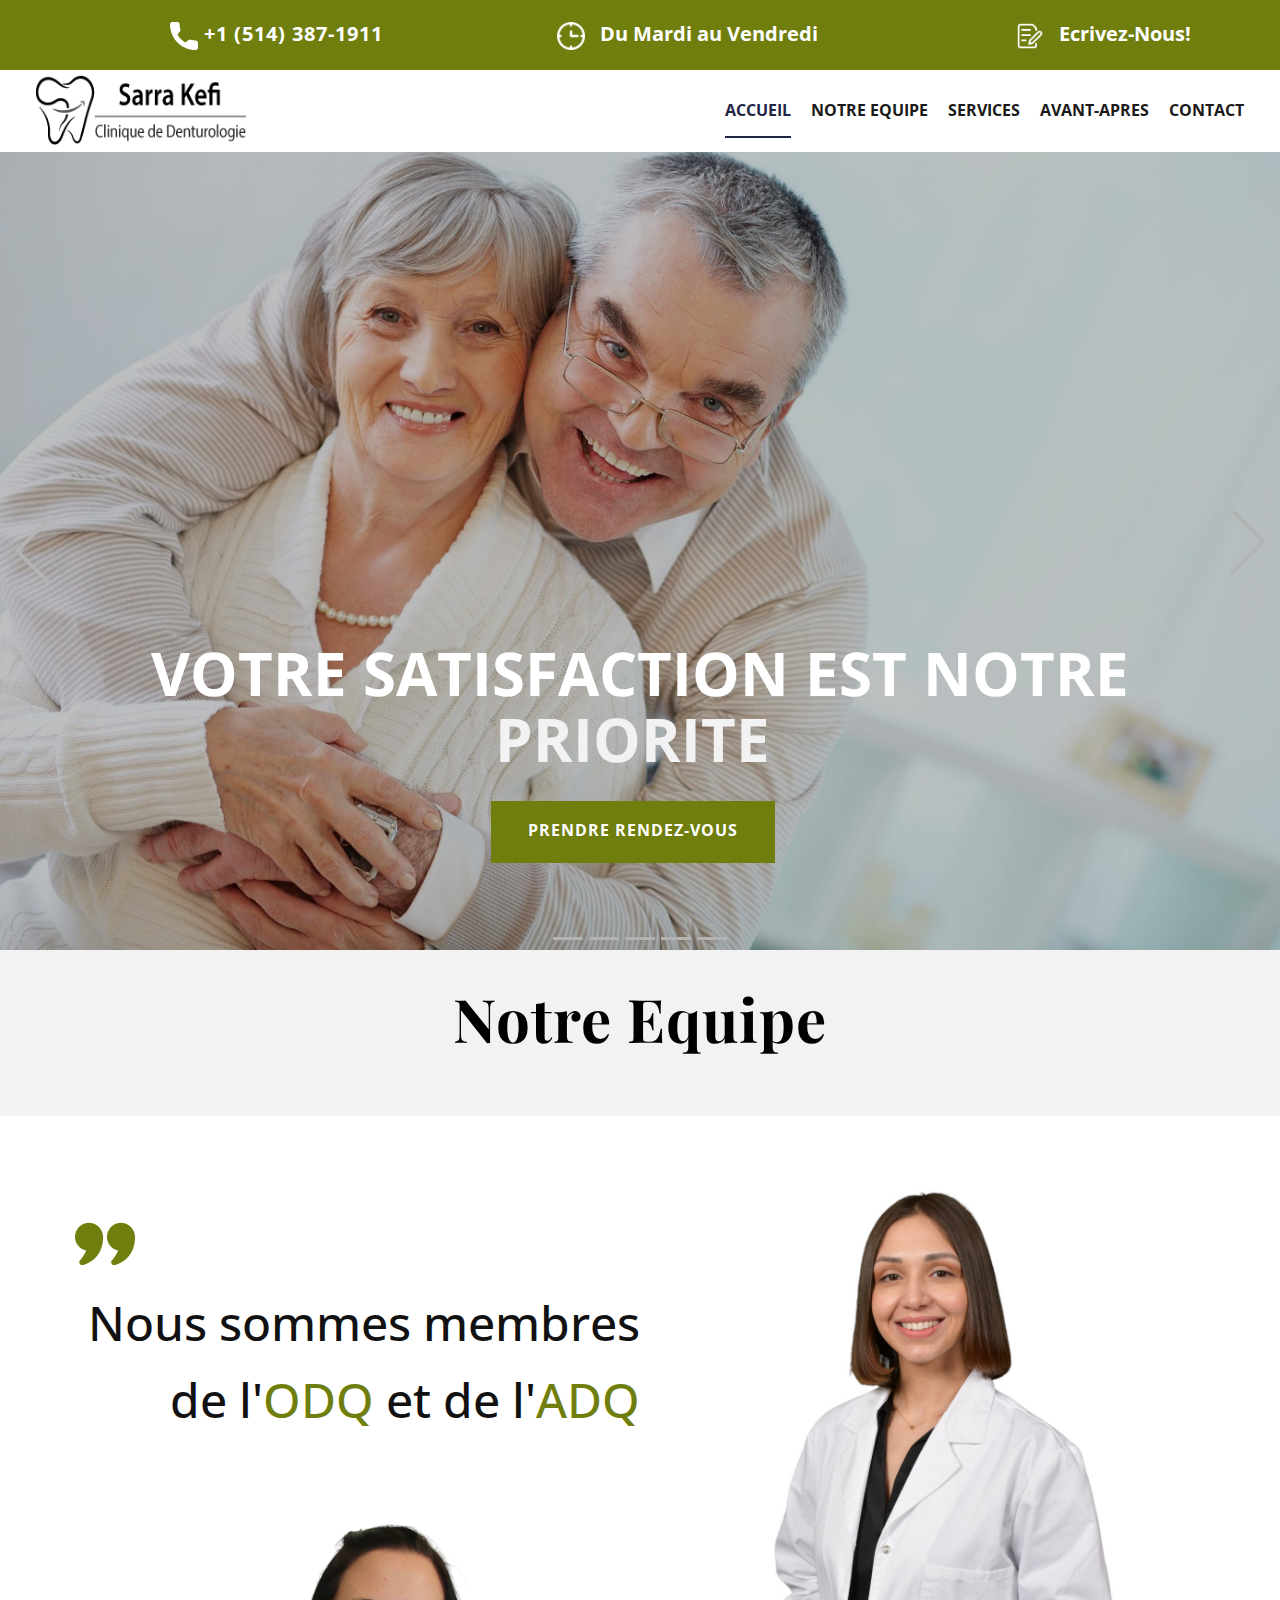
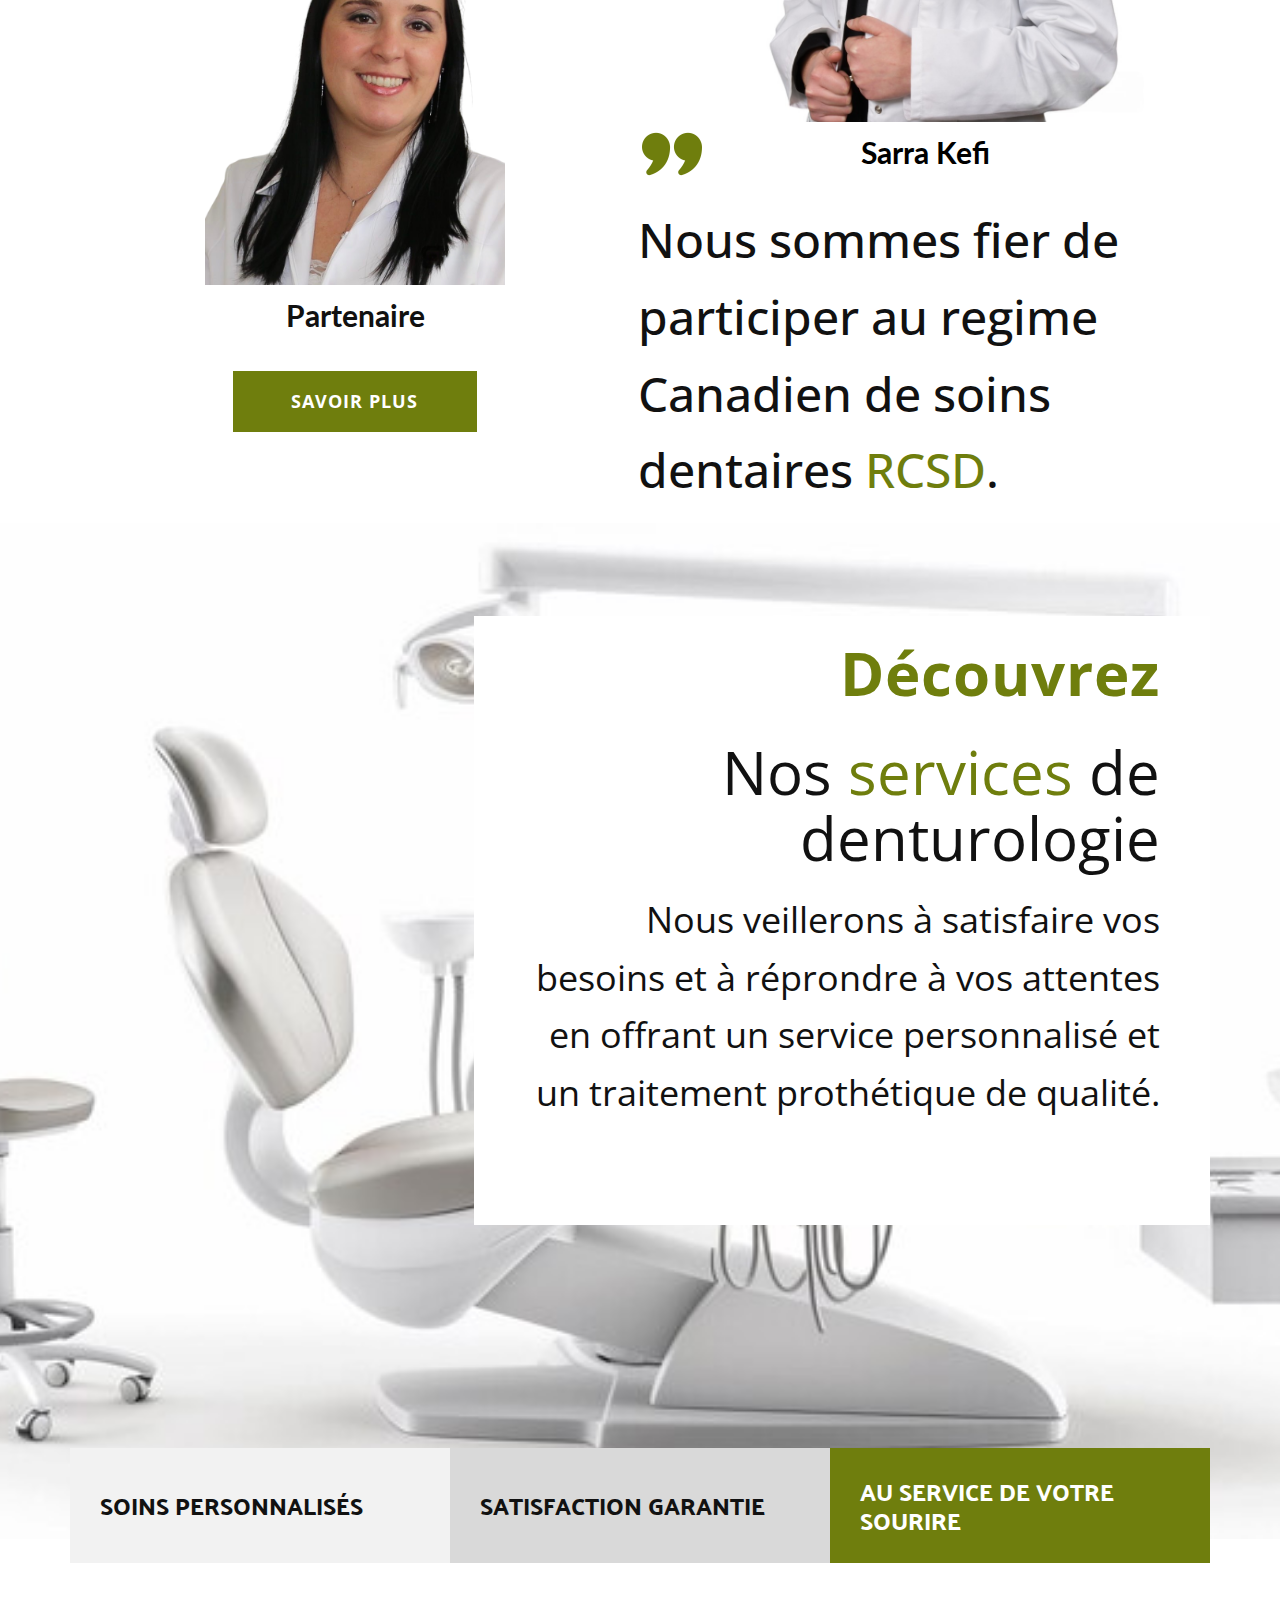
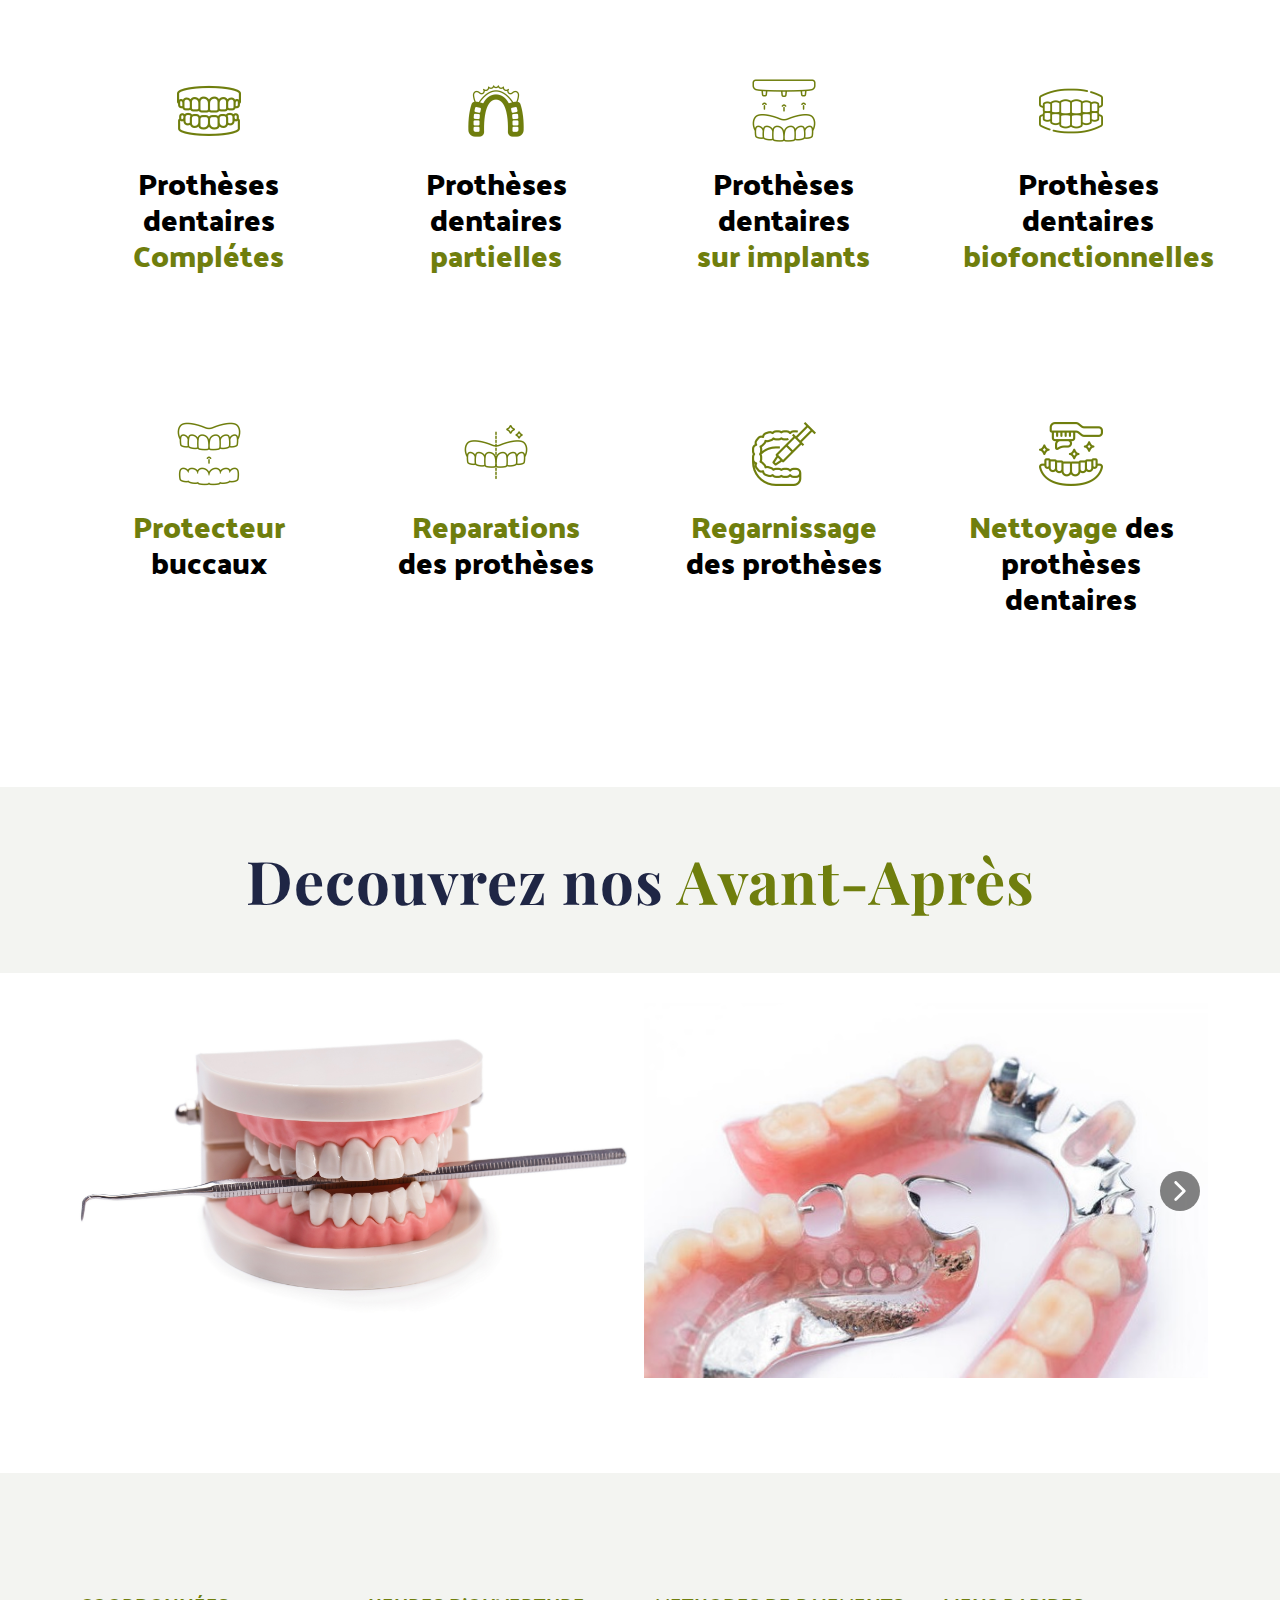
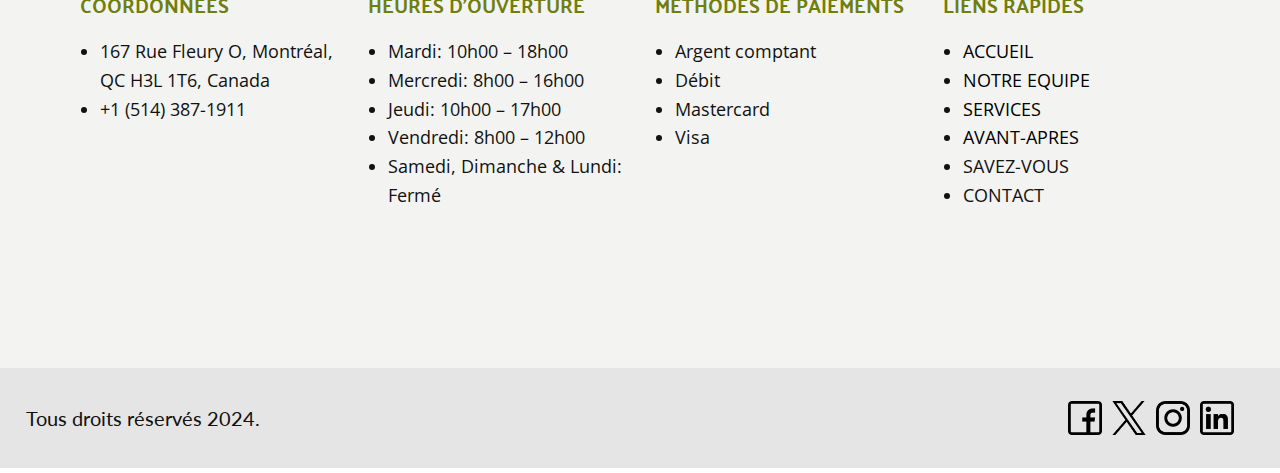
<file: index.html>
<!DOCTYPE html>
<html style="font-size: 16px;" lang="fr"><head>
    <meta name="viewport" content="width=device-width, initial-scale=1.0">
    <meta charset="utf-8">
    <meta name="keywords" content="​votre satisfaction est notre priorite, ​votre satisfaction est notre priorite, ​votre satisfaction est notre priorite, ​NOTRE EQUIPE">
    <meta name="description" content="">
    <title>ACCUEIL</title>
    <link rel="stylesheet" href="style.css" media="screen">
<link rel="stylesheet" href="ACCUEIL.css" media="screen">
    <script class="u-script" type="text/javascript" src="jquery.js" defer=""></script>
    <script class="u-script" type="text/javascript" src="script.js" defer=""></script>
   
    <link id="u-theme-google-font" rel="stylesheet" href="https://fonts.googleapis.com/css?family=Open+Sans:300,300i,400,400i,500,500i,600,600i,700,700i,800,800i|Palanquin+Dark:400,500,600,700">
    <link id="u-page-google-font" rel="stylesheet" href="https://fonts.googleapis.com/css?family=Playfair+Display:400,400i,500,500i,600,600i,700,700i,800,800i,900,900i|Lato:100,100i,300,300i,400,400i,700,700i,900,900i">
    
    
    
    
    
    
    
    
    
    
    
    
    <script type="application/ld+json">{
		"@context": "http://schema.org",
		"@type": "Organization",
		"name": "",
		"logo": "images/logo2_30092024.png",
		"sameAs": []
}</script>
    <meta name="theme-color" content="#1f2645">
    <meta property="og:title" content="ACCUEIL">
    <meta property="og:type" content="website">
  <meta data-intl-tel-input-cdn-path="intlTelInput/"></head>
  <body data-home-page="ACCUEIL.html" data-home-page-title="ACCUEIL" class="u-body u-xl-mode" data-lang="fr"><header class=" u-border-no-bottom u-border-no-left u-border-no-right u-border-no-top u-clearfix u-header u-section-row-container" id="sec-abaa" style="background-image: none"><div class="u-section-rows">
        <div class="u-custom-color-1 u-section-row u-sticky u-sticky-a2c8 u-valign-middle-xl u-section-row-1" id="sec-9a1a">
          
          
          
          
          
          <div class="u-clearfix u-sheet u-valign-middle-sm u-sheet-1">
            <div class="u-align-center u-clearfix u-expanded-width-lg u-expanded-width-sm u-gutter-0 u-layout-wrap u-layout-wrap-1">
              <div class="u-layout">
                <div class="u-layout-row">
                  <div class="u-container-style u-layout-cell u-size-20 u-layout-cell-1">
                    <div class="u-container-layout u-container-layout-1">
                      <a href="tel:+1 (234) 567-8910" class="u-active-none u-align-center u-btn u-button-style u-hover-none u-none u-text-hover-black u-btn-1"><span class="u-icon u-text-white u-icon-1"><svg class="u-svg-content" viewBox="0 0 405.333 405.333" x="0px" y="0px" style="width: 1em; height: 1em;"><path d="M373.333,266.88c-25.003,0-49.493-3.904-72.704-11.563c-11.328-3.904-24.192-0.896-31.637,6.699l-46.016,34.752    c-52.8-28.181-86.592-61.952-114.389-114.368l33.813-44.928c8.512-8.512,11.563-20.971,7.915-32.64    C142.592,81.472,138.667,56.96,138.667,32c0-17.643-14.357-32-32-32H32C14.357,0,0,14.357,0,32    c0,205.845,167.488,373.333,373.333,373.333c17.643,0,32-14.357,32-32V298.88C405.333,281.237,390.976,266.88,373.333,266.88z"></path></svg></span>&nbsp;+1 (514) 387-1911
                      </a>
                    </div>
                  </div>
                  <div class="u-container-style u-layout-cell u-size-20 u-layout-cell-2">
                    <div class="u-container-layout u-container-layout-2">
                      <a href="" class="u-active-none u-align-center-lg u-align-center-sm u-align-center-xl u-align-center-xs u-align-right-md u-btn u-button-style u-hover-none u-none u-text-hover-black u-text-white u-btn-2"><span class="u-file-icon u-icon u-text-white u-icon-2"><img src="images/1570440-a12996b7.png" alt=""></span> &nbsp; ​Du Mardi au Vendredi&nbsp;
                      </a>
                    </div>
                  </div>
                  <div class="u-container-align-center u-container-style u-layout-cell u-size-20 u-layout-cell-3">
                    <div class="u-container-layout u-valign-middle-lg u-container-layout-3">
                      <a href="" class="u-active-none u-align-center u-btn u-button-style u-hover-none u-none u-text-hover-black u-text-white u-btn-3"><span class="u-file-icon u-icon u-text-white u-icon-3"><img src="images/4223752-ccfdb0de.png" alt=""></span> &nbsp; Ecrivez-Nous!
                      </a>
                    </div>
                  </div>
                </div>
              </div>
            </div>
          </div>
        </div>
        <div class="u-clearfix u-section-row" data-animation-name="" data-animation-duration="0" data-animation-delay="0" data-animation-direction="" id="sec-a9fc">
          <div class="u-clearfix u-sheet u-sheet-2">
            <nav class="u-align-right u-menu u-menu-one-level u-offcanvas u-menu-1" data-responsive-from="MD" data-position="MENU">
              <div class="menu-collapse" style="font-size: 1rem; letter-spacing: 0px; font-weight: 700; text-transform: uppercase;">
                <a class="u-button-style u-custom-active-border-color u-custom-active-color u-custom-border u-custom-border-color u-custom-borders u-custom-hover-border-color u-custom-hover-color u-custom-left-right-menu-spacing u-custom-padding-bottom u-custom-text-active-color u-custom-text-color u-custom-text-hover-color u-custom-top-bottom-menu-spacing u-nav-link u-text-active-palette-1-base u-text-hover-palette-2-base" href="#">
                  <svg class="u-svg-link" viewBox="0 0 24 24"><use xmlns:xlink="http://www.w3.org/1999/xlink" xlink:href="#menu-hamburger"></use></svg>
                  <svg class="u-svg-content" version="1.1" id="menu-hamburger" viewBox="0 0 16 16" x="0px" y="0px" xmlns:xlink="http://www.w3.org/1999/xlink" xmlns="http://www.w3.org/2000/svg"><g><rect y="1" width="16" height="2"></rect><rect y="7" width="16" height="2"></rect><rect y="13" width="16" height="2"></rect>
</g></svg>
                </a>
              </div>
              <div class="u-custom-menu u-nav-container" wfd-invisible="true">
                <ul class="u-nav u-spacing-20 u-unstyled u-nav-1"><li class="u-nav-item"><a class="u-border-2 u-border-active-palette-1-base u-border-hover-custom-color-1 u-border-no-left u-border-no-right u-border-no-top u-button-style u-nav-link u-text-active-palette-1-base u-text-grey-90 u-text-hover-custom-color-1" href="#" style="padding: 18px 0px;">ACCUEIL</a>
</li><li class="u-nav-item"><a class="u-border-2 u-border-active-palette-1-base u-border-hover-custom-color-1 u-border-no-left u-border-no-right u-border-no-top u-button-style u-nav-link u-text-active-palette-1-base u-text-grey-90 u-text-hover-custom-color-1" href="ACCUEIL.html#sec-c3a1" target="_blank" style="padding: 18px 0px;">NOTRE EQUIPE</a>
</li><li class="u-nav-item"><a class="u-border-2 u-border-active-palette-1-base u-border-hover-custom-color-1 u-border-no-left u-border-no-right u-border-no-top u-button-style u-nav-link u-text-active-palette-1-base u-text-grey-90 u-text-hover-custom-color-1" href="ACCUEIL.html#sec-8d5f" target="_blank" style="padding: 18px 0px;">SERVICES</a>
</li><li class="u-nav-item"><a class="u-border-2 u-border-active-palette-1-base u-border-hover-custom-color-1 u-border-no-left u-border-no-right u-border-no-top u-button-style u-nav-link u-text-active-palette-1-base u-text-grey-90 u-text-hover-custom-color-1" href="ACCUEIL.html#sec-9529" target="_blank" style="padding: 18px 0px;">AVANT-APRES</a>
<!--</li><li class="u-nav-item"><a class="u-border-2 u-border-active-palette-1-base u-border-hover-custom-color-1 u-border-no-left u-border-no-right u-border-no-top u-button-style u-nav-link u-text-active-palette-1-base u-text-grey-90 u-text-hover-custom-color-1" href="ACCUEIL.html#sec-0b8e" target="_blank" style="padding: 18px 0px;">SAVEZ-VOUS</a>-->
</li><li class="u-nav-item"><a class="u-border-2 u-border-active-palette-1-base u-border-hover-custom-color-1 u-border-no-left u-border-no-right u-border-no-top u-button-style u-nav-link u-text-active-palette-1-base u-text-grey-90 u-text-hover-custom-color-1" href="CONTACT.html" style="padding: 18px 0px;">CONTACT</a>
</li></ul>
              </div>
              <div class="u-custom-menu u-nav-container-collapse">
                <div class="u-container-style u-expanded-width-xs u-grey-90 u-inner-container-layout u-opacity u-opacity-95 u-sidenav u-sidenav-1" data-offcanvas-width="440.3543">
                  <div class="u-inner-container-layout u-sidenav-overflow">
                    <div class="u-menu-close u-menu-close-1"></div>
                    <ul class="u-align-center u-nav u-popupmenu-items u-spacing-0 u-unstyled u-nav-2"><li class="u-nav-item"><a class="u-button-style u-nav-link" href="#">ACCUEIL</a>
</li><li class="u-nav-item"><a class="u-button-style u-nav-link" href="ACCUEIL.html#sec-c3a1" target="_blank">NOTRE EQUIPE</a>
</li><li class="u-nav-item"><a class="u-button-style u-nav-link" href="ACCUEIL.html#sec-8d5f" target="_blank">SERVICES</a>
</li><li class="u-nav-item"><a class="u-button-style u-nav-link" href="ACCUEIL.html#sec-9529" target="_blank">AVANT-APRES</a>
<!--</li><li class="u-nav-item"><a class="u-button-style u-nav-link" href="ACCUEIL.html#sec-0b8e" target="_blank">SAVEZ-VOUS</a>-->
</li><li class="u-nav-item"><a class="u-button-style u-nav-link" href="CONTACT.html">CONTACT</a>
</li></ul>
                  </div>
                </div>
                <div class="u-black u-menu-overlay u-opacity u-opacity-70" wfd-invisible="true"></div>
              </div>
            </nav>
            <a href="" class="u-image u-logo u-image-1" data-image-width="230" data-image-height="90" rel="nofollow">
              <img src="images/logo2_30092024.png" class="u-logo-image u-logo-image-1">
            </a>
          </div>
          
          
          
          
          
        </div>
      </div></header>
    <section class="u-carousel u-slide u-block-c4a1-1" id="carousel-c4cc" data-interval="5000" data-u-ride="carousel">
      <ol class="u-absolute-hcenter u-carousel-indicators u-block-c4a1-2">
        <li data-u-target="#carousel-c4cc" class="u-active u-grey-30" data-u-slide-to="0"></li>
        <li data-u-target="#carousel-c4cc" class="u-grey-30" data-u-slide-to="1"></li>
        <li data-u-target="#carousel-c4cc" class="u-grey-30" data-u-slide-to="2"></li>
        <li data-u-target="#carousel-c4cc" class="u-grey-30" data-u-slide-to="3"></li>
        <li data-u-target="#carousel-c4cc" class="u-grey-30" data-u-slide-to="4"></li>
      </ol>
      <div class="u-carousel-inner" role="listbox">
        <div class="u-active u-align-center u-carousel-item u-clearfix u-image u-shading u-section-1-1" src="" data-image-width="2880" data-image-height="1920">
          <div class="u-clearfix u-sheet u-sheet-1">
            <h1 class="u-align-center u-custom-font u-text u-text-font u-text-grey-5 u-title u-text-1">
              <span class="u-text-white"> VOTRE SATISFACTION EST NOTRE </span>PRIOR​​ITE&nbsp;
            </h1>
            <a href="#" class="u-align-center u-border-none u-border-radius-50 u-btn u-button-style u-custom-color-1 u-hover-custom-color-2 u-btn-1">PRENDRE RENDEZ-VOUS</a>
          </div>
        </div>
        <div class="u-align-center u-carousel-item u-clearfix u-image u-shading u-section-1-2" src="" data-image-width="1920" data-image-height="1280">
          <div class="u-clearfix u-sheet u-sheet-1">
            <h1 class="u-align-center u-custom-font u-text u-text-font u-text-white u-title u-text-1"> VOTRE SATISFACTION EST NOTRE PRIORITE&nbsp;</h1>
            <a href="#" class="u-align-center u-border-none u-border-radius-50 u-btn u-button-style u-custom-color-1 u-hover-custom-color-2 u-btn-1">PRENDRE RENDEZ-VOUS</a>
          </div>
        </div>
        <div class="u-align-center u-carousel-item u-clearfix u-image u-shading u-section-1-3" src="" data-image-width="1920" data-image-height="1280">
          <div class="u-clearfix u-sheet u-sheet-1">
            <h1 class="u-align-center u-custom-font u-text u-text-font u-text-white u-title u-text-1"> VOTRE SATISFACTION EST NOTRE PRIORITE&nbsp;</h1>
            <a href="#" class="u-align-center u-border-none u-border-radius-50 u-btn u-button-style u-custom-color-1 u-hover-custom-color-2 u-btn-1">PRENDRE RENDEZ-VOUS</a>
          </div>
        </div>
        <div class="u-align-center u-carousel-item u-clearfix u-image u-shading u-section-1-4" src="" data-image-width="1920" data-image-height="1281">
          <div class="u-clearfix u-sheet u-sheet-1">
            <h1 class="u-align-center u-custom-font u-text u-text-font u-text-white u-title u-text-1"> VOTRE SATISFACTION EST NOTRE PRIORITE&nbsp;</h1>
            <a href="#" class="u-align-center u-border-none u-border-radius-50 u-btn u-button-style u-custom-color-1 u-hover-custom-color-2 u-btn-1">PRENDRE RENDEZ-VOUS</a>
          </div>
        </div>
        <div class="u-align-center u-carousel-item u-clearfix u-image u-shading u-section-1-5" src="" data-image-width="2880" data-image-height="1920">
          <div class="u-clearfix u-sheet u-sheet-1">
            <h1 class="u-align-center u-custom-font u-text u-text-font u-text-grey-5 u-title u-text-1">
              <span class="u-text-white"> VOTRE SATISFACTION EST NOTRE </span>PRIOR​​ITE&nbsp;
            </h1>
            <a href="#" class="u-align-center u-border-none u-border-radius-50 u-btn u-button-style u-custom-color-1 u-hover-custom-color-2 u-btn-1">PRENDRE RENDEZ-VOUS</a>
          </div>
        </div>
      </div>
      <a class="u-absolute-vcenter u-carousel-control u-carousel-control-prev u-text-grey-30 u-block-c4a1-3" href="#carousel-c4cc" role="button" data-u-slide="prev">
        <span aria-hidden="true">
          <svg class="u-svg-link" viewBox="0 0 477.175 477.175"><path d="M145.188,238.575l215.5-215.5c5.3-5.3,5.3-13.8,0-19.1s-13.8-5.3-19.1,0l-225.1,225.1c-5.3,5.3-5.3,13.8,0,19.1l225.1,225
                    c2.6,2.6,6.1,4,9.5,4s6.9-1.3,9.5-4c5.3-5.3,5.3-13.8,0-19.1L145.188,238.575z"></path></svg>
        </span>
        <span class="sr-only">Previous</span>
      </a>
      <a class="u-carousel-control u-carousel-control-next u-text-grey-30 u-block-c4a1-4" href="#carousel-c4cc" role="button" data-u-slide="next">
        <span aria-hidden="true">
          <svg class="u-svg-link" viewBox="0 0 477.175 477.175"><path d="M360.731,229.075l-225.1-225.1c-5.3-5.3-13.8-5.3-19.1,0s-5.3,13.8,0,19.1l215.5,215.5l-215.5,215.5
                    c-5.3,5.3-5.3,13.8,0,19.1c2.6,2.6,6.1,4,9.5,4c3.4,0,6.9-1.3,9.5-4l225.1-225.1C365.931,242.875,365.931,234.275,360.731,229.075z"></path></svg>
        </span>
        <span class="sr-only">Suivant</span>
      </a>
    </section>
    <section class="u-align-center u-clearfix u-grey-5 u-section-2" id="sec-c3a1">
      <div class="u-clearfix u-sheet u-sheet-1">
        <h1 class="u-align-center u-custom-font u-font-playfair-display u-text u-text-black u-text-default u-text-1"> Notre&nbsp;Equipe</h1>
      </div>
    </section>
    <section class="u-clearfix u-container-align-center u-section-3" id="carousel_c43b">
      <div class="u-clearfix u-sheet u-sheet-1">
        <div class="custom-expanded data-layout-selected u-clearfix u-expanded-width u-layout-wrap u-layout-wrap-1">
          <div class="u-layout" style="">
            <div class="u-layout-row" style="">
              <div class="u-container-style u-layout-cell u-size-30 u-layout-cell-1">
                <div class="u-container-layout u-container-layout-1"><span class="u-align-center u-file-icon u-icon u-icon-1"><img src="images/94ece552-20.png" alt=""></span>
                  <h3 class="u-align-right u-custom-font u-text u-text-default u-text-font u-text-1">Nous sommes membres de l'<span class="u-text-custom-color-1">ODQ</span>&nbsp;et de l'<span class="u-text-custom-color-1">ADQ</span>
                  </h3>
                  <img class="u-align-center u-image u-image-default u-image-1" src="images/Photoroom-20240914_191139-transformed.png" alt="" data-image-width="845" data-image-height="929">
                  <p class="u-align-center u-text u-text-2">Partenaire</p>
                  <a href="" class="u-align-center u-border-none u-btn u-button-style u-custom-color-1 u-hover-custom-color-2 u-text-active-white u-btn-1">SAVOIR PLUS</a>
                </div>
              </div>
              <div class="u-container-style u-layout-cell u-size-30 u-layout-cell-2" data-animation-out="0">
                <div class="u-container-layout u-container-layout-2">
                  <img class="custom-expanded u-align-center u-image u-image-default u-image-2" src="images/DeWatermark.ai_1727260550018.png" alt="" data-image-width="1024" data-image-height="1280">
                  <p class="u-align-center u-text u-text-black u-text-3">Sarra Kefi</p><span class="u-file-icon u-icon u-icon-2"><img src="images/94ece552.png" alt=""></span>
                  <h3 class="u-align-left-lg u-align-left-md u-align-left-xl u-align-right-sm u-align-right-xs u-custom-font u-text u-text-default u-text-font u-text-4"> Nous sommes&nbsp;fier de participer au regime Canadien de soins dentaires&nbsp;<span class="u-text-custom-color-1">RCSD</span>.
                  </h3>
                </div>
              </div>
            </div>
          </div>
        </div>
      </div>
    </section>
    <section class="u-clearfix u-image u-section-4" id="sec-8d5f" data-image-width="740" data-image-height="415">
      <div class="u-clearfix u-sheet u-sheet-1">
        <div class="u-align-center u-container-style u-expanded-width-xs u-group u-shape-rectangle u-white u-group-1" data-animation-out="0">
          <div class="u-container-layout u-valign-top-xl u-container-layout-1">
            <h1 class="u-align-right u-custom-font u-text u-text-custom-color-1 u-text-font u-text-1"> Découvrez<br>
            </h1>
            <h2 class="u-align-right u-custom-font u-text u-text-font u-text-2"> Nos&nbsp;<span class="u-text-custom-color-1">services&nbsp;</span>de<br>denturologie
            </h2>
            <p class="u-align-right u-large-text u-text u-text-variant u-text-3"> Nous veillerons à satisfaire vos besoins et&nbsp;à réprondre&nbsp;à vos attentes en offrant un service personnalisé et un traitement prothétique de qualité.</p>
          </div>
        </div>
      </div>
    </section>
    <section class="u-clearfix u-section-5" id="sec-0a37">
      <div class="u-clearfix u-sheet u-sheet-1">
        <div class="u-expanded-width-lg u-expanded-width-xl u-expanded-width-xs u-list u-list-1">
          <div class="u-repeater u-repeater-1">
            <div class="u-align-left u-container-style u-custom-item u-grey-5 u-list-item u-repeater-item u-list-item-1">
              <div class="u-container-layout u-similar-container u-valign-middle-xl u-valign-top-lg u-valign-top-md u-valign-top-sm u-valign-top-xs u-container-layout-1">
                <h4 class="u-align-center-xs u-text u-text-default u-text-1"> soins personnalisés</h4>
              </div>
            </div>
            <div class="u-align-left u-container-style u-custom-item u-grey-15 u-list-item u-repeater-item u-list-item-2">
              <div class="u-container-layout u-similar-container u-valign-middle-xl u-valign-top-lg u-valign-top-md u-valign-top-sm u-valign-top-xs u-container-layout-2">
                <h4 class="u-align-center-xs u-text u-text-default u-text-2"> Satisfaction GarantiE</h4>
              </div>
            </div>
            <div class="u-align-left u-container-style u-custom-color-1 u-custom-item u-list-item u-repeater-item u-list-item-3">
              <div class="u-container-layout u-similar-container u-valign-middle-xl u-valign-top-lg u-valign-top-md u-valign-top-sm u-valign-top-xs u-container-layout-3">
                <h4 class="u-align-center-xs u-text u-text-default u-text-3"> au service de votre sourire</h4>
              </div>
            </div>
          </div>
        </div>
      </div>
    </section>
    <section class="u-clearfix u-section-6" id="sec-1ae2">
      <div class="u-clearfix u-sheet u-sheet-1">
        <div class="u-align-center-sm u-align-center-xs u-expanded-width-lg u-expanded-width-md u-expanded-width-xl u-list u-list-1">
          <div class="u-repeater u-repeater-1">
            <div class="u-align-center u-border-custom-color-1 u-container-align-center-sm u-container-align-center-xs u-container-style u-hover-feature u-list-item u-repeater-item u-shape-rectangle u-list-item-1" data-href="SERVICES.html">
              <div class="u-container-layout u-similar-container u-valign-middle-lg u-valign-middle-md u-valign-middle-sm u-valign-middle-xs u-container-layout-1"><span class="u-align-center-sm u-align-center-xs u-file-icon u-icon u-text-custom-color-1 u-icon-1"><img src="images/1471590.png" alt=""></span>
                <h3 class="u-align-center-sm u-align-center-xs u-text u-text-black u-text-default u-text-1">Prothèses dentaires<br>
                  <span class="u-text-custom-color-1">Complétes</span>
                </h3>
              </div>
            </div>
            <div class="u-align-center u-border-custom-color-1 u-container-align-center-sm u-container-align-center-xs u-container-style u-hover-feature u-list-item u-repeater-item u-shape-rectangle u-list-item-2" data-href="blog/blog.html">
              <div class="u-container-layout u-similar-container u-valign-middle-lg u-valign-middle-md u-valign-middle-sm u-valign-middle-xs u-container-layout-2"><span class="u-align-center-sm u-align-center-xs u-file-icon u-icon u-text-custom-color-1 u-icon-2"><img src="images/7261897-19.png" alt=""></span>
                <h3 class="u-align-center-sm u-align-center-xs u-text u-text-black u-text-default u-text-2"> Prothèses dentaires<br>
                  <span class="u-text-custom-color-1">partielles</span>
                </h3>
              </div>
            </div>
            <div class="u-align-center u-border-custom-color-1 u-container-align-center-sm u-container-align-center-xs u-container-style u-hover-feature u-list-item u-repeater-item u-shape-rectangle u-list-item-3" data-href="blog/blog.html">
              <div class="u-container-layout u-similar-container u-valign-middle-lg u-valign-middle-md u-valign-middle-sm u-valign-middle-xs u-container-layout-3"><span class="u-align-center-sm u-align-center-xs u-file-icon u-icon u-text-custom-color-1 u-icon-3"><img src="images/2441147.png" alt=""></span>
                <h3 class="u-align-center-sm u-align-center-xs u-text u-text-black u-text-default u-text-3"> Prothèses dentaires<br>
                  <span class="u-text-custom-color-1"> sur implants</span>
                </h3>
              </div>
            </div>
            <div class="u-align-center u-border-custom-color-1 u-container-align-center-sm u-container-align-center-xs u-container-style u-hover-feature u-list-item u-repeater-item u-shape-rectangle u-list-item-4" data-href="blog/blog.html">
              <div class="u-container-layout u-similar-container u-valign-middle-lg u-valign-middle-md u-valign-middle-sm u-valign-middle-xs u-container-layout-4"><span class="u-align-center-sm u-align-center-xs u-file-icon u-icon u-text-custom-color-1 u-icon-4"><img src="images/2400884.png" alt=""></span>
                <h3 class="u-align-center-sm u-align-center-xs u-text u-text-black u-text-default u-text-4"> Prothèses dentaires<br>
                  <span class="u-text-custom-color-1">biofonctionnelles</span>
                </h3>
              </div>
            </div>
            <div class="u-align-center u-border-custom-color-1 u-container-align-center-sm u-container-align-center-xs u-container-style u-hover-feature u-list-item u-repeater-item u-shape-rectangle u-list-item-5" data-href="blog/blog.html">
              <div class="u-container-layout u-similar-container u-valign-middle-lg u-valign-middle-md u-valign-middle-sm u-valign-middle-xs u-container-layout-5"><span class="u-align-center-sm u-align-center-xs u-file-icon u-icon u-text-custom-color-1 u-icon-5"><img src="images/2441139-25.png" alt=""></span>
                <h3 class="u-align-center-sm u-align-center-xs u-text u-text-black u-text-default u-text-5">
                  <span class="u-text-custom-color-1">Protecteur </span>buccaux
                </h3>
              </div>
            </div>
            <div class="u-align-center u-border-custom-color-1 u-container-align-center-sm u-container-align-center-xs u-container-style u-hover-feature u-list-item u-repeater-item u-shape-rectangle u-list-item-6" data-href="blog/blog.html">
              <div class="u-container-layout u-similar-container u-valign-middle-lg u-valign-middle-md u-valign-middle-sm u-valign-middle-xs u-container-layout-6"><span class="u-align-center-sm u-align-center-xs u-file-icon u-icon u-text-custom-color-1 u-icon-6"><img src="images/2441158.png" alt=""></span>
                <h3 class="u-align-center-sm u-align-center-xs u-text u-text-black u-text-default u-text-6">
                  <span class="u-text-custom-color-1">Reparations </span>des prothèses
                </h3>
              </div>
            </div>
            <div class="u-align-center u-border-custom-color-1 u-container-align-center-sm u-container-align-center-xs u-container-style u-hover-feature u-list-item u-repeater-item u-shape-rectangle u-list-item-7" data-href="blog/blog.html">
              <div class="u-container-layout u-similar-container u-valign-middle-lg u-valign-middle-md u-valign-middle-sm u-valign-middle-xs u-container-layout-7"><span class="u-align-center-sm u-align-center-xs u-file-icon u-icon u-text-custom-color-1 u-icon-7"><img src="images/993338-28.png" alt=""></span>
                <h3 class="u-align-center-sm u-align-center-xs u-text u-text-black u-text-default u-text-7">
                  <span class="u-text-custom-color-1">Regarnissage </span>des prothèses
                </h3>
              </div>
            </div>
            <div class="u-align-center u-border-custom-color-1 u-container-align-center-sm u-container-align-center-xs u-container-style u-hover-feature u-list-item u-repeater-item u-shape-rectangle u-list-item-8" data-href="blog/blog.html">
              <div class="u-container-layout u-similar-container u-valign-middle-lg u-valign-middle-md u-valign-middle-sm u-valign-middle-xs u-container-layout-8"><span class="u-align-center-sm u-align-center-xs u-file-icon u-icon u-text-custom-color-1 u-icon-8"><img src="images/10367829-30.png" alt=""></span>
                <h3 class="u-align-center-sm u-align-center-xs u-text u-text-black u-text-default u-text-8">
                  <span class="u-text-custom-color-1">Nettoyage </span>des prothèses dentaires
                </h3>
              </div>
            </div>
          </div>
        </div>
      </div>
      
      
      
      
      
      
      
      
    </section>
    <section class="u-align-center u-clearfix u-custom-color-3 u-section-7" id="sec-9529">
      <div class="u-clearfix u-sheet u-valign-middle-xl u-sheet-1">
        <h1 class="u-align-center-sm u-align-center-xs u-custom-font u-font-playfair-display u-text u-text-default u-text-1"> Decouvrez nos <span class="u-text-custom-color-1">Avant-Après</span>
        </h1>
      </div>
    </section>
    <section class="u-clearfix u-white u-section-8" id="sec-a7ec">
      <div class="u-clearfix u-sheet u-sheet-1">
        <div class="u-expanded-width u-gallery u-layout-horizontal u-lightbox u-no-transition u-show-text-on-hover u-width-fixed u-gallery-1">
          <div class="u-gallery-inner"><div class="u-effect-fade u-gallery-item u-gallery-item-1"><div class="u-back-slide" data-image-width="1920" data-image-height="1280"><img class="u-back-image u-back-image-1" src="images/white-teeth1.jpg">
</div><div class="u-over-slide u-shading u-over-slide-1"></div>
</div><div class="u-effect-fade u-gallery-item u-gallery-item-2"><div class="u-back-slide" data-image-width="628" data-image-height="423"><img class="u-back-image u-back-image-2" src="images/parf1j.jpg">
</div><div class="u-over-slide u-shading u-over-slide-2"></div>
</div><div class="u-effect-fade u-gallery-item u-gallery-item-3"><div class="u-back-slide" data-image-width="1920" data-image-height="1280"><img class="u-back-image u-back-image-3" src="images/quang-tri-nguyen-VxVO1zrY5F8-unsplash.jpg">
</div><div class="u-over-slide u-shading u-over-slide-3"></div>
</div><div class="u-effect-fade u-gallery-item u-gallery-item-4"><div class="u-back-slide" data-image-width="1920" data-image-height="1156"><img class="u-back-image u-back-image-4" src="images/diana-polekhina-4nUZl0FZM3U-unsplash.jpg">
</div><div class="u-over-slide u-shading u-over-slide-4"></div>
</div><div class="u-effect-fade u-gallery-item u-gallery-item-5"><div class="u-back-slide"><img class="u-back-image u-back-image-5" src="images/default-image-14.jpg">
</div><div class="u-over-slide u-shading u-over-slide-5"></div>
</div><div class="u-effect-fade u-gallery-item u-gallery-item-6"><div class="u-back-slide"><img class="u-back-image u-back-image-6" src="images/default-image-14.jpg">
</div><div class="u-over-slide u-shading u-over-slide-6"></div>
</div></div>
          <a class="u-absolute-vcenter u-gallery-nav u-gallery-nav-prev u-grey-70 u-icon-circle u-opacity u-opacity-70 u-spacing-10 u-text-white u-gallery-nav-1" href="#" role="button">
            <span aria-hidden="true">
              <svg viewBox="0 0 451.847 451.847"><path d="M97.141,225.92c0-8.095,3.091-16.192,9.259-22.366L300.689,9.27c12.359-12.359,32.397-12.359,44.751,0
c12.354,12.354,12.354,32.388,0,44.748L173.525,225.92l171.903,171.909c12.354,12.354,12.354,32.391,0,44.744
c-12.354,12.365-32.386,12.365-44.745,0l-194.29-194.281C100.226,242.115,97.141,234.018,97.141,225.92z"></path></svg>
            </span>
            <span class="sr-only">
              <svg viewBox="0 0 451.847 451.847"><path d="M97.141,225.92c0-8.095,3.091-16.192,9.259-22.366L300.689,9.27c12.359-12.359,32.397-12.359,44.751,0
c12.354,12.354,12.354,32.388,0,44.748L173.525,225.92l171.903,171.909c12.354,12.354,12.354,32.391,0,44.744
c-12.354,12.365-32.386,12.365-44.745,0l-194.29-194.281C100.226,242.115,97.141,234.018,97.141,225.92z"></path></svg>
            </span>
          </a>
          <a class="u-absolute-vcenter u-gallery-nav u-gallery-nav-next u-grey-70 u-icon-circle u-opacity u-opacity-70 u-spacing-10 u-text-white u-gallery-nav-2" href="#" role="button">
            <span aria-hidden="true">
              <svg viewBox="0 0 451.846 451.847"><path d="M345.441,248.292L151.154,442.573c-12.359,12.365-32.397,12.365-44.75,0c-12.354-12.354-12.354-32.391,0-44.744
L278.318,225.92L106.409,54.017c-12.354-12.359-12.354-32.394,0-44.748c12.354-12.359,32.391-12.359,44.75,0l194.287,194.284
c6.177,6.18,9.262,14.271,9.262,22.366C354.708,234.018,351.617,242.115,345.441,248.292z"></path></svg>
            </span>
            <span class="sr-only">
              <svg viewBox="0 0 451.846 451.847"><path d="M345.441,248.292L151.154,442.573c-12.359,12.365-32.397,12.365-44.75,0c-12.354-12.354-12.354-32.391,0-44.744
L278.318,225.92L106.409,54.017c-12.354-12.359-12.354-32.394,0-44.748c12.354-12.359,32.391-12.359,44.75,0l194.287,194.284
c6.177,6.18,9.262,14.271,9.262,22.366C354.708,234.018,351.617,242.115,345.441,248.292z"></path></svg>
            </span>
          </a>
        </div>
      </div>
    </section>
   <!-- <section class="u-align-center u-clearfix u-gradient u-section-9" id="sec-0b8e">
      <div class="u-clearfix u-sheet u-sheet-1">
        <h2 class="u-custom-font u-font-playfair-display u-text u-text-black u-text-default u-text-1">Savez-vous?</h2>
        <p class="u-align-center u-text u-text-grey-75 u-text-2"> Un denturologiste est un professionnel de la santé qui confectionne des prothèses dentaires,&nbsp;si vous voulez en savoir plus sur les ​prothèses dentaires, lisez nos articles ...</p><!--blog--><!--blog_options_json--><!--{"type":"Recent","source":"","tags":"","count":""}--><!--/blog_options_json-->
        <!-- <div class="u-blog u-expanded-width u-blog-1">
          <div class="u-repeater u-repeater-1"><!--blog_post-->
           <!--  <div class="u-align-center u-blog-post u-container-style u-repeater-item u-video-cover u-repeater-item-1">
              <div class="u-container-layout u-similar-container u-valign-top-sm u-valign-top-xs u-container-layout-1">
                <a class="u-post-header-link" href="blog/pourquoi-vérifier-une-prothèse-dentaire-1.html"><!--blog_post_image-->
               <!--    <img alt="" class="u-blog-control u-expanded-width u-image u-image-default u-image-1" src="images/40930-img_service_01.jpg"><!--/blog_post_image-->
                </a>
               <!--  <h4 class="u-blog-control u-text u-text-3">​​Pourquoi vérifier une prothèse dentaire?</h4><!--blog_post_metadata-->
               <!--  <div class="u-blog-control u-metadata u-text-grey-30 u-metadata-1"><!--blog_post_metadata_date-->
               <!--    <span class="u-meta-date u-meta-icon">12 oct. 2024</span><!--/blog_post_metadata_date-->
              <!--   </div><!--/blog_post_metadata--><!--blog_post_readmore-->
              <!--   <a href="blog/pourquoi-vérifier-une-prothèse-dentaire-1.html" class="u-blog-control u-border-none u-btn u-button-style u-custom-color-1 u-btn-2"><!--blog_post_readmore_content--><!--options_json--><!--{"content":"Lire plus","defaultValue":"Lire la suite"}--><!--/options_json--><!-- Lire plus--><!--/blog_post_readmore_content--></a><!--/blog_post_readmore-->
              </div>
          <!--   </div><div class="u-align-center u-blog-post u-container-style u-gradient u-repeater-item u-video-cover u-repeater-item-2">
              <div class="u-container-layout u-similar-container u-valign-top-sm u-valign-top-xs u-container-layout-2">
                <a class="u-post-header-link" href="blog/guide-complet-pour-un-sourire-radieux.html"><!--blog_post_image-->
              <!--     <img alt="" class="u-blog-control u-expanded-width u-image u-image-default u-image-2" src="images/hdr_01.jpg" data-image-width="1920" data-image-height="1080"><!--/blog_post_image-->
                </a>
              <!--   <h4 class="u-blog-control u-text u-text-4">Guide Complet pour un Sourire R​adieux</h4><!--blog_post_metadata-->
              <!--   <div class="u-blog-control u-metadata u-text-grey-30 u-metadata-2"><!--blog_post_metadata_date-->
              <!--     <span class="u-meta-date u-meta-icon">12 oct. 2024</span><!--/blog_post_metadata_date-->
                </div><!--/blog_post_metadata--><!--blog_post_readmore-->
             <!--    <a href="blog/guide-complet-pour-un-sourire-radieux.html" class="u-blog-control u-border-none u-btn u-button-style u-custom-color-1 u-btn-4"><!--blog_post_readmore_content--><!--options_json--><!--{"content":"Lire plus","defaultValue":"Lire la suite"}--><!--/options_json--><!-- Lire plus--><!--/blog_post_readmore_content--></a><!--/blog_post_readmore-->
              </div>
           <!--  </div><div class="u-align-center u-blog-post u-container-style u-repeater-item u-video-cover u-repeater-item-3">
            <!--   <div class="u-container-layout u-similar-container u-valign-top-sm u-valign-top-xs u-container-layout-3">
             <!--    <a class="u-post-header-link" href="blog/tout-savoir-sur-les-prothèses-dentaires.html"><!--blog_post_image-->
             <!--      <img alt="" class="u-blog-control u-expanded-width u-image u-image-default u-image-3" src="images/full-set-acrylic-denture-isolated-white-background.jpg" data-image-width="4600" data-image-height="2488"><!--/blog_post_image-->
                </a>
             <!--    <h4 class="u-blog-control u-text u-text-5">​Tout savoir sur les prothèses dentaires</h4><!--blog_post_metadata-->
             <!--    <div class="u-blog-control u-metadata u-text-grey-30 u-metadata-3"><!--blog_post_metadata_date-->
              <!--     <span class="u-meta-date u-meta-icon">12 oct. 2024</span><!--/blog_post_metadata_date-->
                </div><!--/blog_post_metadata--><!--blog_post_readmore-->
              <!--   <a href="blog/tout-savoir-sur-les-prothèses-dentaires.html" class="u-blog-control u-border-none u-btn u-button-style u-custom-color-1 u-btn-6"><!--blog_post_readmore_content--><!--options_json--><!--{"content":"Lire plus","defaultValue":"Lire la suite"}--><!--/options_json--><!-- Lire plus--><!--/blog_post_readmore_content--></a><!--/blog_post_readmore-->
          <!--     </div>
            </div><!--/blog_post--><!--blog_post-->
            <!--/blog_post--><!--blog_post-->
            <!--/blog_post-->
         <!--  </div>
      </div><!--/blog-->
      <!--   <a href="" class="u-align-center u-border-2 u-border-custom-color-1 u-btn u-button-style u-hover-custom-color-1 u-none u-text-black u-text-hover-white u-btn-7"> VOIR TOUS NOS ARTICLES</a>
      </div>
    </section>-->
    <section class="u-clearfix u-gradient u-section-10" id="sec-eef1">
      <div class="u-clearfix u-sheet u-valign-middle-lg u-valign-middle-md u-sheet-1">
        <div class="u-expanded-width u-list u-list-1">
          <div class="u-repeater u-repeater-1">
            <div class="u-container-align-left u-container-style u-list-item u-repeater-item u-list-item-1">
              <div class="u-container-layout u-similar-container u-valign-top-lg u-valign-top-md u-valign-top-xl u-container-layout-1">
                <h4 class="u-align-left u-text u-text-custom-color-1 u-text-default-lg u-text-default-xl u-text-1"> COORDONNÉES</h4>
                <ul class="u-align-left u-text u-text-default u-text-2">
                   <li>167 Rue Fleury O, Montréal, QC H3L 1T6, Canada</li>
                  <li> +1 (514) 387-1911<br>
                  </li>
                </ul>
              </div>
            </div>
            <div class="u-container-align-left u-container-style u-list-item u-repeater-item u-list-item-2">
              <div class="u-container-layout u-similar-container u-valign-top-lg u-valign-top-md u-valign-top-xl u-container-layout-2">
                <h4 class="u-align-left u-text u-text-custom-color-1 u-text-default-lg u-text-default-xl u-text-3"> HEURES D'OUVERTURE</h4>
                <ul class="u-align-left u-text u-text-default u-text-4">                
                  <li>Mardi:  10h00 – 18h00 </li>
                  <li>Mercredi:  8h00 – 16h00 </li>
                  <li>Jeudi:  10h00 – 17h00 </li>
                  <li>Vendredi:  8h00 – 12h00 </li>
                  <li>Samedi,  Dimanche &amp; Lundi:  Fermé</li>
                </ul>
              </div>
            </div>
            <div class="u-container-align-left u-container-style u-list-item u-repeater-item u-list-item-3">
              <div class="u-container-layout u-similar-container u-valign-top-lg u-valign-top-md u-valign-top-xl u-container-layout-3">
                <h4 class="u-align-left u-text u-text-custom-color-1 u-text-default-lg u-text-default-xl u-text-5"> METHODES DE PAIEMENTS</h4>
                <ul class="u-align-left u-text u-text-default u-text-6">
                  <li>Argent comptant<br>
                  </li>
                  <li>Débit<br>
                  </li>
                  <li>Mastercard<br>
                  </li>
                  <li> Visa</li>
                </ul>
              </div>
            </div>
            <div class="u-container-align-left u-container-style u-list-item u-repeater-item u-list-item-4">
              <div class="u-container-layout u-similar-container u-valign-top-lg u-valign-top-md u-valign-top-xl u-container-layout-4">
                <h4 class="u-align-left u-text u-text-custom-color-1 u-text-default-lg u-text-default-xl u-text-7"> LIENS RAPIDES</h4>
                <ul class="u-align-left u-text u-text-default u-text-8">
                  <li>
                    <a href="" class="u-btn u-button-link u-button-style u-none u-text-black u-text-hover-custom-color-1 u-btn-1" rel="nofollow"> ACCUEIL</a>
                  </li>
                  <li>
                    <a href="" class="u-active-none u-border-none u-btn u-button-link u-button-style u-hover-none u-none u-text-black u-text-hover-custom-color-1 u-btn-2" href="ACCUEIL.html#sec-c3a1" target="_blank">NOTRE EQUIPE</a>
                  </li>
                  <li>
                    <a href="" class="u-active-none u-border-none u-btn u-button-link u-button-style u-hover-none u-none u-text-black u-text-hover-custom-color-1 u-btn-3" rel="nofollow">SERVICES</a>
                  </li>
                  <li>
                    <a href="" class="u-active-none u-border-none u-btn u-button-link u-button-style u-hover-none u-none u-text-black u-text-hover-custom-color-1 u-btn-4" rel="nofollow">AVANT-APRES</a>
                  </li>
                  <li>
                    <a href="" class="u-active-none u-border-none u-btn u-button-link u-button-style u-hover-none u-none u-text-body-color u-text-hover-custom-color-1 u-btn-5" rel="nofollow">SAVEZ-VOUS</a>
                  </li>
                  <li>
                    <a href="" class="u-active-none u-border-none u-btn u-button-link u-button-style u-hover-none u-none u-text-body-color u-text-hover-custom-color-1 u-btn-6" rel="nofollow">CONTACT</a>
                  </li>
                </ul>
              </div>
            </div>
          </div>
        </div>
      </div>
    </section>
    
    
    
    <footer class="u-clearfix u-container-align-center u-custom-color-3 u-footer u-valign-middle u-footer" id="sec-7bae"><div class="u-align-center u-clearfix u-expanded-width u-grey-10 u-gutter-10 u-layout-wrap u-layout-wrap-1">
        <div class="u-gutter-0 u-layout">
          <div class="u-layout-row">
            <div class="u-align-center-sm u-align-right-md u-container-style u-layout-cell u-shape-rectangle u-size-30 u-layout-cell-1">
              <div class="u-container-layout u-valign-middle-lg u-valign-middle-xl u-container-layout-1">
                <p class="u-align-center-sm u-align-center-xs u-text u-text-default u-text-1">Tous&nbsp;droits réservés&nbsp;2024.</p>
              </div>
            </div>
            <div class="u-align-center-sm u-align-center-xs u-align-left-md u-align-right-lg u-align-right-xl u-container-style u-layout-cell u-right-cell u-shape-rectangle u-size-30 u-layout-cell-2">
              <div class="u-container-layout u-valign-middle-lg u-valign-middle-md u-valign-middle-xl u-container-layout-2">
                <div class="u-align-center-sm u-align-center-xs u-align-right-lg u-align-right-md u-align-right-xl u-social-icons u-spacing-10 u-social-icons-1">
                  <a class="u-social-url" title="facebook" target="_blank" href=""><span class="u-file-icon u-icon u-social-facebook u-social-icon u-icon-1"><img src="images/747374.png" alt=""></span>
                  </a>
                  <a class="u-social-url" title="twitter" target="_blank" href=""><span class="u-file-icon u-icon u-social-icon u-social-twitter u-icon-2"><img src="images/11823292.png" alt=""></span>
                  </a>
                  <a class="u-social-url" title="instagram" target="_blank" href=""><span class="u-file-icon u-icon u-social-icon u-social-instagram u-icon-3"><img src="images/87390.png" alt=""></span>
                  </a>
                  <a class="u-social-url" title="linkedin" target="_blank" href=""><span class="u-file-icon u-icon u-social-icon u-social-linkedin u-icon-4"><img src="images/1384088.png" alt=""></span>
                  </a>
                </div>
              </div>
            </div>
          </div>
        </div>
      </div></footer>
    <span style="height: 64px; width: 64px; margin-left: 0px; margin-right: auto; margin-top: 0px; background-image: none; right: 20px; bottom: 80px; padding: 22px;" class="u-back-to-top u-custom-color-1 u-icon u-icon-rounded u-opacity u-opacity-85" data-href="#">
        <svg class="u-svg-link" preserveAspectRatio="xMidYMin slice" viewBox="0 0 551.13 551.13"><use xmlns:xlink="http://www.w3.org/1999/xlink" xlink:href="#svg-1d98"></use></svg>
        <svg class="u-svg-content" enable-background="new 0 0 551.13 551.13" viewBox="0 0 551.13 551.13" xmlns="http://www.w3.org/2000/svg" id="svg-1d98"><path d="m275.565 189.451 223.897 223.897h51.668l-275.565-275.565-275.565 275.565h51.668z"></path></svg>
    </span>
  
</body></html>
</file>
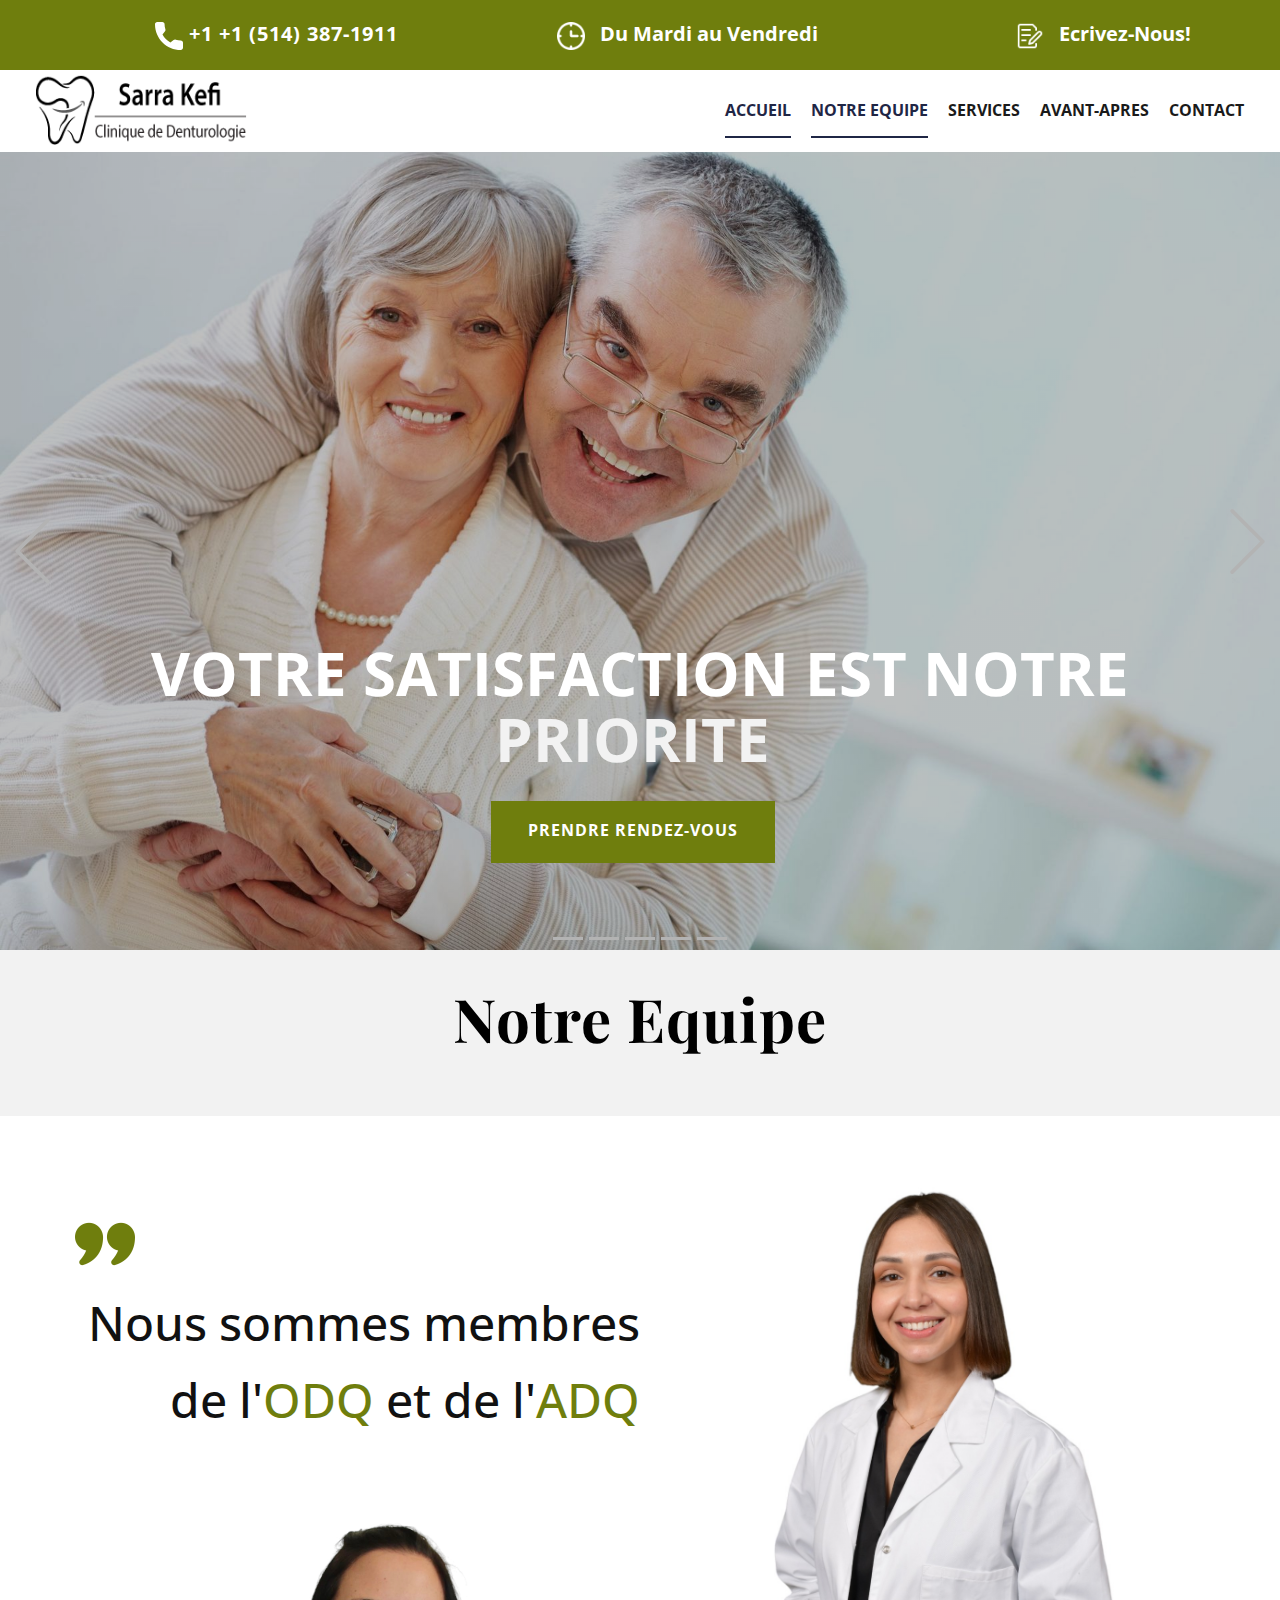
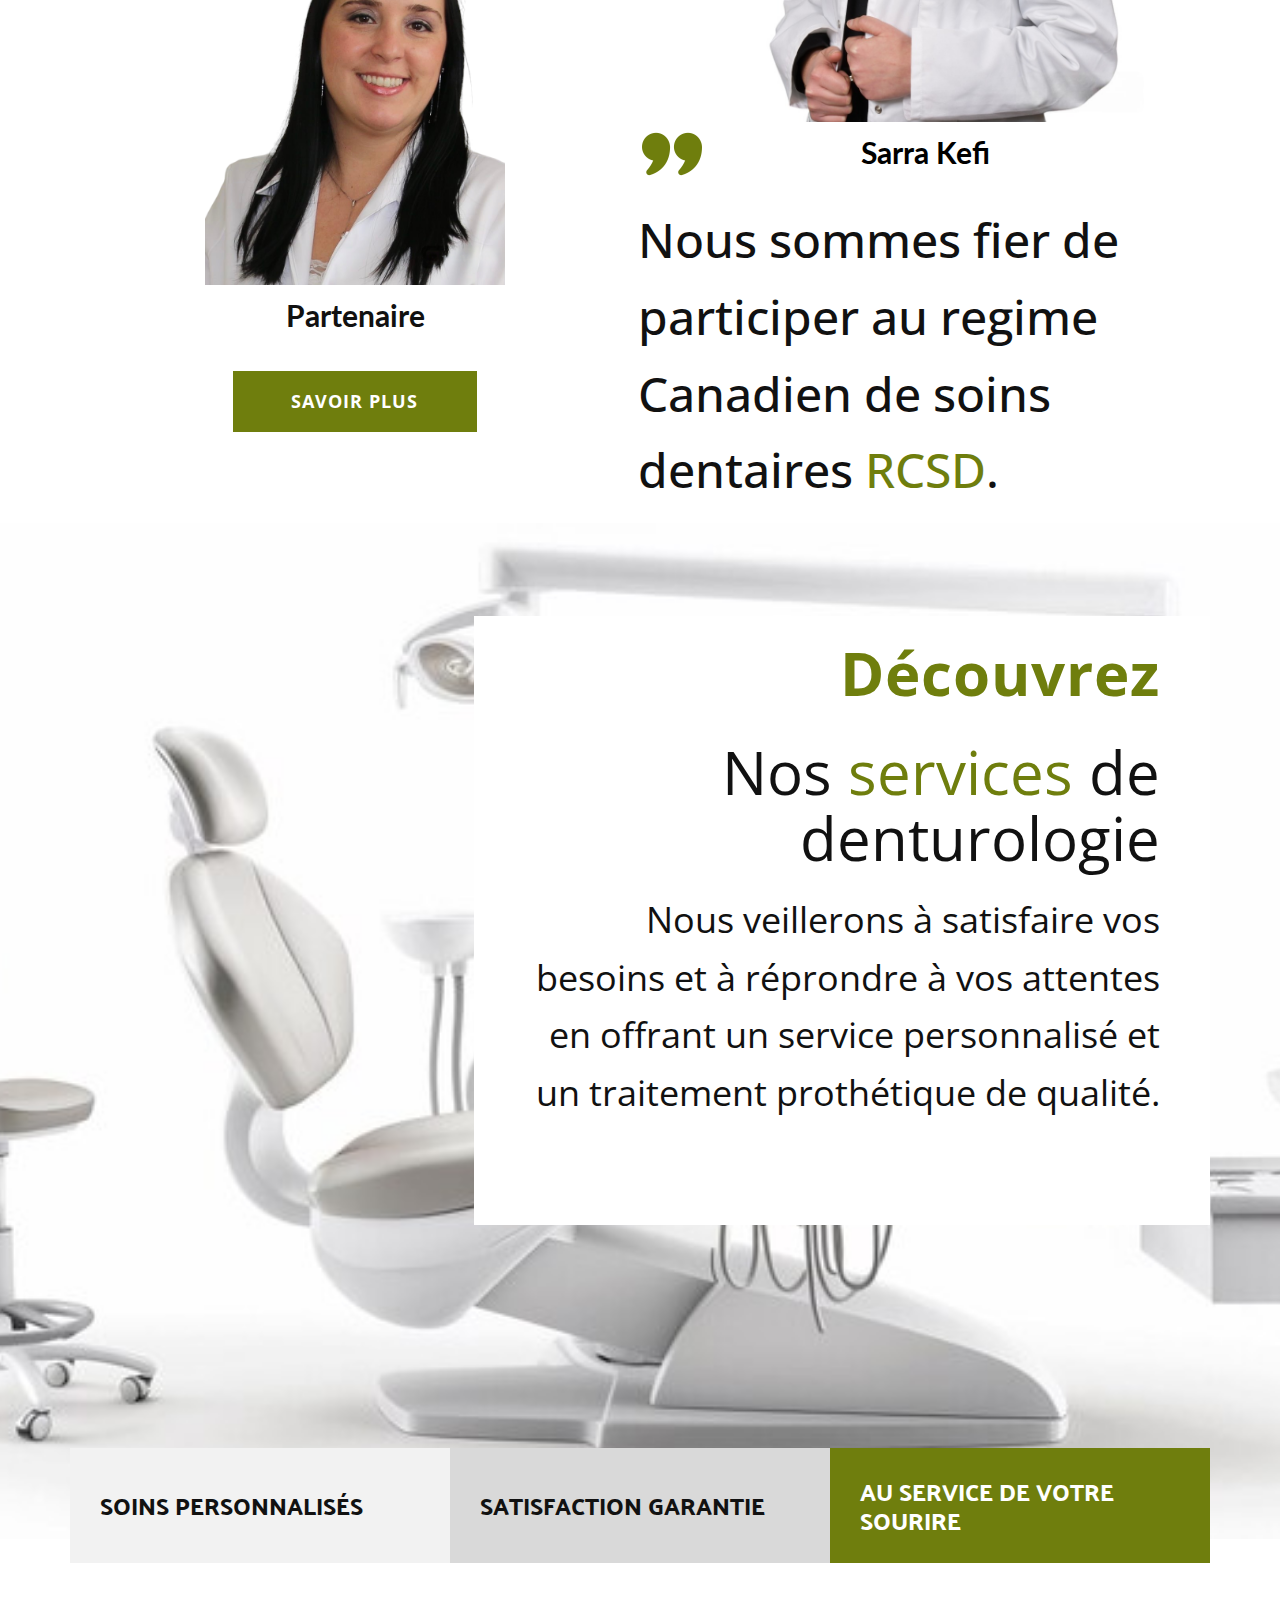
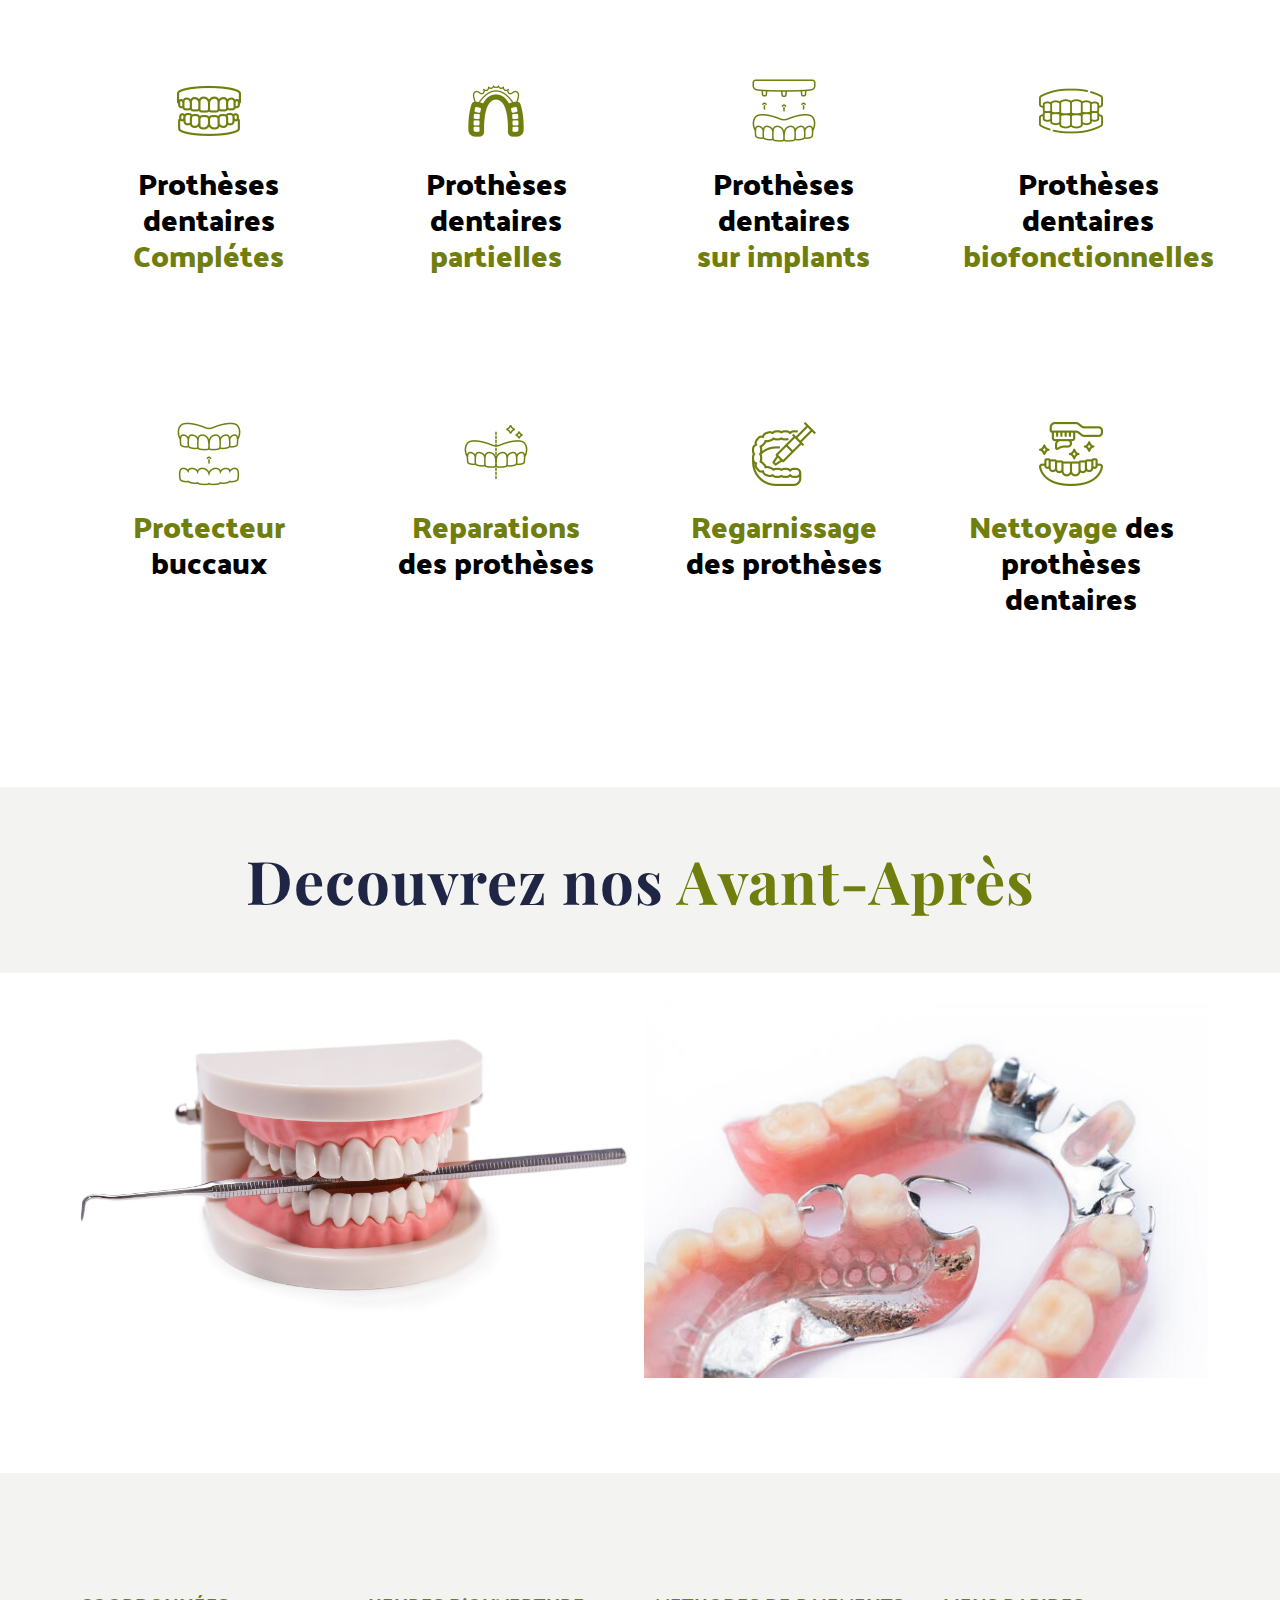
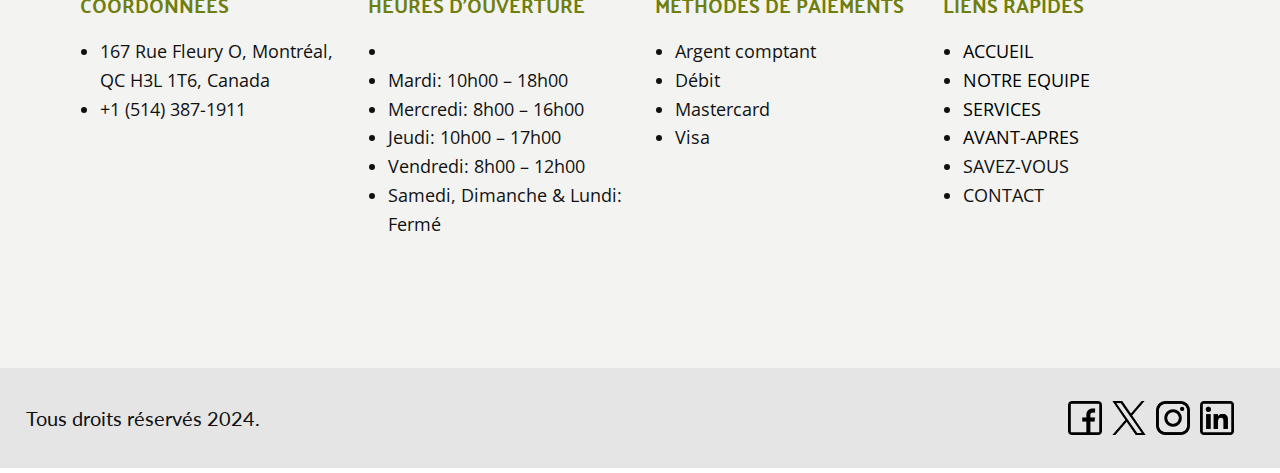
<file: ACCUEIL.html>
<!DOCTYPE html>
<html style="font-size: 16px;" lang="fr"><head>
    <meta name="viewport" content="width=device-width, initial-scale=1.0">
    <meta charset="utf-8">
    <meta name="keywords" content="​votre satisfaction est notre priorite, ​votre satisfaction est notre priorite, ​votre satisfaction est notre priorite, ​NOTRE EQUIPE">
    <meta name="description" content="">
    <title>ACCUEIL</title>
    <link rel="stylesheet" href="style.css" media="screen">
<link rel="stylesheet" href="ACCUEIL.css" media="screen">
    <script class="u-script" type="text/javascript" src="jquery.js" defer=""></script>
    <script class="u-script" type="text/javascript" src="script.js" defer=""></script>
    
    <link id="u-theme-google-font" rel="stylesheet" href="https://fonts.googleapis.com/css?family=Open+Sans:300,300i,400,400i,500,500i,600,600i,700,700i,800,800i|Palanquin+Dark:400,500,600,700">
    <link id="u-page-google-font" rel="stylesheet" href="https://fonts.googleapis.com/css?family=Playfair+Display:400,400i,500,500i,600,600i,700,700i,800,800i,900,900i|Lato:100,100i,300,300i,400,400i,700,700i,900,900i">
    
    
    
    
    
    
    
    
    
    
    
    
    <script type="application/ld+json">{
		"@context": "http://schema.org",
		"@type": "Organization",
		"name": "",
		"logo": "images/logo2_30092024.png",
		"sameAs": []
}</script>
    <meta name="theme-color" content="#1f2645">
    <meta property="og:title" content="ACCUEIL">
    <meta property="og:type" content="website">
  <meta data-intl-tel-input-cdn-path="intlTelInput/"></head>
  <body class="u-body u-xl-mode" data-lang="fr"><header class=" u-border-no-bottom u-border-no-left u-border-no-right u-border-no-top u-clearfix u-header u-section-row-container" id="sec-abaa" style="background-image: none"><div class="u-section-rows">
        <div class="u-custom-color-1 u-section-row u-sticky u-sticky-a2c8 u-valign-middle-xl u-section-row-1" id="sec-9a1a">
          
          
          
          
          
          <div class="u-clearfix u-sheet u-valign-middle-sm u-sheet-1">
            <div class="u-align-center u-clearfix u-expanded-width-lg u-expanded-width-sm u-gutter-0 u-layout-wrap u-layout-wrap-1">
              <div class="u-layout">
                <div class="u-layout-row">
                  <div class="u-container-style u-layout-cell u-size-20 u-layout-cell-1">
                    <div class="u-container-layout u-container-layout-1">
                      <a href="tel:+1 (234) 567-8910" class="u-active-none u-align-center u-btn u-button-style u-hover-none u-none u-text-hover-black u-btn-1"><span class="u-icon u-text-white u-icon-1"><svg class="u-svg-content" viewBox="0 0 405.333 405.333" x="0px" y="0px" style="width: 1em; height: 1em;"><path d="M373.333,266.88c-25.003,0-49.493-3.904-72.704-11.563c-11.328-3.904-24.192-0.896-31.637,6.699l-46.016,34.752    c-52.8-28.181-86.592-61.952-114.389-114.368l33.813-44.928c8.512-8.512,11.563-20.971,7.915-32.64    C142.592,81.472,138.667,56.96,138.667,32c0-17.643-14.357-32-32-32H32C14.357,0,0,14.357,0,32    c0,205.845,167.488,373.333,373.333,373.333c17.643,0,32-14.357,32-32V298.88C405.333,281.237,390.976,266.88,373.333,266.88z"></path></svg></span>&nbsp;+1 +1 (514) 387-1911
                      </a>
                    </div>
                  </div>
                  <div class="u-container-style u-layout-cell u-size-20 u-layout-cell-2">
                    <div class="u-container-layout u-container-layout-2">
                      <a href="" class="u-active-none u-align-center-lg u-align-center-sm u-align-center-xl u-align-center-xs u-align-right-md u-btn u-button-style u-hover-none u-none u-text-hover-black u-text-white u-btn-2"><span class="u-file-icon u-icon u-text-white u-icon-2"><img src="images/1570440-a12996b7.png" alt=""></span> &nbsp; ​Du Mardi au Vendredi&nbsp;
                      </a>
                    </div>
                  </div>
                  <div class="u-container-align-center u-container-style u-layout-cell u-size-20 u-layout-cell-3">
                    <div class="u-container-layout u-valign-middle-lg u-container-layout-3">
                      <a href="" class="u-active-none u-align-center u-btn u-button-style u-hover-none u-none u-text-hover-black u-text-white u-btn-3"><span class="u-file-icon u-icon u-text-white u-icon-3"><img src="images/4223752-ccfdb0de.png" alt=""></span> &nbsp; Ecrivez-Nous!
                      </a>
                    </div>
                  </div>
                </div>
              </div>
            </div>
          </div>
        </div>
        <div class="u-clearfix u-section-row" data-animation-name="" data-animation-duration="0" data-animation-delay="0" data-animation-direction="" id="sec-a9fc">
          <div class="u-clearfix u-sheet u-sheet-2">
            <nav class="u-align-right u-menu u-menu-one-level u-offcanvas u-menu-1" data-responsive-from="MD" data-position="MENU">
              <div class="menu-collapse" style="font-size: 1rem; letter-spacing: 0px; font-weight: 700; text-transform: uppercase;">
                <a class="u-button-style u-custom-active-border-color u-custom-active-color u-custom-border u-custom-border-color u-custom-borders u-custom-hover-border-color u-custom-hover-color u-custom-left-right-menu-spacing u-custom-padding-bottom u-custom-text-active-color u-custom-text-color u-custom-text-hover-color u-custom-top-bottom-menu-spacing u-nav-link u-text-active-palette-1-base u-text-hover-palette-2-base" href="#">
                  <svg class="u-svg-link" viewBox="0 0 24 24"><use xmlns:xlink="http://www.w3.org/1999/xlink" xlink:href="#menu-hamburger"></use></svg>
                  <svg class="u-svg-content" version="1.1" id="menu-hamburger" viewBox="0 0 16 16" x="0px" y="0px" xmlns:xlink="http://www.w3.org/1999/xlink" xmlns="http://www.w3.org/2000/svg"><g><rect y="1" width="16" height="2"></rect><rect y="7" width="16" height="2"></rect><rect y="13" width="16" height="2"></rect>
</g></svg>
                </a>
              </div>
              <div class="u-custom-menu u-nav-container" wfd-invisible="true">
                <ul class="u-nav u-spacing-20 u-unstyled u-nav-1"><li class="u-nav-item"><a class="u-border-2 u-border-active-palette-1-base u-border-hover-custom-color-1 u-border-no-left u-border-no-right u-border-no-top u-button-style u-nav-link u-text-active-palette-1-base u-text-grey-90 u-text-hover-custom-color-1" href="#" style="padding: 18px 0px;">ACCUEIL</a>
</li><li class="u-nav-item"><a class="u-border-2 u-border-active-palette-1-base u-border-hover-custom-color-1 u-border-no-left u-border-no-right u-border-no-top u-button-style u-nav-link u-text-active-palette-1-base u-text-grey-90 u-text-hover-custom-color-1" href="ACCUEIL.html#sec-c3a1" target="_blank" style="padding: 18px 0px;">NOTRE EQUIPE</a>
</li><li class="u-nav-item"><a class="u-border-2 u-border-active-palette-1-base u-border-hover-custom-color-1 u-border-no-left u-border-no-right u-border-no-top u-button-style u-nav-link u-text-active-palette-1-base u-text-grey-90 u-text-hover-custom-color-1" style="padding: 18px 0px;">SERVICES</a>
</li><li class="u-nav-item"><a class="u-border-2 u-border-active-palette-1-base u-border-hover-custom-color-1 u-border-no-left u-border-no-right u-border-no-top u-button-style u-nav-link u-text-active-palette-1-base u-text-grey-90 u-text-hover-custom-color-1" style="padding: 18px 0px;">AVANT-APRES</a>
<!--</li><li class="u-nav-item"><a class="u-border-2 u-border-active-palette-1-base u-border-hover-custom-color-1 u-border-no-left u-border-no-right u-border-no-top u-button-style u-nav-link u-text-active-palette-1-base u-text-grey-90 u-text-hover-custom-color-1" style="padding: 18px 0px;">SAVEZ-VOUS</a>-->
</li><li class="u-nav-item"><a class="u-border-2 u-border-active-palette-1-base u-border-hover-custom-color-1 u-border-no-left u-border-no-right u-border-no-top u-button-style u-nav-link u-text-active-palette-1-base u-text-grey-90 u-text-hover-custom-color-1" href="CONTACT.html" style="padding: 18px 0px;">CONTACT</a>
</li></ul>
              </div>
              <div class="u-custom-menu u-nav-container-collapse">
                <div class="u-container-style u-expanded-width-xs u-grey-90 u-inner-container-layout u-opacity u-opacity-95 u-sidenav u-sidenav-1" data-offcanvas-width="440.3543">
                  <div class="u-inner-container-layout u-sidenav-overflow">
                    <div class="u-menu-close u-menu-close-1"></div>
                    <ul class="u-align-center u-nav u-popupmenu-items u-spacing-0 u-unstyled u-nav-2"><li class="u-nav-item"><a class="u-button-style u-nav-link" href="#">ACCUEIL</a>
</li><li class="u-nav-item"><a class="u-button-style u-nav-link" href="ACCUEIL.html#sec-c3a1" target="_blank">NOTRE EQUIPE</a>
</li><li class="u-nav-item"><a class="u-button-style u-nav-link">SERVICES</a>
</li><li class="u-nav-item"><a class="u-button-style u-nav-link">AVANT-APRES</a>
<!--</li><li class="u-nav-item"><a class="u-button-style u-nav-link">SAVEZ-VOUS</a>-->
</li><li class="u-nav-item"><a class="u-button-style u-nav-link" href="CONTACT.html">CONTACT</a>
</li></ul>
                  </div>
                </div>
                <div class="u-black u-menu-overlay u-opacity u-opacity-70" wfd-invisible="true"></div>
              </div>
            </nav>
            <a href="" class="u-image u-logo u-image-1" data-image-width="230" data-image-height="90" rel="nofollow">
              <img src="images/logo2_30092024.png" class="u-logo-image u-logo-image-1">
            </a>
          </div>
          
          
          
          
          
        </div>
      </div></header>
    <section class="u-carousel u-slide u-block-c4a1-1" id="carousel-c4cc" data-interval="5000" data-u-ride="carousel">
      <ol class="u-absolute-hcenter u-carousel-indicators u-block-c4a1-2">
        <li data-u-target="#carousel-c4cc" class="u-active u-grey-30" data-u-slide-to="0"></li>
        <li data-u-target="#carousel-c4cc" class="u-grey-30" data-u-slide-to="1"></li>
        <li data-u-target="#carousel-c4cc" class="u-grey-30" data-u-slide-to="2"></li>
        <li data-u-target="#carousel-c4cc" class="u-grey-30" data-u-slide-to="3"></li>
        <li data-u-target="#carousel-c4cc" class="u-grey-30" data-u-slide-to="4"></li>
      </ol>
      <div class="u-carousel-inner" role="listbox">
        <div class="u-active u-align-center u-carousel-item u-clearfix u-image u-shading u-section-1-1" src="" data-image-width="2880" data-image-height="1920">
          <div class="u-clearfix u-sheet u-sheet-1">
            <h1 class="u-align-center u-custom-font u-text u-text-font u-text-grey-5 u-title u-text-1">
              <span class="u-text-white"> VOTRE SATISFACTION EST NOTRE </span>PRIOR​​ITE&nbsp;
            </h1>
            <a href="#" class="u-align-center u-border-none u-border-radius-50 u-btn u-button-style u-custom-color-1 u-hover-custom-color-2 u-btn-1">PRENDRE RENDEZ-VOUS</a>
          </div>
        </div>
        <div class="u-align-center u-carousel-item u-clearfix u-image u-shading u-section-1-2" src="" data-image-width="1920" data-image-height="1280">
          <div class="u-clearfix u-sheet u-sheet-1">
            <h1 class="u-align-center u-custom-font u-text u-text-font u-text-white u-title u-text-1"> VOTRE SATISFACTION EST NOTRE PRIORITE&nbsp;</h1>
            <a href="#" class="u-align-center u-border-none u-border-radius-50 u-btn u-button-style u-custom-color-1 u-hover-custom-color-2 u-btn-1">PRENDRE RENDEZ-VOUS</a>
          </div>
        </div>
        <div class="u-align-center u-carousel-item u-clearfix u-image u-shading u-section-1-3" src="" data-image-width="1920" data-image-height="1280">
          <div class="u-clearfix u-sheet u-sheet-1">
            <h1 class="u-align-center u-custom-font u-text u-text-font u-text-white u-title u-text-1"> VOTRE SATISFACTION EST NOTRE PRIORITE&nbsp;</h1>
            <a href="#" class="u-align-center u-border-none u-border-radius-50 u-btn u-button-style u-custom-color-1 u-hover-custom-color-2 u-btn-1">PRENDRE RENDEZ-VOUS</a>
          </div>
        </div>
        <div class="u-align-center u-carousel-item u-clearfix u-image u-shading u-section-1-4" src="" data-image-width="1920" data-image-height="1281">
          <div class="u-clearfix u-sheet u-sheet-1">
            <h1 class="u-align-center u-custom-font u-text u-text-font u-text-white u-title u-text-1"> VOTRE SATISFACTION EST NOTRE PRIORITE&nbsp;</h1>
            <a href="#" class="u-align-center u-border-none u-border-radius-50 u-btn u-button-style u-custom-color-1 u-hover-custom-color-2 u-btn-1">PRENDRE RENDEZ-VOUS</a>
          </div>
        </div>
        <div class="u-align-center u-carousel-item u-clearfix u-image u-shading u-section-1-5" src="" data-image-width="2880" data-image-height="1920">
          <div class="u-clearfix u-sheet u-sheet-1">
            <h1 class="u-align-center u-custom-font u-text u-text-font u-text-grey-5 u-title u-text-1">
              <span class="u-text-white"> VOTRE SATISFACTION EST NOTRE </span>PRIOR​​ITE&nbsp;
            </h1>
            <a href="#" class="u-align-center u-border-none u-border-radius-50 u-btn u-button-style u-custom-color-1 u-hover-custom-color-2 u-btn-1">PRENDRE RENDEZ-VOUS</a>
          </div>
        </div>
      </div>
      <a class="u-absolute-vcenter u-carousel-control u-carousel-control-prev u-text-grey-30 u-block-c4a1-3" href="#carousel-c4cc" role="button" data-u-slide="prev">
        <span aria-hidden="true">
          <svg class="u-svg-link" viewBox="0 0 477.175 477.175"><path d="M145.188,238.575l215.5-215.5c5.3-5.3,5.3-13.8,0-19.1s-13.8-5.3-19.1,0l-225.1,225.1c-5.3,5.3-5.3,13.8,0,19.1l225.1,225
                    c2.6,2.6,6.1,4,9.5,4s6.9-1.3,9.5-4c5.3-5.3,5.3-13.8,0-19.1L145.188,238.575z"></path></svg>
        </span>
        <span class="sr-only">Previous</span>
      </a>
      <a class="u-carousel-control u-carousel-control-next u-text-grey-30 u-block-c4a1-4" href="#carousel-c4cc" role="button" data-u-slide="next">
        <span aria-hidden="true">
          <svg class="u-svg-link" viewBox="0 0 477.175 477.175"><path d="M360.731,229.075l-225.1-225.1c-5.3-5.3-13.8-5.3-19.1,0s-5.3,13.8,0,19.1l215.5,215.5l-215.5,215.5
                    c-5.3,5.3-5.3,13.8,0,19.1c2.6,2.6,6.1,4,9.5,4c3.4,0,6.9-1.3,9.5-4l225.1-225.1C365.931,242.875,365.931,234.275,360.731,229.075z"></path></svg>
        </span>
        <span class="sr-only">Suivant</span>
      </a>
    </section>
    <section class="u-align-center u-clearfix u-grey-5 u-section-2" id="sec-c3a1">
      <div class="u-clearfix u-sheet u-sheet-1">
        <h1 class="u-align-center u-custom-font u-font-playfair-display u-text u-text-black u-text-default u-text-1"> Notre&nbsp;Equipe</h1>
      </div>
    </section>
    <section class="u-clearfix u-container-align-center u-section-3" id="carousel_c43b">
      <div class="u-clearfix u-sheet u-sheet-1">
        <div class="custom-expanded data-layout-selected u-clearfix u-expanded-width u-layout-wrap u-layout-wrap-1">
          <div class="u-layout" style="">
            <div class="u-layout-row" style="">
              <div class="u-container-style u-layout-cell u-size-30 u-layout-cell-1">
                <div class="u-container-layout u-container-layout-1"><span class="u-align-center u-file-icon u-icon u-icon-1"><img src="images/94ece552-20.png" alt=""></span>
                  <h3 class="u-align-right u-custom-font u-text u-text-default u-text-font u-text-1">Nous sommes membres de l'<span class="u-text-custom-color-1">ODQ</span>&nbsp;et de l'<span class="u-text-custom-color-1">ADQ</span>
                  </h3>
                  <img class="u-align-center u-image u-image-default u-image-1" src="images/Photoroom-20240914_191139-transformed.png" alt="" data-image-width="845" data-image-height="929">
                  <p class="u-align-center u-text u-text-2">Partenaire</p>
                  <a href="" class="u-align-center u-border-none u-btn u-button-style u-custom-color-1 u-hover-custom-color-2 u-text-active-white u-btn-1">SAVOIR PLUS</a>
                </div>
              </div>
              <div class="u-container-style u-layout-cell u-size-30 u-layout-cell-2" data-animation-out="0">
                <div class="u-container-layout u-container-layout-2">
                  <img class="custom-expanded u-align-center u-image u-image-default u-image-2" src="images/DeWatermark.ai_1727260550018.png" alt="" data-image-width="1024" data-image-height="1280">
                  <p class="u-align-center u-text u-text-black u-text-3">Sarra Kefi</p><span class="u-file-icon u-icon u-icon-2"><img src="images/94ece552.png" alt=""></span>
                  <h3 class="u-align-left-lg u-align-left-md u-align-left-xl u-align-right-sm u-align-right-xs u-custom-font u-text u-text-default u-text-font u-text-4"> Nous sommes&nbsp;fier de participer au regime Canadien de soins dentaires&nbsp;<span class="u-text-custom-color-1">RCSD</span>.
                  </h3>
                </div>
              </div>
            </div>
          </div>
        </div>
      </div>
    </section>
    <section class="u-clearfix u-image u-section-4" id="sec-8d5f" data-image-width="740" data-image-height="415">
      <div class="u-clearfix u-sheet u-sheet-1">
        <div class="u-align-center u-container-style u-expanded-width-xs u-group u-shape-rectangle u-white u-group-1" data-animation-out="0">
          <div class="u-container-layout u-valign-top-xl u-container-layout-1">
            <h1 class="u-align-right u-custom-font u-text u-text-custom-color-1 u-text-font u-text-1"> Découvrez<br>
            </h1>
            <h2 class="u-align-right u-custom-font u-text u-text-font u-text-2"> Nos&nbsp;<span class="u-text-custom-color-1">services&nbsp;</span>de<br>denturologie
            </h2>
            <p class="u-align-right u-large-text u-text u-text-variant u-text-3"> Nous veillerons à satisfaire vos besoins et&nbsp;à réprondre&nbsp;à vos attentes en offrant un service personnalisé et un traitement prothétique de qualité.</p>
          </div>
        </div>
      </div>
    </section>
    <section class="u-clearfix u-section-5" id="sec-0a37">
      <div class="u-clearfix u-sheet u-sheet-1">
        <div class="u-expanded-width-lg u-expanded-width-xl u-expanded-width-xs u-list u-list-1">
          <div class="u-repeater u-repeater-1">
            <div class="u-align-left u-container-style u-custom-item u-grey-5 u-list-item u-repeater-item u-list-item-1">
              <div class="u-container-layout u-similar-container u-valign-middle-xl u-valign-top-lg u-valign-top-md u-valign-top-sm u-valign-top-xs u-container-layout-1">
                <h4 class="u-align-center-xs u-text u-text-default u-text-1"> soins personnalisés</h4>
              </div>
            </div>
            <div class="u-align-left u-container-style u-custom-item u-grey-15 u-list-item u-repeater-item u-list-item-2">
              <div class="u-container-layout u-similar-container u-valign-middle-xl u-valign-top-lg u-valign-top-md u-valign-top-sm u-valign-top-xs u-container-layout-2">
                <h4 class="u-align-center-xs u-text u-text-default u-text-2"> Satisfaction GarantiE</h4>
              </div>
            </div>
            <div class="u-align-left u-container-style u-custom-color-1 u-custom-item u-list-item u-repeater-item u-list-item-3">
              <div class="u-container-layout u-similar-container u-valign-middle-xl u-valign-top-lg u-valign-top-md u-valign-top-sm u-valign-top-xs u-container-layout-3">
                <h4 class="u-align-center-xs u-text u-text-default u-text-3"> au service de votre sourire</h4>
              </div>
            </div>
          </div>
        </div>
      </div>
    </section>
    <section class="u-clearfix u-section-6" id="sec-1ae2">
      <div class="u-clearfix u-sheet u-sheet-1">
        <div class="u-align-center-sm u-align-center-xs u-expanded-width-lg u-expanded-width-md u-expanded-width-xl u-list u-list-1">
          <div class="u-repeater u-repeater-1">
            <div class="u-align-center u-border-custom-color-1 u-container-align-center-sm u-container-align-center-xs u-container-style u-hover-feature u-list-item u-repeater-item u-shape-rectangle u-list-item-1" data-href="SERVICES.html">
              <div class="u-container-layout u-similar-container u-valign-middle-lg u-valign-middle-md u-valign-middle-sm u-valign-middle-xs u-container-layout-1"><span class="u-align-center-sm u-align-center-xs u-file-icon u-icon u-text-custom-color-1 u-icon-1"><img src="images/1471590.png" alt=""></span>
                <h3 class="u-align-center-sm u-align-center-xs u-text u-text-black u-text-default u-text-1">Prothèses dentaires<br>
                  <span class="u-text-custom-color-1">Complétes</span>
                </h3>
              </div>
            </div>
            <div class="u-align-center u-border-custom-color-1 u-container-align-center-sm u-container-align-center-xs u-container-style u-hover-feature u-list-item u-repeater-item u-shape-rectangle u-list-item-2" data-href="blog/blog.html">
              <div class="u-container-layout u-similar-container u-valign-middle-lg u-valign-middle-md u-valign-middle-sm u-valign-middle-xs u-container-layout-2"><span class="u-align-center-sm u-align-center-xs u-file-icon u-icon u-text-custom-color-1 u-icon-2"><img src="images/7261897-19.png" alt=""></span>
                <h3 class="u-align-center-sm u-align-center-xs u-text u-text-black u-text-default u-text-2"> Prothèses dentaires<br>
                  <span class="u-text-custom-color-1">partielles</span>
                </h3>
              </div>
            </div>
            <div class="u-align-center u-border-custom-color-1 u-container-align-center-sm u-container-align-center-xs u-container-style u-hover-feature u-list-item u-repeater-item u-shape-rectangle u-list-item-3" data-href="blog/blog.html">
              <div class="u-container-layout u-similar-container u-valign-middle-lg u-valign-middle-md u-valign-middle-sm u-valign-middle-xs u-container-layout-3"><span class="u-align-center-sm u-align-center-xs u-file-icon u-icon u-text-custom-color-1 u-icon-3"><img src="images/2441147.png" alt=""></span>
                <h3 class="u-align-center-sm u-align-center-xs u-text u-text-black u-text-default u-text-3"> Prothèses dentaires<br>
                  <span class="u-text-custom-color-1"> sur implants</span>
                </h3>
              </div>
            </div>
            <div class="u-align-center u-border-custom-color-1 u-container-align-center-sm u-container-align-center-xs u-container-style u-hover-feature u-list-item u-repeater-item u-shape-rectangle u-list-item-4" data-href="blog/blog.html">
              <div class="u-container-layout u-similar-container u-valign-middle-lg u-valign-middle-md u-valign-middle-sm u-valign-middle-xs u-container-layout-4"><span class="u-align-center-sm u-align-center-xs u-file-icon u-icon u-text-custom-color-1 u-icon-4"><img src="images/2400884.png" alt=""></span>
                <h3 class="u-align-center-sm u-align-center-xs u-text u-text-black u-text-default u-text-4"> Prothèses dentaires<br>
                  <span class="u-text-custom-color-1">biofonctionnelles</span>
                </h3>
              </div>
            </div>
            <div class="u-align-center u-border-custom-color-1 u-container-align-center-sm u-container-align-center-xs u-container-style u-hover-feature u-list-item u-repeater-item u-shape-rectangle u-list-item-5" data-href="blog/blog.html">
              <div class="u-container-layout u-similar-container u-valign-middle-lg u-valign-middle-md u-valign-middle-sm u-valign-middle-xs u-container-layout-5"><span class="u-align-center-sm u-align-center-xs u-file-icon u-icon u-text-custom-color-1 u-icon-5"><img src="images/2441139-25.png" alt=""></span>
                <h3 class="u-align-center-sm u-align-center-xs u-text u-text-black u-text-default u-text-5">
                  <span class="u-text-custom-color-1">Protecteur </span>buccaux
                </h3>
              </div>
            </div>
            <div class="u-align-center u-border-custom-color-1 u-container-align-center-sm u-container-align-center-xs u-container-style u-hover-feature u-list-item u-repeater-item u-shape-rectangle u-list-item-6" data-href="blog/blog.html">
              <div class="u-container-layout u-similar-container u-valign-middle-lg u-valign-middle-md u-valign-middle-sm u-valign-middle-xs u-container-layout-6"><span class="u-align-center-sm u-align-center-xs u-file-icon u-icon u-text-custom-color-1 u-icon-6"><img src="images/2441158.png" alt=""></span>
                <h3 class="u-align-center-sm u-align-center-xs u-text u-text-black u-text-default u-text-6">
                  <span class="u-text-custom-color-1">Reparations </span>des prothèses
                </h3>
              </div>
            </div>
            <div class="u-align-center u-border-custom-color-1 u-container-align-center-sm u-container-align-center-xs u-container-style u-hover-feature u-list-item u-repeater-item u-shape-rectangle u-list-item-7" data-href="blog/blog.html">
              <div class="u-container-layout u-similar-container u-valign-middle-lg u-valign-middle-md u-valign-middle-sm u-valign-middle-xs u-container-layout-7"><span class="u-align-center-sm u-align-center-xs u-file-icon u-icon u-text-custom-color-1 u-icon-7"><img src="images/993338-28.png" alt=""></span>
                <h3 class="u-align-center-sm u-align-center-xs u-text u-text-black u-text-default u-text-7">
                  <span class="u-text-custom-color-1">Regarnissage </span>des prothèses
                </h3>
              </div>
            </div>
            <div class="u-align-center u-border-custom-color-1 u-container-align-center-sm u-container-align-center-xs u-container-style u-hover-feature u-list-item u-repeater-item u-shape-rectangle u-list-item-8" data-href="blog/blog.html">
              <div class="u-container-layout u-similar-container u-valign-middle-lg u-valign-middle-md u-valign-middle-sm u-valign-middle-xs u-container-layout-8"><span class="u-align-center-sm u-align-center-xs u-file-icon u-icon u-text-custom-color-1 u-icon-8"><img src="images/10367829-30.png" alt=""></span>
                <h3 class="u-align-center-sm u-align-center-xs u-text u-text-black u-text-default u-text-8">
                  <span class="u-text-custom-color-1">Nettoyage </span>des prothèses dentaires
                </h3>
              </div>
            </div>
          </div>
        </div>
      </div>
      
      
      
      
      
      
      
      
    </section>
    <section class="u-align-center u-clearfix u-custom-color-3 u-section-7" id="sec-9529">
      <div class="u-clearfix u-sheet u-valign-middle-xl u-sheet-1">
        <h1 class="u-align-center-sm u-align-center-xs u-custom-font u-font-playfair-display u-text u-text-default u-text-1"> Decouvrez nos <span class="u-text-custom-color-1">Avant-Après</span>
        </h1>
      </div>
    </section>
    <section class="u-clearfix u-white u-section-8" id="sec-a7ec">
      <div class="u-clearfix u-sheet u-sheet-1">
        <div class="u-expanded-width u-gallery u-layout-horizontal u-lightbox u-no-transition u-show-text-on-hover u-width-fixed u-gallery-1">
          <div class="u-gallery-inner"><div class="u-effect-fade u-gallery-item u-gallery-item-1"><div class="u-back-slide" data-image-width="1920" data-image-height="1280"><img class="u-back-image u-back-image-1" src="images/white-teeth1.jpg">
</div><div class="u-over-slide u-shading u-over-slide-1"></div>
</div><div class="u-effect-fade u-gallery-item u-gallery-item-2"><div class="u-back-slide" data-image-width="628" data-image-height="423"><img class="u-back-image u-back-image-2" src="images/parf1j.jpg">
</div><div class="u-over-slide u-shading u-over-slide-2"></div>
</div><div class="u-effect-fade u-gallery-item u-gallery-item-3"><div class="u-back-slide" data-image-width="1920" data-image-height="1280"><img class="u-back-image u-back-image-3" src="images/quang-tri-nguyen-VxVO1zrY5F8-unsplash.jpg">
</div><div class="u-over-slide u-shading u-over-slide-3"></div>
</div><div class="u-effect-fade u-gallery-item u-gallery-item-4"><div class="u-back-slide" data-image-width="1920" data-image-height="1156"><img class="u-back-image u-back-image-4" src="images/diana-polekhina-4nUZl0FZM3U-unsplash.jpg">
</div><div class="u-over-slide u-shading u-over-slide-4"></div>
</div><div class="u-effect-fade u-gallery-item u-gallery-item-5"><div class="u-back-slide" data-image-width="1920" data-image-height="1156"><div class="u-back-slide"><img class="u-back-image u-back-image-5" src="images/diana-polekhina-4nUZl0FZM3U-unsplash.jpg">
</div><div class="u-over-slide u-shading u-over-slide-5"></div>
</div><div class="u-effect-fade u-gallery-item u-gallery-item-6"><div class="u-back-slide" data-image-width="1920" data-image-height="1156"><div class="u-back-slide"><img class="u-back-image u-back-image-6" src="images/diana-polekhina-4nUZl0FZM3U-unsplash.jpg">
</div><div class="u-over-slide u-shading u-over-slide-6"></div>
</div></div>
          <a class="u-absolute-vcenter u-gallery-nav u-gallery-nav-prev u-grey-70 u-icon-circle u-opacity u-opacity-70 u-spacing-10 u-text-white u-gallery-nav-1" href="#" role="button">
            <span aria-hidden="true">
              <svg viewBox="0 0 451.847 451.847"><path d="M97.141,225.92c0-8.095,3.091-16.192,9.259-22.366L300.689,9.27c12.359-12.359,32.397-12.359,44.751,0
c12.354,12.354,12.354,32.388,0,44.748L173.525,225.92l171.903,171.909c12.354,12.354,12.354,32.391,0,44.744
c-12.354,12.365-32.386,12.365-44.745,0l-194.29-194.281C100.226,242.115,97.141,234.018,97.141,225.92z"></path></svg>
            </span>
            <span class="sr-only">
              <svg viewBox="0 0 451.847 451.847"><path d="M97.141,225.92c0-8.095,3.091-16.192,9.259-22.366L300.689,9.27c12.359-12.359,32.397-12.359,44.751,0
c12.354,12.354,12.354,32.388,0,44.748L173.525,225.92l171.903,171.909c12.354,12.354,12.354,32.391,0,44.744
c-12.354,12.365-32.386,12.365-44.745,0l-194.29-194.281C100.226,242.115,97.141,234.018,97.141,225.92z"></path></svg>
            </span>
          </a>
          <a class="u-absolute-vcenter u-gallery-nav u-gallery-nav-next u-grey-70 u-icon-circle u-opacity u-opacity-70 u-spacing-10 u-text-white u-gallery-nav-2" href="#" role="button">
            <span aria-hidden="true">
              <svg viewBox="0 0 451.846 451.847"><path d="M345.441,248.292L151.154,442.573c-12.359,12.365-32.397,12.365-44.75,0c-12.354-12.354-12.354-32.391,0-44.744
L278.318,225.92L106.409,54.017c-12.354-12.359-12.354-32.394,0-44.748c12.354-12.359,32.391-12.359,44.75,0l194.287,194.284
c6.177,6.18,9.262,14.271,9.262,22.366C354.708,234.018,351.617,242.115,345.441,248.292z"></path></svg>
            </span>
            <span class="sr-only">
              <svg viewBox="0 0 451.846 451.847"><path d="M345.441,248.292L151.154,442.573c-12.359,12.365-32.397,12.365-44.75,0c-12.354-12.354-12.354-32.391,0-44.744
L278.318,225.92L106.409,54.017c-12.354-12.359-12.354-32.394,0-44.748c12.354-12.359,32.391-12.359,44.75,0l194.287,194.284
c6.177,6.18,9.262,14.271,9.262,22.366C354.708,234.018,351.617,242.115,345.441,248.292z"></path></svg>
            </span>
          </a>
        </div>
      </div>
    </section>
    <!--<section class="u-align-center u-clearfix u-gradient u-section-9" id="sec-0b8e">
      <div class="u-clearfix u-sheet u-sheet-1">
        <h2 class="u-custom-font u-font-playfair-display u-text u-text-black u-text-default u-text-1">Savez-vous?</h2>
        <p class="u-align-center u-text u-text-grey-75 u-text-2"> Un denturologiste est un professionnel de la santé qui confectionne des prothèses dentaires,&nbsp;si vous voulez en savoir plus sur les ​prothèses dentaires, lisez nos articles ...</p><!--blog--><!--blog_options_json--><!--{"type":"Recent","source":"","tags":"","count":""}--><!--/blog_options_json-->
        <!-- <div class="u-blog u-expanded-width u-blog-1">
          <div class="u-repeater u-repeater-1"><!--blog_post-->
          <!--   <div class="u-align-center u-blog-post u-container-style u-repeater-item u-video-cover u-repeater-item-1">
              <div class="u-container-layout u-similar-container u-valign-top-sm u-valign-top-xs u-container-layout-1">
                <a class="u-post-header-link" href="blog/pourquoi-vérifier-une-prothèse-dentaire-1.html"><!--blog_post_image-->
            <!--       <img alt="" class="u-blog-control u-expanded-width u-image u-image-default u-image-1" src="images/40930-img_service_01.jpg"><!--/blog_post_image-->
                </a>
          <!--       <h4 class="u-blog-control u-text u-text-3">​​Pourquoi vérifier une prothèse dentaire?</h4><!--blog_post_metadata-->
            <!--     <div class="u-blog-control u-metadata u-text-grey-30 u-metadata-1"><!--blog_post_metadata_date-->
              <!--     <span class="u-meta-date u-meta-icon">12 oct. 2024</span><!--/blog_post_metadata_date-->
                </div><!--/blog_post_metadata--><!--blog_post_readmore-->
              <!--   <a href="blog/pourquoi-vérifier-une-prothèse-dentaire-1.html" class="u-blog-control u-border-none u-btn u-button-style u-custom-color-1 u-btn-2"><!--blog_post_readmore_content--><!--options_json--><!--{"content":"Lire plus","defaultValue":"Lire la suite"}--><!--/options_json--><!-- Lire plus--><!--/blog_post_readmore_content--></a><!--/blog_post_readmore-->
              </div>
         <!--    </div><div class="u-align-center u-blog-post u-container-style u-gradient u-repeater-item u-video-cover u-repeater-item-2">
              <div class="u-container-layout u-similar-container u-valign-top-sm u-valign-top-xs u-container-layout-2">
                <a class="u-post-header-link" href="blog/guide-complet-pour-un-sourire-radieux.html"><!--blog_post_image-->
          <!--         <img alt="" class="u-blog-control u-expanded-width u-image u-image-default u-image-2" src="images/hdr_01.jpg" data-image-width="1920" data-image-height="1080"><!--/blog_post_image-->
                </a>
           <!--      <h4 class="u-blog-control u-text u-text-4">Guide Complet pour un Sourire R​adieux</h4><!--blog_post_metadata-->
            <!--     <div class="u-blog-control u-metadata u-text-grey-30 u-metadata-2"><!--blog_post_metadata_date-->
            <!--       <span class="u-meta-date u-meta-icon">12 oct. 2024</span><!--/blog_post_metadata_date-->
                </div><!--/blog_post_metadata--><!--blog_post_readmore-->
            <!--     <a href="blog/guide-complet-pour-un-sourire-radieux.html" class="u-blog-control u-border-none u-btn u-button-style u-custom-color-1 u-btn-4"><!--blog_post_readmore_content--><!--options_json--><!--{"content":"Lire plus","defaultValue":"Lire la suite"}--><!--/options_json--><!-- Lire plus--><!--/blog_post_readmore_content--></a><!--/blog_post_readmore-->
              </div>
           <!--  </div><div class="u-align-center u-blog-post u-container-style u-repeater-item u-video-cover u-repeater-item-3">
              <div class="u-container-layout u-similar-container u-valign-top-sm u-valign-top-xs u-container-layout-3">
                <a class="u-post-header-link" href="blog/tout-savoir-sur-les-prothèses-dentaires.html"><!--blog_post_image-->
             <!--      <img alt="" class="u-blog-control u-expanded-width u-image u-image-default u-image-3" src="images/full-set-acrylic-denture-isolated-white-background.jpg" data-image-width="4600" data-image-height="2488"><!--/blog_post_image-->
                </a>
             <!--    <h4 class="u-blog-control u-text u-text-5">​Tout savoir sur les prothèses dentaires</h4><!--blog_post_metadata-->
             <!--    <div class="u-blog-control u-metadata u-text-grey-30 u-metadata-3"><!--blog_post_metadata_date-->
             <!--      <span class="u-meta-date u-meta-icon">12 oct. 2024</span><!--/blog_post_metadata_date-->
                </div><!--/blog_post_metadata--><!--blog_post_readmore-->
            <!--     <a href="blog/tout-savoir-sur-les-prothèses-dentaires.html" class="u-blog-control u-border-none u-btn u-button-style u-custom-color-1 u-btn-6"><!--blog_post_readmore_content--><!--options_json--><!--{"content":"Lire plus","defaultValue":"Lire la suite"}--><!--/options_json--><!-- Lire plus--><!--/blog_post_readmore_content--></a><!--/blog_post_readmore-->
              </div>
            </div><!--/blog_post--><!--blog_post-->
            <!--/blog_post--><!--blog_post-->
            <!--/blog_post-->
          </div>
        </div><!--/blog-->
      <!--   <a href="" class="u-align-center u-border-2 u-border-custom-color-1 u-btn u-button-style u-hover-custom-color-1 u-none u-text-black u-text-hover-white u-btn-7"> VOIR TOUS NOS ARTICLES</a>
      </div>
    </section>-->
    <section class="u-clearfix u-gradient u-section-10" id="sec-eef1">
      <div class="u-clearfix u-sheet u-valign-middle-lg u-valign-middle-md u-sheet-1">
        <div class="u-expanded-width u-list u-list-1">
          <div class="u-repeater u-repeater-1">
            <div class="u-container-align-left u-container-style u-list-item u-repeater-item u-list-item-1">
              <div class="u-container-layout u-similar-container u-valign-top-lg u-valign-top-md u-valign-top-xl u-container-layout-1">
                <h4 class="u-align-left u-text u-text-custom-color-1 u-text-default-lg u-text-default-xl u-text-1"> COORDONNÉES</h4>
                <ul class="u-align-left u-text u-text-default u-text-2">
                  <li>167 Rue Fleury O, Montréal, QC H3L 1T6, Canada</li>
                  <li>+1 (514) 387-1911<br>
                  </li>
                </ul>
              </div>
            </div>
            <div class="u-container-align-left u-container-style u-list-item u-repeater-item u-list-item-2">
              <div class="u-container-layout u-similar-container u-valign-top-lg u-valign-top-md u-valign-top-xl u-container-layout-2">
                <h4 class="u-align-left u-text u-text-custom-color-1 u-text-default-lg u-text-default-xl u-text-3"> HEURES D'OUVERTURE</h4>
                <ul class="u-align-left u-text u-text-default u-text-4">
                  <li><li>Mardi:  10h00 – 18h00 </li>
                  <li>Mercredi:  8h00 – 16h00 </li>
                  <li>Jeudi:  10h00 – 17h00 </li>
                  <li>Vendredi:  8h00 – 12h00 </li>
                  <li>Samedi,  Dimanche &amp; Lundi:  Fermé</li>
                </ul>
              </div>
            </div>
            <div class="u-container-align-left u-container-style u-list-item u-repeater-item u-list-item-3">
              <div class="u-container-layout u-similar-container u-valign-top-lg u-valign-top-md u-valign-top-xl u-container-layout-3">
                <h4 class="u-align-left u-text u-text-custom-color-1 u-text-default-lg u-text-default-xl u-text-5"> METHODES DE PAIEMENTS</h4>
                <ul class="u-align-left u-text u-text-default u-text-6">
                  <li>Argent comptant<br>
                  </li>
                  <li>Débit<br>
                  </li>
                  <li>Mastercard<br>
                  </li>
                  <li> Visa</li>
                </ul>
              </div>
            </div>
            <div class="u-container-align-left u-container-style u-list-item u-repeater-item u-list-item-4">
              <div class="u-container-layout u-similar-container u-valign-top-lg u-valign-top-md u-valign-top-xl u-container-layout-4">
                <h4 class="u-align-left u-text u-text-custom-color-1 u-text-default-lg u-text-default-xl u-text-7"> LIENS RAPIDES</h4>
                <ul class="u-align-left u-text u-text-default u-text-8">
                  <li>
                    <a href="" class="u-btn u-button-link u-button-style u-none u-text-black u-text-hover-custom-color-1 u-btn-1" rel="nofollow"> ACCUEIL</a>
                  </li>
                  <li>
                    <a href="" class="u-active-none u-border-none u-btn u-button-link u-button-style u-hover-none u-none u-text-black u-text-hover-custom-color-1 u-btn-2" rel="nofollow">NOTRE EQUIPE</a>
                  </li>
                  <li>
                    <a href="" class="u-active-none u-border-none u-btn u-button-link u-button-style u-hover-none u-none u-text-black u-text-hover-custom-color-1 u-btn-3" rel="nofollow">SERVICES</a>
                  </li>
                  <li>
                    <a href="" class="u-active-none u-border-none u-btn u-button-link u-button-style u-hover-none u-none u-text-black u-text-hover-custom-color-1 u-btn-4" rel="nofollow">AVANT-APRES</a>
                  </li>
                  <li>
                    <a href="" class="u-active-none u-border-none u-btn u-button-link u-button-style u-hover-none u-none u-text-body-color u-text-hover-custom-color-1 u-btn-5" rel="nofollow">SAVEZ-VOUS</a>
                  </li>
                  <li>
                    <a href="" class="u-active-none u-border-none u-btn u-button-link u-button-style u-hover-none u-none u-text-body-color u-text-hover-custom-color-1 u-btn-6" rel="nofollow">CONTACT</a>
                  </li>
                </ul>
              </div>
            </div>
          </div>
        </div>
      </div>
    </section>
    
    
    
    <footer class="u-clearfix u-container-align-center u-custom-color-3 u-footer u-valign-middle u-footer" id="sec-7bae"><div class="u-align-center u-clearfix u-expanded-width u-grey-10 u-gutter-10 u-layout-wrap u-layout-wrap-1">
        <div class="u-gutter-0 u-layout">
          <div class="u-layout-row">
            <div class="u-align-center-sm u-align-right-md u-container-style u-layout-cell u-shape-rectangle u-size-30 u-layout-cell-1">
              <div class="u-container-layout u-valign-middle-lg u-valign-middle-xl u-container-layout-1">
                <p class="u-align-center-sm u-align-center-xs u-text u-text-default u-text-1">Tous&nbsp;droits réservés&nbsp;2024.</p>
              </div>
            </div>
            <div class="u-align-center-sm u-align-center-xs u-align-left-md u-align-right-lg u-align-right-xl u-container-style u-layout-cell u-right-cell u-shape-rectangle u-size-30 u-layout-cell-2">
              <div class="u-container-layout u-valign-middle-lg u-valign-middle-md u-valign-middle-xl u-container-layout-2">
                <div class="u-align-center-sm u-align-center-xs u-align-right-lg u-align-right-md u-align-right-xl u-social-icons u-spacing-10 u-social-icons-1">
                  <a class="u-social-url" title="facebook" target="_blank" href=""><span class="u-file-icon u-icon u-social-facebook u-social-icon u-icon-1"><img src="images/747374.png" alt=""></span>
                  </a>
                  <a class="u-social-url" title="twitter" target="_blank" href=""><span class="u-file-icon u-icon u-social-icon u-social-twitter u-icon-2"><img src="images/11823292.png" alt=""></span>
                  </a>
                  <a class="u-social-url" title="instagram" target="_blank" href=""><span class="u-file-icon u-icon u-social-icon u-social-instagram u-icon-3"><img src="images/87390.png" alt=""></span>
                  </a>
                  <a class="u-social-url" title="linkedin" target="_blank" href=""><span class="u-file-icon u-icon u-social-icon u-social-linkedin u-icon-4"><img src="images/1384088.png" alt=""></span>
                  </a>
                </div>
              </div>
            </div>
          </div>
        </div>
      </div></footer>
    <span style="height: 64px; width: 64px; margin-left: 0px; margin-right: auto; margin-top: 0px; background-image: none; right: 20px; bottom: 80px; padding: 22px;" class="u-back-to-top u-custom-color-1 u-icon u-icon-rounded u-opacity u-opacity-85" data-href="#">
        <svg class="u-svg-link" preserveAspectRatio="xMidYMin slice" viewBox="0 0 551.13 551.13"><use xmlns:xlink="http://www.w3.org/1999/xlink" xlink:href="#svg-1d98"></use></svg>
        <svg class="u-svg-content" enable-background="new 0 0 551.13 551.13" viewBox="0 0 551.13 551.13" xmlns="http://www.w3.org/2000/svg" id="svg-1d98"><path d="m275.565 189.451 223.897 223.897h51.668l-275.565-275.565-275.565 275.565h51.668z"></path></svg>
    </span>
  
</body></html>
</file>
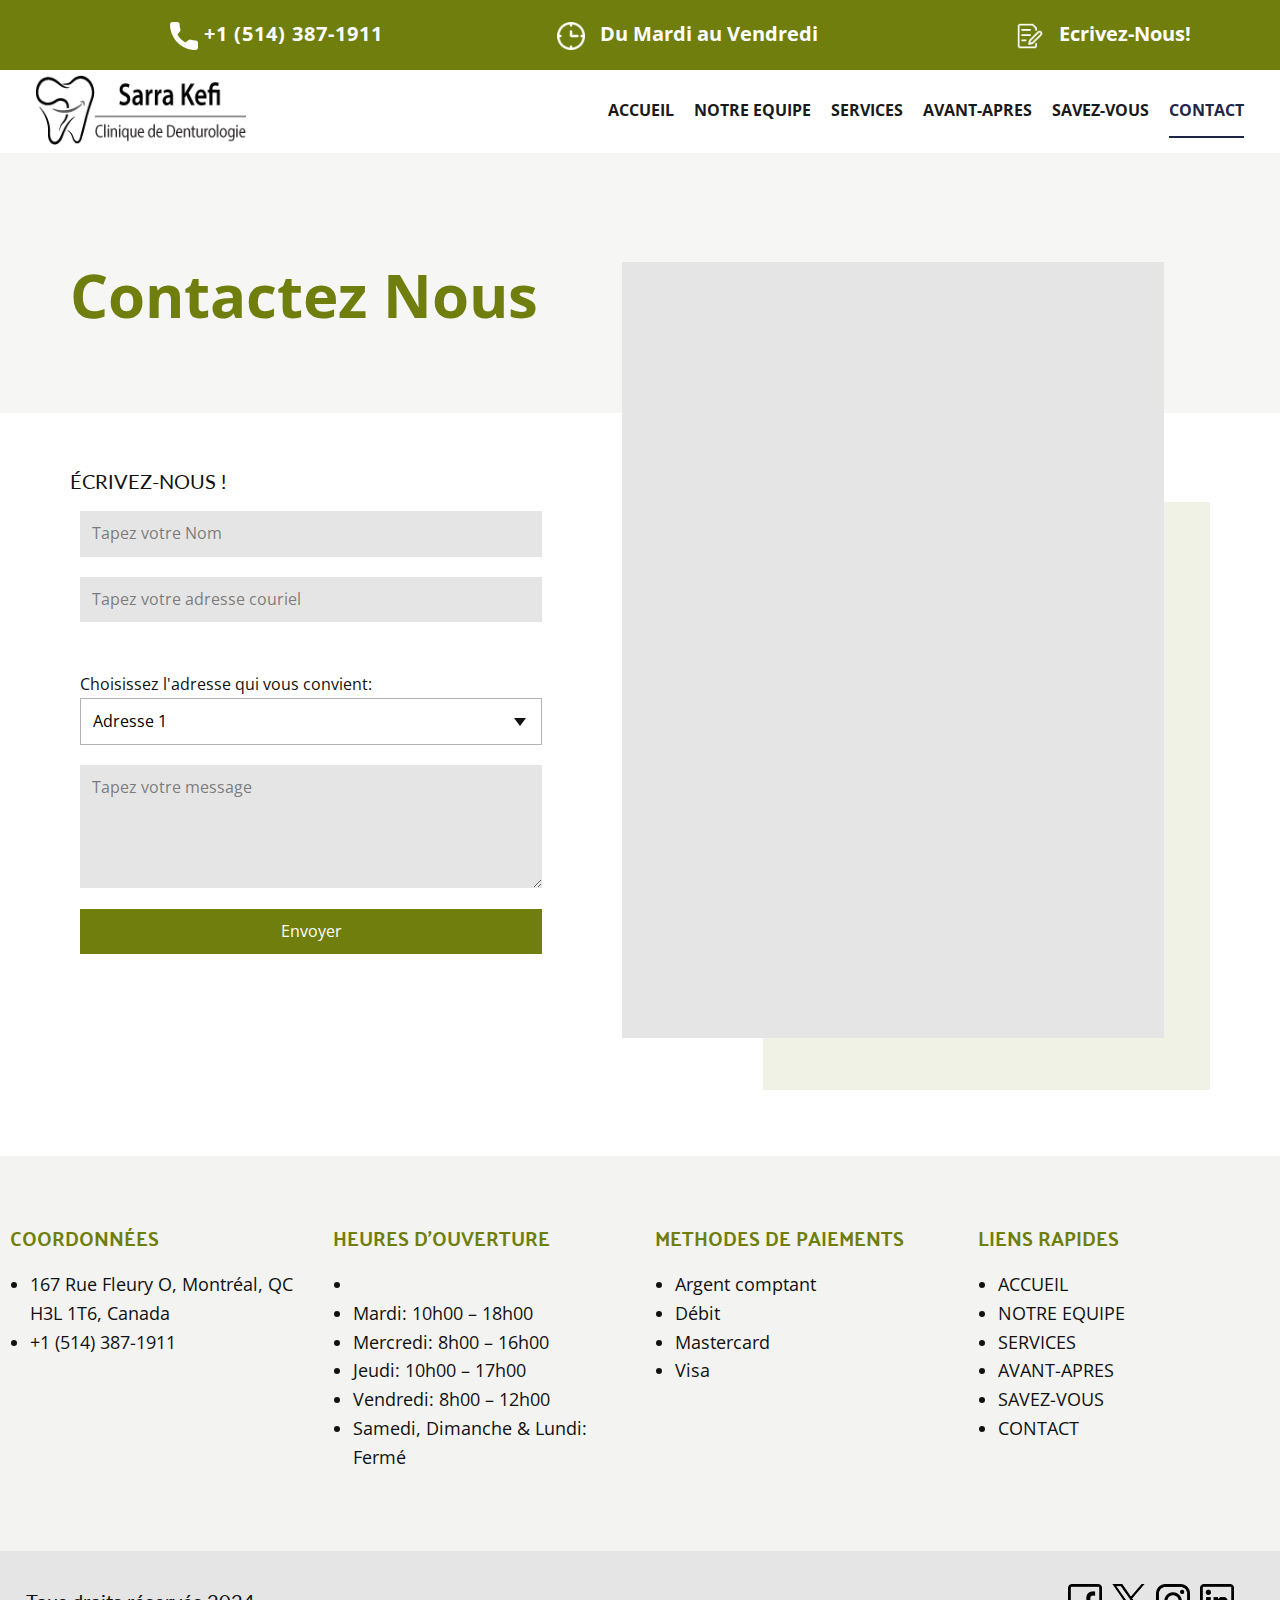
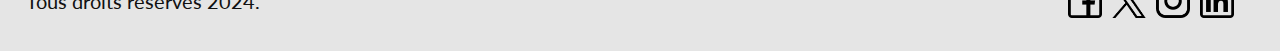
<file: CONTACT.html>
<!DOCTYPE html>
<html style="font-size: 16px;" lang="fr"><head>
    <meta name="viewport" content="width=device-width, initial-scale=1.0">
    <meta charset="utf-8">
    <meta name="keywords" content="​votre satisfaction est notre priorite, ​votre satisfaction est notre priorite, ​votre satisfaction est notre priorite, ​NOTRE EQUIPE">
    <meta name="description" content="">
    <title>CONTACT</title>
    <link rel="stylesheet" href="style.css" media="screen">
<link rel="stylesheet" href="CONTACT.css" media="screen">
    <script class="u-script" type="text/javascript" src="jquery.js" defer=""></script>
    <script class="u-script" type="text/javascript" src="script.js" defer=""></script>
    
    <meta name="referrer" content="origin">
    <link id="u-theme-google-font" rel="stylesheet" href="https://fonts.googleapis.com/css?family=Open+Sans:300,300i,400,400i,500,500i,600,600i,700,700i,800,800i|Palanquin+Dark:400,500,600,700">
    <link id="u-page-google-font" rel="stylesheet" href="https://fonts.googleapis.com/css?family=Lato:100,100i,300,300i,400,400i,700,700i,900,900i">
    
    
    
    
    <script type="application/ld+json">{
		"@context": "http://schema.org",
		"@type": "Organization",
		"name": "",
		"logo": "images/logo2_30092024.png",
		"sameAs": []
}</script>
    <meta name="theme-color" content="#1f2645">
    <meta property="og:title" content="CONTACT">
    <meta property="og:type" content="website">
  <meta data-intl-tel-input-cdn-path="intlTelInput/"></head>
  <body class="u-body u-xl-mode" data-lang="fr"><header class=" u-border-no-bottom u-border-no-left u-border-no-right u-border-no-top u-clearfix u-header u-section-row-container" id="sec-abaa" style="background-image: none"><div class="u-section-rows">
        <div class="u-custom-color-1 u-section-row u-sticky u-sticky-a2c8 u-valign-middle-xl u-section-row-1" id="sec-9a1a">
          
          
          
          
          
          <div class="u-clearfix u-sheet u-valign-middle-sm u-sheet-1">
            <div class="u-align-center u-clearfix u-expanded-width-lg u-expanded-width-sm u-gutter-0 u-layout-wrap u-layout-wrap-1">
              <div class="u-layout">
                <div class="u-layout-row">
                  <div class="u-container-style u-layout-cell u-size-20 u-layout-cell-1">
                    <div class="u-container-layout u-container-layout-1">
                      <a href="tel:+1 (234) 567-8910" class="u-active-none u-align-center u-btn u-button-style u-hover-none u-none u-text-hover-black u-btn-1"><span class="u-icon u-text-white u-icon-1"><svg class="u-svg-content" viewBox="0 0 405.333 405.333" x="0px" y="0px" style="width: 1em; height: 1em;"><path d="M373.333,266.88c-25.003,0-49.493-3.904-72.704-11.563c-11.328-3.904-24.192-0.896-31.637,6.699l-46.016,34.752    c-52.8-28.181-86.592-61.952-114.389-114.368l33.813-44.928c8.512-8.512,11.563-20.971,7.915-32.64    C142.592,81.472,138.667,56.96,138.667,32c0-17.643-14.357-32-32-32H32C14.357,0,0,14.357,0,32    c0,205.845,167.488,373.333,373.333,373.333c17.643,0,32-14.357,32-32V298.88C405.333,281.237,390.976,266.88,373.333,266.88z"></path></svg></span>&nbsp;+1 (514) 387-1911
                      </a>
                    </div>
                  </div>
                  <div class="u-container-style u-layout-cell u-size-20 u-layout-cell-2">
                    <div class="u-container-layout u-container-layout-2">
                      <a href="" class="u-active-none u-align-center-lg u-align-center-sm u-align-center-xl u-align-center-xs u-align-right-md u-btn u-button-style u-hover-none u-none u-text-hover-black u-text-white u-btn-2"><span class="u-file-icon u-icon u-text-white u-icon-2"><img src="images/1570440-a12996b7.png" alt=""></span> &nbsp; ​Du Mardi au Vendredi&nbsp;
                      </a>
                    </div>
                  </div>
                  <div class="u-container-align-center u-container-style u-layout-cell u-size-20 u-layout-cell-3">
                    <div class="u-container-layout u-valign-middle-lg u-container-layout-3">
                      <a href="" class="u-active-none u-align-center u-btn u-button-style u-hover-none u-none u-text-hover-black u-text-white u-btn-3"><span class="u-file-icon u-icon u-text-white u-icon-3"><img src="images/4223752-ccfdb0de.png" alt=""></span> &nbsp; Ecrivez-Nous!
                      </a>
                    </div>
                  </div>
                </div>
              </div>
            </div>
          </div>
        </div>
        <div class="u-clearfix u-section-row" data-animation-name="" data-animation-duration="0" data-animation-delay="0" data-animation-direction="" id="sec-a9fc">
          <div class="u-clearfix u-sheet u-sheet-2">
            <nav class="u-align-right u-menu u-menu-one-level u-offcanvas u-menu-1" data-responsive-from="MD" data-position="MENU">
              <div class="menu-collapse" style="font-size: 1rem; letter-spacing: 0px; font-weight: 700; text-transform: uppercase;">
                <a class="u-button-style u-custom-active-border-color u-custom-active-color u-custom-border u-custom-border-color u-custom-borders u-custom-hover-border-color u-custom-hover-color u-custom-left-right-menu-spacing u-custom-padding-bottom u-custom-text-active-color u-custom-text-color u-custom-text-hover-color u-custom-top-bottom-menu-spacing u-nav-link u-text-active-palette-1-base u-text-hover-palette-2-base" href="#">
                  <svg class="u-svg-link" viewBox="0 0 24 24"><use xmlns:xlink="http://www.w3.org/1999/xlink" xlink:href="#menu-hamburger"></use></svg>
                  <svg class="u-svg-content" version="1.1" id="menu-hamburger" viewBox="0 0 16 16" x="0px" y="0px" xmlns:xlink="http://www.w3.org/1999/xlink" xmlns="http://www.w3.org/2000/svg"><g><rect y="1" width="16" height="2"></rect><rect y="7" width="16" height="2"></rect><rect y="13" width="16" height="2"></rect>
</g></svg>
                </a>
              </div>
              <div class="u-custom-menu u-nav-container" wfd-invisible="true">
                <ul class="u-nav u-spacing-20 u-unstyled u-nav-1"><li class="u-nav-item"><a class="u-border-2 u-border-active-palette-1-base u-border-hover-custom-color-1 u-border-no-left u-border-no-right u-border-no-top u-button-style u-nav-link u-text-active-palette-1-base u-text-grey-90 u-text-hover-custom-color-1" href="#" style="padding: 18px 0px;">ACCUEIL</a>
</li><li class="u-nav-item"><a class="u-border-2 u-border-active-palette-1-base u-border-hover-custom-color-1 u-border-no-left u-border-no-right u-border-no-top u-button-style u-nav-link u-text-active-palette-1-base u-text-grey-90 u-text-hover-custom-color-1" href="ACCUEIL.html#sec-c3a1" target="_blank" style="padding: 18px 0px;">NOTRE EQUIPE</a>
</li><li class="u-nav-item"><a class="u-border-2 u-border-active-palette-1-base u-border-hover-custom-color-1 u-border-no-left u-border-no-right u-border-no-top u-button-style u-nav-link u-text-active-palette-1-base u-text-grey-90 u-text-hover-custom-color-1" href="ACCUEIL.html#sec-c3a1" style="padding: 18px 0px;">SERVICES</a>
</li><li class="u-nav-item"><a class="u-border-2 u-border-active-palette-1-base u-border-hover-custom-color-1 u-border-no-left u-border-no-right u-border-no-top u-button-style u-nav-link u-text-active-palette-1-base u-text-grey-90 u-text-hover-custom-color-1" style="padding: 18px 0px;">AVANT-APRES</a>
</li><li class="u-nav-item"><a class="u-border-2 u-border-active-palette-1-base u-border-hover-custom-color-1 u-border-no-left u-border-no-right u-border-no-top u-button-style u-nav-link u-text-active-palette-1-base u-text-grey-90 u-text-hover-custom-color-1" style="padding: 18px 0px;">SAVEZ-VOUS</a>
</li><li class="u-nav-item"><a class="u-border-2 u-border-active-palette-1-base u-border-hover-custom-color-1 u-border-no-left u-border-no-right u-border-no-top u-button-style u-nav-link u-text-active-palette-1-base u-text-grey-90 u-text-hover-custom-color-1" href="CONTACT.html" style="padding: 18px 0px;">CONTACT</a>
</li></ul>
              </div>
              <div class="u-custom-menu u-nav-container-collapse">
                <div class="u-container-style u-expanded-width-xs u-grey-90 u-inner-container-layout u-opacity u-opacity-95 u-sidenav u-sidenav-1" data-offcanvas-width="440.3543">
                  <div class="u-inner-container-layout u-sidenav-overflow">
                    <div class="u-menu-close u-menu-close-1"></div>
                    <ul class="u-align-center u-nav u-popupmenu-items u-spacing-0 u-unstyled u-nav-2"><li class="u-nav-item"><a class="u-button-style u-nav-link" href="#">ACCUEIL</a>
</li><li class="u-nav-item"><a class="u-button-style u-nav-link" href="ACCUEIL.html#sec-c3a1" target="_blank">NOTRE EQUIPE</a>
</li><li class="u-nav-item"><a class="u-button-style u-nav-link" href="ACCUEIL.html#sec-c3a1" target="_blank">SERVICES</a>
</li><li class="u-nav-item"><a class="u-button-style u-nav-link" href="ACCUEIL.html#sec-c3a1" target="_blank">AVANT-APRES</a>
</li><li class="u-nav-item"><a class="u-button-style u-nav-link" href="ACCUEIL.html#sec-c3a1" target="_blank">SAVEZ-VOUS</a>
</li><li class="u-nav-item"><a class="u-button-style u-nav-link" href="CONTACT.html">CONTACT</a>
</li></ul>
                  </div>
                </div>
                <div class="u-black u-menu-overlay u-opacity u-opacity-70" wfd-invisible="true"></div>
              </div>
            </nav>
            <a href="" class="u-image u-logo u-image-1" data-image-width="230" data-image-height="90" rel="nofollow">
              <img src="images/logo2_30092024.png" class="u-logo-image u-logo-image-1">
            </a>
          </div>
          
          
          
          
          
        </div>
      </div></header>
    <section class="u-clearfix u-white u-section-1" id="sec-0947">
      <div class="u-custom-color-3 u-expanded-width u-opacity u-opacity-75 u-shape u-shape-rectangle u-shape-1"></div>
      <div class="u-custom-color-7 u-shape u-shape-rectangle u-shape-2"></div>
      <div class="data-layout-selected u-clearfix u-gutter-10 u-layout-wrap u-layout-wrap-1">
        <div class="u-gutter-0 u-layout">
          <div class="u-layout-row">
            <div class="u-align-left u-container-align-left u-container-style u-layout-cell u-left-cell u-size-30-lg u-size-30-xl u-size-60-md u-size-60-sm u-size-60-xs u-layout-cell-1">
              <div class="u-container-layout u-container-layout-1">
                <h2 class="u-align-left u-custom-font u-text u-text-custom-color-1 u-text-font u-text-1">Contactez Nous</h2>
                <p class="u-align-left u-text u-text-2"> ÉCRIVEZ-NOUS !</p>
                <div class="u-expanded-width u-form u-form-1">
                  <form action="" class="u-clearfix u-form-spacing-20 u-form-vertical u-inner-form" source="email" name="form" style="padding: 10px;">
                    <div class="u-form-group u-form-name u-label-none">
                      <label for="name-3434" class="u-label" wfd-invisible="true">Name</label>
                      <input type="text" placeholder="Tapez votre Nom" id="name-3434" name="name" class="u-border-none u-grey-10 u-input u-input-rectangle" required="">
                    </div>
                    <div class="u-form-email u-form-group u-label-none">
                      <label for="email-3434" class="u-label" wfd-invisible="true">Email</label>
                      <input type="email" placeholder="Tapez votre adresse couriel" id="email-3434" name="email" class="u-border-none u-grey-10 u-input u-input-rectangle" required="">
                    </div>
                    <div class="u-form-group u-form-select u-form-group-3">
                      <label for="select-0d57" class="u-label">Choisissez l'adresse qui vous convient:</label>
                      <div class="u-form-select-wrapper">
                        <select id="select-0d57" name="select" class="u-input u-input-rectangle">
                          <option value="Adresse 1" data-calc="">Adresse 1</option>
                          <option value="Adresse 2" data-calc="">Adresse 2</option>
                          <option value="Adresse 3" data-calc="">Adresse 3</option>
                        </select>
                        <svg class="u-caret u-caret-svg" version="1.1" id="Layer_1" xmlns="http://www.w3.org/2000/svg" xmlns:xlink="http://www.w3.org/1999/xlink" x="0px" y="0px" width="16px" height="16px" viewBox="0 0 16 16" style="fill:currentColor;" xml:space="preserve"><polygon class="st0" points="8,12 2,4 14,4 "></polygon></svg>
                      </div>
                    </div>
                    <div class="u-form-group u-form-message u-label-none">
                      <label for="message-3434" class="u-label" wfd-invisible="true">Message</label>
                      <textarea placeholder="Tapez votre message" rows="4" cols="50" id="message-3434" name="message" class="u-border-none u-grey-10 u-input u-input-rectangle" required=""></textarea>
                    </div>
                    <div class="u-align-left u-form-group u-form-submit u-label-none">
                      <a href="#" class="u-active-custom-color-7 u-border-none u-btn u-btn-submit u-button-style u-custom-color-1 u-hover-custom-color-7 u-btn-1">Envoyer</a>
                      <input type="submit" value="submit" class="u-form-control-hidden" wfd-invisible="true">
                    </div>
                    <div class="u-form-send-message u-form-send-success" wfd-invisible="true"> Thank you! Your message has been sent. </div>
                    <div class="u-form-send-error u-form-send-message" wfd-invisible="true"> Unable to send your message. Please fix errors then try again. </div>
                    <input type="hidden" value="" name="recaptchaResponse" wfd-invisible="true">
                    <input type="hidden" name="formServices" value="a4ee6168-6567-9081-7545-eb70b5343c58">
                  </form>
                </div>
              </div>
            </div>
            <div class="u-align-left u-container-style u-layout-cell u-right-cell u-size-30-lg u-size-30-xl u-size-60-md u-size-60-sm u-size-60-xs u-layout-cell-2">
              <div class="u-container-layout">
                <div class="u-align-left u-expanded u-grey-10 u-map">
                  <div class="embed-responsive">
                    <iframe class="embed-responsive-item" src="//maps.google.com/maps?output=embed&amp;q=Montreal&amp;t=m" data-map="[base64]"></iframe>
                  </div>
                </div>
              </div>
            </div>
          </div>
        </div>
      </div>
    </section>
    <section class="u-clearfix u-custom-color-3 u-valign-middle-md u-valign-middle-sm u-valign-middle-xs u-section-2" id="sec-eef1">
      <div class="u-align-left-lg u-align-left-md u-align-left-sm u-align-left-xs u-expanded-width-xl u-list u-list-1">
        <div class="u-align-center-lg u-align-center-md u-align-center-sm u-align-center-xs u-repeater u-repeater-1">
          <div class="u-container-align-left-xl u-container-style u-list-item u-repeater-item u-list-item-1">
            <div class="u-container-layout u-similar-container u-valign-top u-container-layout-1">
              <h4 class="u-align-left u-text u-text-custom-color-1 u-text-default-lg u-text-default-xl u-text-1"> COORDONNÉES</h4>
              <ul class="u-align-left u-text u-text-default-xl u-text-2">
               <li>167 Rue Fleury O, Montréal, QC H3L 1T6, Canada</li>
                  <li> +1 (514) 387-1911<br>
                  </li>
              </ul>
            </div>
          </div>
          <div class="u-container-align-left-lg u-container-align-left-xl u-container-style u-list-item u-repeater-item u-list-item-2">
            <div class="u-container-layout u-similar-container u-valign-top u-container-layout-2">
              <h4 class="u-align-left u-text u-text-custom-color-1 u-text-default-lg u-text-default-xl u-text-3"> HEURES D'OUVERTURE</h4>
              <ul class="u-align-left u-text u-text-default-xl u-text-4">
                <li> <li>Mardi:  10h00 – 18h00 </li>
                  <li>Mercredi:  8h00 – 16h00 </li>
                  <li>Jeudi:  10h00 – 17h00 </li>
                  <li>Vendredi:  8h00 – 12h00 </li>
                  <li>Samedi,  Dimanche &amp; Lundi:  Fermé</li>
              </ul>
            </div>
          </div>
          <div class="u-container-align-left-xl u-container-style u-list-item u-repeater-item u-list-item-3">
            <div class="u-container-layout u-similar-container u-valign-top u-container-layout-3">
              <h4 class="u-align-left u-text u-text-custom-color-1 u-text-default-lg u-text-default-xl u-text-5"> METHODES DE PAIEMENTS</h4>
              <ul class="u-align-left u-text u-text-default-xl u-text-6">
                <li>Argent comptant<br>
                </li>
                <li>Débit<br>
                </li>
                <li>Mastercard<br>
                </li>
                <li> Visa</li>
              </ul>
            </div>
          </div>
          <div class="u-container-align-left u-container-style u-list-item u-repeater-item u-list-item-4">
            <div class="u-container-layout u-similar-container u-valign-top u-container-layout-4">
              <h4 class="u-align-left u-text u-text-custom-color-1 u-text-default-lg u-text-default-xl u-text-7"> LIENS RAPIDES</h4>
              <ul class="u-align-left u-text u-text-default-xl u-text-8">
                <li>
                  <a href="" class="u-active-none u-border-none u-btn u-button-link u-button-style u-hover-none u-none u-text-body-color u-text-hover-custom-color-1 u-btn-1" rel="nofollow"> ACCUEIL</a>
                </li>
                <li>
                  <a href="" class="u-active-none u-border-none u-btn u-button-link u-button-style u-hover-none u-none u-text-body-color u-text-hover-custom-color-1 u-btn-2" rel="nofollow">NOTRE EQUIPE</a>
                </li>
                <li>
                  <a href="" class="u-active-none u-border-none u-btn u-button-link u-button-style u-hover-none u-none u-text-body-color u-text-hover-custom-color-1 u-btn-3" rel="nofollow">SERVICES</a>
                </li>
                <li>
                  <a href="" class="u-active-none u-border-none u-btn u-button-link u-button-style u-hover-none u-none u-text-body-color u-text-hover-custom-color-1 u-btn-4" rel="nofollow">AVANT-APRES</a>
                </li>
                <li>
                  <a href="" class="u-active-none u-border-none u-btn u-button-link u-button-style u-hover-none u-none u-text-body-color u-text-hover-custom-color-1 u-btn-5" rel="nofollow">SAVEZ-VOUS</a>
                </li>
                <li>
                  <a href="" class="u-active-none u-border-none u-btn u-button-link u-button-style u-hover-none u-none u-text-body-color u-text-hover-custom-color-1 u-btn-6" rel="nofollow">CONTACT</a>
                </li>
              </ul>
            </div>
          </div>
        </div>
      </div>
    </section>
    
    
    
    <footer class="u-clearfix u-container-align-center u-custom-color-3 u-footer u-valign-middle u-footer" id="sec-7bae"><div class="u-align-center u-clearfix u-expanded-width u-grey-10 u-gutter-10 u-layout-wrap u-layout-wrap-1">
        <div class="u-gutter-0 u-layout">
          <div class="u-layout-row">
            <div class="u-align-center-sm u-align-right-md u-container-style u-layout-cell u-shape-rectangle u-size-30 u-layout-cell-1">
              <div class="u-container-layout u-valign-middle-lg u-valign-middle-xl u-container-layout-1">
                <p class="u-align-center-sm u-align-center-xs u-text u-text-default u-text-1">Tous&nbsp;droits réservés&nbsp;2024.</p>
              </div>
            </div>
            <div class="u-align-center-sm u-align-center-xs u-align-left-md u-align-right-lg u-align-right-xl u-container-style u-layout-cell u-right-cell u-shape-rectangle u-size-30 u-layout-cell-2">
              <div class="u-container-layout u-valign-middle-lg u-valign-middle-md u-valign-middle-xl u-container-layout-2">
                <div class="u-align-center-sm u-align-center-xs u-align-right-lg u-align-right-md u-align-right-xl u-social-icons u-spacing-10 u-social-icons-1">
                  <a class="u-social-url" title="facebook" target="_blank" href=""><span class="u-file-icon u-icon u-social-facebook u-social-icon u-icon-1"><img src="images/747374.png" alt=""></span>
                  </a>
                  <a class="u-social-url" title="twitter" target="_blank" href=""><span class="u-file-icon u-icon u-social-icon u-social-twitter u-icon-2"><img src="images/11823292.png" alt=""></span>
                  </a>
                  <a class="u-social-url" title="instagram" target="_blank" href=""><span class="u-file-icon u-icon u-social-icon u-social-instagram u-icon-3"><img src="images/87390.png" alt=""></span>
                  </a>
                  <a class="u-social-url" title="linkedin" target="_blank" href=""><span class="u-file-icon u-icon u-social-icon u-social-linkedin u-icon-4"><img src="images/1384088.png" alt=""></span>
                  </a>
                </div>
              </div>
            </div>
          </div>
        </div>
      </div></footer>
    <span style="height: 64px; width: 64px; margin-left: 0px; margin-right: auto; margin-top: 0px; background-image: none; right: 20px; bottom: 80px; padding: 22px;" class="u-back-to-top u-custom-color-1 u-icon u-icon-rounded u-opacity u-opacity-85" data-href="#">
        <svg class="u-svg-link" preserveAspectRatio="xMidYMin slice" viewBox="0 0 551.13 551.13"><use xmlns:xlink="http://www.w3.org/1999/xlink" xlink:href="#svg-1d98"></use></svg>
        <svg class="u-svg-content" enable-background="new 0 0 551.13 551.13" viewBox="0 0 551.13 551.13" xmlns="http://www.w3.org/2000/svg" id="svg-1d98"><path d="m275.565 189.451 223.897 223.897h51.668l-275.565-275.565-275.565 275.565h51.668z"></path></svg>
    </span>
  
</body></html>
</file>
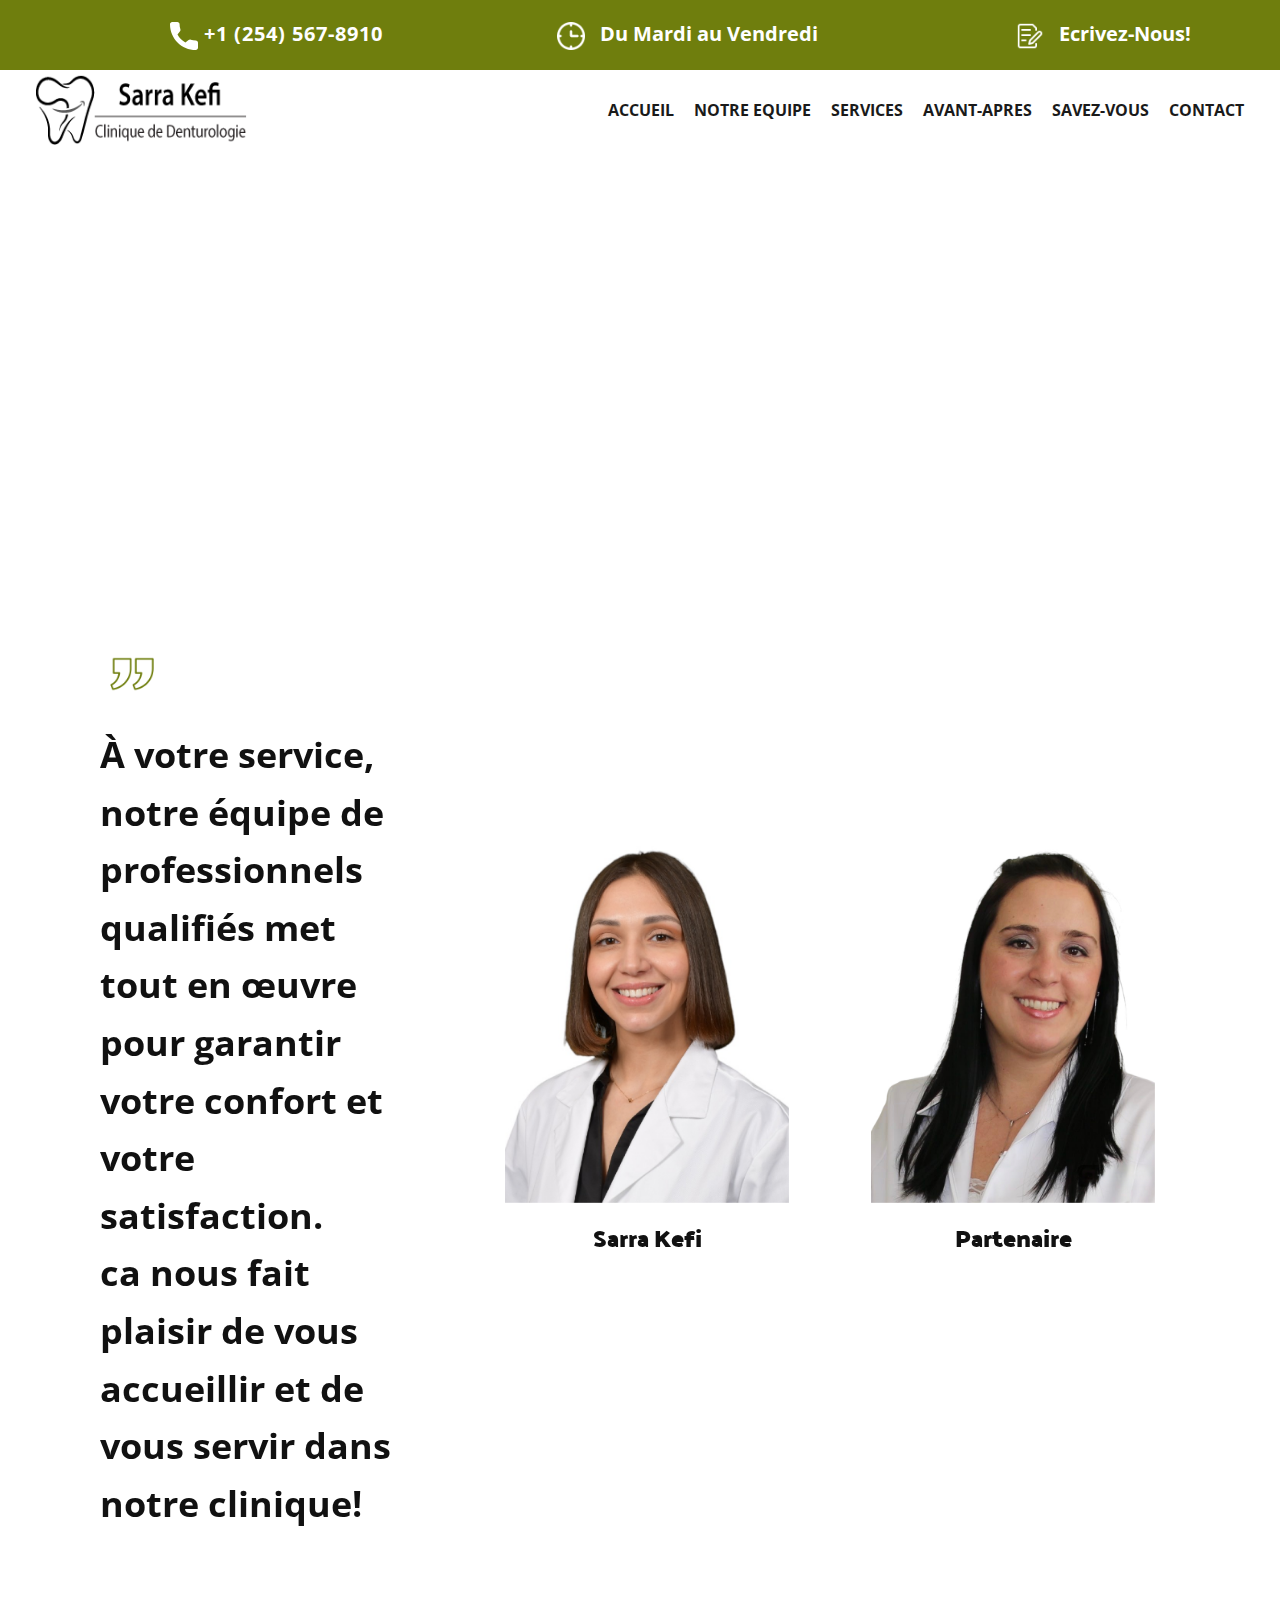
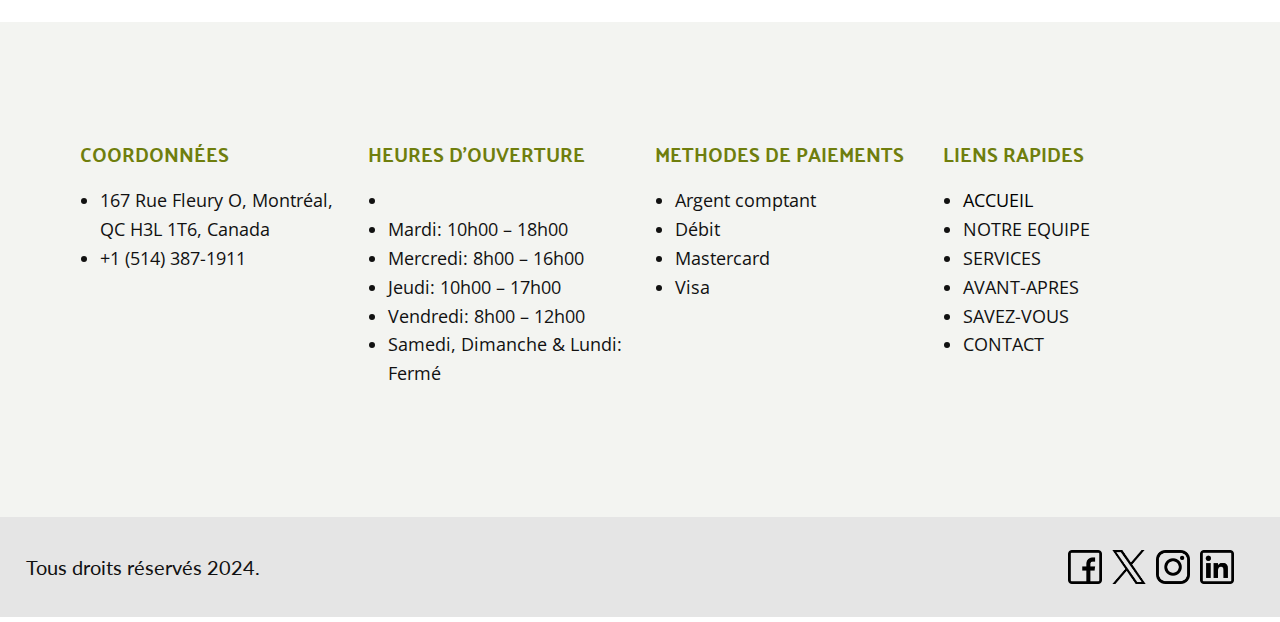
<file: EQUIPE.html>
<!DOCTYPE html>
<html style="font-size: 16px;" lang="fr"><head>
    <meta name="viewport" content="width=device-width, initial-scale=1.0">
    <meta charset="utf-8">
    <meta name="keywords" content="​votre satisfaction est notre priorite, ​votre satisfaction est notre priorite, ​votre satisfaction est notre priorite, ​NOTRE EQUIPE">
    <meta name="description" content="">
    <title>EQUIPE</title>
    <link rel="stylesheet" href="style.css" media="screen">
<link rel="stylesheet" href="EQUIPE.css" media="screen">
    <script class="u-script" type="text/javascript" src="jquery.js" defer=""></script>
    <script class="u-script" type="text/javascript" src="script.js" defer=""></script>

    <link id="u-theme-google-font" rel="stylesheet" href="https://fonts.googleapis.com/css?family=Open+Sans:300,300i,400,400i,500,500i,600,600i,700,700i,800,800i|Palanquin+Dark:400,500,600,700">
    <link id="u-page-google-font" rel="stylesheet" href="https://fonts.googleapis.com/css?family=Lato:100,100i,300,300i,400,400i,700,700i,900,900i">
    
    
    
    
    
    <script type="application/ld+json">{
		"@context": "http://schema.org",
		"@type": "Organization",
		"name": "",
		"logo": "images/logo2_30092024.png",
		"sameAs": []
}</script>
    <meta name="theme-color" content="#1f2645">
    <meta property="og:title" content="EQUIPE">
    <meta property="og:type" content="website">
  <meta data-intl-tel-input-cdn-path="intlTelInput/"></head>
  <body class="u-body u-xl-mode" data-lang="fr"><header class=" u-border-no-bottom u-border-no-left u-border-no-right u-border-no-top u-clearfix u-header u-section-row-container" id="sec-abaa" style="background-image: none"><div class="u-section-rows">
        <div class="u-custom-color-1 u-section-row u-sticky u-sticky-a2c8 u-valign-middle-xl u-section-row-1" id="sec-9a1a">
          
          
          
          
          
          <div class="u-clearfix u-sheet u-valign-middle-sm u-sheet-1">
            <div class="u-align-center u-clearfix u-expanded-width-lg u-expanded-width-sm u-gutter-0 u-layout-wrap u-layout-wrap-1">
              <div class="u-layout">
                <div class="u-layout-row">
                  <div class="u-container-style u-layout-cell u-size-20 u-layout-cell-1">
                    <div class="u-container-layout u-container-layout-1">
                      <a href="tel:+1 (234) 567-8910" class="u-active-none u-align-center u-btn u-button-style u-hover-none u-none u-text-hover-black u-btn-1"><span class="u-icon u-text-white u-icon-1"><svg class="u-svg-content" viewBox="0 0 405.333 405.333" x="0px" y="0px" style="width: 1em; height: 1em;"><path d="M373.333,266.88c-25.003,0-49.493-3.904-72.704-11.563c-11.328-3.904-24.192-0.896-31.637,6.699l-46.016,34.752    c-52.8-28.181-86.592-61.952-114.389-114.368l33.813-44.928c8.512-8.512,11.563-20.971,7.915-32.64    C142.592,81.472,138.667,56.96,138.667,32c0-17.643-14.357-32-32-32H32C14.357,0,0,14.357,0,32    c0,205.845,167.488,373.333,373.333,373.333c17.643,0,32-14.357,32-32V298.88C405.333,281.237,390.976,266.88,373.333,266.88z"></path></svg></span>&nbsp;+1 (254) 567-8910
                      </a>
                    </div>
                  </div>
                  <div class="u-container-style u-layout-cell u-size-20 u-layout-cell-2">
                    <div class="u-container-layout u-container-layout-2">
                      <a href="" class="u-active-none u-align-center-lg u-align-center-sm u-align-center-xl u-align-center-xs u-align-right-md u-btn u-button-style u-hover-none u-none u-text-hover-black u-text-white u-btn-2"><span class="u-file-icon u-icon u-text-white u-icon-2"><img src="images/1570440-a12996b7.png" alt=""></span> &nbsp; ​Du Mardi au Vendredi&nbsp;
                      </a>
                    </div>
                  </div>
                  <div class="u-container-align-center u-container-style u-layout-cell u-size-20 u-layout-cell-3">
                    <div class="u-container-layout u-valign-middle-lg u-container-layout-3">
                      <a href="" class="u-active-none u-align-center u-btn u-button-style u-hover-none u-none u-text-hover-black u-text-white u-btn-3"><span class="u-file-icon u-icon u-text-white u-icon-3"><img src="images/4223752-ccfdb0de.png" alt=""></span> &nbsp; Ecrivez-Nous!
                      </a>
                    </div>
                  </div>
                </div>
              </div>
            </div>
          </div>
        </div>
        <div class="u-clearfix u-section-row" data-animation-name="" data-animation-duration="0" data-animation-delay="0" data-animation-direction="" id="sec-a9fc">
          <div class="u-clearfix u-sheet u-sheet-2">
            <nav class="u-align-right u-menu u-menu-one-level u-offcanvas u-menu-1" data-responsive-from="MD" data-position="MENU">
              <div class="menu-collapse" style="font-size: 1rem; letter-spacing: 0px; font-weight: 700; text-transform: uppercase;">
                <a class="u-button-style u-custom-active-border-color u-custom-active-color u-custom-border u-custom-border-color u-custom-borders u-custom-hover-border-color u-custom-hover-color u-custom-left-right-menu-spacing u-custom-padding-bottom u-custom-text-active-color u-custom-text-color u-custom-text-hover-color u-custom-top-bottom-menu-spacing u-nav-link u-text-active-palette-1-base u-text-hover-palette-2-base" href="#">
                  <svg class="u-svg-link" viewBox="0 0 24 24"><use xmlns:xlink="http://www.w3.org/1999/xlink" xlink:href="#menu-hamburger"></use></svg>
                  <svg class="u-svg-content" version="1.1" id="menu-hamburger" viewBox="0 0 16 16" x="0px" y="0px" xmlns:xlink="http://www.w3.org/1999/xlink" xmlns="http://www.w3.org/2000/svg"><g><rect y="1" width="16" height="2"></rect><rect y="7" width="16" height="2"></rect><rect y="13" width="16" height="2"></rect>
</g></svg>
                </a>
              </div>
              <div class="u-custom-menu u-nav-container" wfd-invisible="true">
                <ul class="u-nav u-spacing-20 u-unstyled u-nav-1"><li class="u-nav-item"><a class="u-border-2 u-border-active-palette-1-base u-border-hover-custom-color-1 u-border-no-left u-border-no-right u-border-no-top u-button-style u-nav-link u-text-active-palette-1-base u-text-grey-90 u-text-hover-custom-color-1" href="#" style="padding: 18px 0px;">ACCUEIL</a>
</li><li class="u-nav-item"><a class="u-border-2 u-border-active-palette-1-base u-border-hover-custom-color-1 u-border-no-left u-border-no-right u-border-no-top u-button-style u-nav-link u-text-active-palette-1-base u-text-grey-90 u-text-hover-custom-color-1" href="ACCUEIL.html#sec-c3a1" target="_blank" style="padding: 18px 0px;">NOTRE EQUIPE</a>
</li><li class="u-nav-item"><a class="u-border-2 u-border-active-palette-1-base u-border-hover-custom-color-1 u-border-no-left u-border-no-right u-border-no-top u-button-style u-nav-link u-text-active-palette-1-base u-text-grey-90 u-text-hover-custom-color-1" style="padding: 18px 0px;">SERVICES</a>
</li><li class="u-nav-item"><a class="u-border-2 u-border-active-palette-1-base u-border-hover-custom-color-1 u-border-no-left u-border-no-right u-border-no-top u-button-style u-nav-link u-text-active-palette-1-base u-text-grey-90 u-text-hover-custom-color-1" style="padding: 18px 0px;">AVANT-APRES</a>
</li><li class="u-nav-item"><a class="u-border-2 u-border-active-palette-1-base u-border-hover-custom-color-1 u-border-no-left u-border-no-right u-border-no-top u-button-style u-nav-link u-text-active-palette-1-base u-text-grey-90 u-text-hover-custom-color-1" style="padding: 18px 0px;">SAVEZ-VOUS</a>
</li><li class="u-nav-item"><a class="u-border-2 u-border-active-palette-1-base u-border-hover-custom-color-1 u-border-no-left u-border-no-right u-border-no-top u-button-style u-nav-link u-text-active-palette-1-base u-text-grey-90 u-text-hover-custom-color-1" href="CONTACT.html" style="padding: 18px 0px;">CONTACT</a>
</li></ul>
              </div>
              <div class="u-custom-menu u-nav-container-collapse">
                <div class="u-container-style u-expanded-width-xs u-grey-90 u-inner-container-layout u-opacity u-opacity-95 u-sidenav u-sidenav-1" data-offcanvas-width="440.3543">
                  <div class="u-inner-container-layout u-sidenav-overflow">
                    <div class="u-menu-close u-menu-close-1"></div>
                    <ul class="u-align-center u-nav u-popupmenu-items u-spacing-0 u-unstyled u-nav-2"><li class="u-nav-item"><a class="u-button-style u-nav-link" href="#">ACCUEIL</a>
</li><li class="u-nav-item"><a class="u-button-style u-nav-link" href="ACCUEIL.html#sec-c3a1" target="_blank">NOTRE EQUIPE</a>
</li><li class="u-nav-item"><a class="u-button-style u-nav-link">SERVICES</a>
</li><li class="u-nav-item"><a class="u-button-style u-nav-link">AVANT-APRES</a>
</li><li class="u-nav-item"><a class="u-button-style u-nav-link">SAVEZ-VOUS</a>
</li><li class="u-nav-item"><a class="u-button-style u-nav-link" href="CONTACT.html">CONTACT</a>
</li></ul>
                  </div>
                </div>
                <div class="u-black u-menu-overlay u-opacity u-opacity-70" wfd-invisible="true"></div>
              </div>
            </nav>
            <a href="" class="u-image u-logo u-image-1" data-image-width="230" data-image-height="90" rel="nofollow">
              <img src="images/logo2_30092024.png" class="u-logo-image u-logo-image-1">
            </a>
          </div>
          
          
          
          
          
        </div>
      </div></header>
    <section class="u-clearfix u-section-1" id="sec-de62">
      <div class="u-clearfix u-sheet u-sheet-1"></div>
    </section>
    <section class="u-align-center u-clearfix u-container-align-center u-section-2" id="sec-6bcb">
      <div class="u-clearfix u-sheet u-valign-middle-xs u-sheet-1">
        <div class="data-layout-selected u-clearfix u-expanded-width u-gutter-0 u-layout-wrap u-layout-wrap-1">
          <div class="u-layout" style="">
            <div class="u-layout-row" style="">
              <div class="u-align-left-lg u-align-left-md u-align-left-xl u-container-align-center-md u-container-align-left-lg u-container-align-left-sm u-container-align-left-xl u-container-align-left-xs u-container-style u-layout-cell u-left-cell u-shape-rectangle u-size-20-lg u-size-20-xl u-size-60-md u-size-60-sm u-size-60-xs u-size-xs-60 u-layout-cell-1" src="" data-animation-name="customAnimationIn" data-animation-duration="1500" data-animation-delay="500">
                <div class="u-container-layout u-container-layout-1"><span class="u-align-center-md u-align-left-sm u-align-left-xs u-file-icon u-icon u-icon-rectangle u-text-custom-color-1 u-icon-1"><img src="images/8572696-f91cbc4a.png" alt=""></span>
                  <h3 class="u-align-center-md u-align-left-lg u-align-left-sm u-align-left-xl u-align-left-xs u-custom-font u-text u-text-font u-text-1">À votre service, notre équipe de professionnels qualifiés met tout en œuvre pour garantir votre confort et votre satisfaction.<br>ca nous fait plaisir de vous accueillir et de vous servir dans notre clinique!&nbsp;
                  </h3>
                </div>
              </div>
              <div class="u-align-center u-container-align-center u-container-style u-layout-cell u-right-cell u-shape-rectangle u-size-40-lg u-size-40-xl u-size-60-md u-size-60-sm u-size-60-xs u-size-xs-60 u-layout-cell-2" data-animation-name="customAnimationIn" data-animation-duration="1500" data-animation-delay="750">
                <div class="u-container-layout u-valign-middle-lg u-valign-middle-md u-valign-middle-xl u-container-layout-2" src="">
                  <div class="u-expanded-width-sm u-expanded-width-xs u-layout-grid u-list u-list-1">
                    <div class="u-repeater u-repeater-1">
                      <div class="u-container-align-center u-container-style u-list-item u-repeater-item u-shape-rectangle u-video-cover u-white u-list-item-1" data-animation-name="customAnimationIn" data-animation-duration="1500" data-animation-delay="500">
                        <div class="u-container-layout u-similar-container u-container-layout-3">
                          <img alt="" class="u-expanded-width u-image u-image-default u-image-1" data-image-width="845" data-image-height="885" src="images/sarra845.png" data-animation-name="customAnimationIn" data-animation-duration="1250" data-animation-delay="250">
                          <h4 class="u-align-center u-text u-text-default u-text-2"> Sarra Kefi</h4>
                        </div>
                      </div>
                      <div class="u-container-align-center u-container-style u-list-item u-repeater-item u-shape-rectangle u-white u-list-item-2" data-animation-name="customAnimationIn" data-animation-duration="1500" data-animation-delay="500">
                        <div class="u-container-layout u-similar-container u-container-layout-4">
                          <img alt="" class="u-expanded-width u-image u-image-default u-image-2" data-image-width="845" data-image-height="929" src="images/Photoroom-20240914_191139-transformed.png" data-animation-name="customAnimationIn" data-animation-duration="1250" data-animation-delay="250">
                          <h4 class="u-align-center u-text u-text-default u-text-3">Partenaire</h4>
                        </div>
                      </div>
                    </div>
                  </div>
                </div>
              </div>
            </div>
          </div>
        </div>
      </div>
    </section>
    <section class="u-clearfix u-custom-color-3 u-section-3" id="sec-eef1">
      <div class="u-clearfix u-sheet u-sheet-1">
        <div class="u-expanded-width u-list u-list-1">
          <div class="u-repeater u-repeater-1">
            <div class="u-container-align-left u-container-style u-list-item u-repeater-item u-list-item-1">
              <div class="u-container-layout u-similar-container u-valign-top-lg u-valign-top-md u-valign-top-xl u-container-layout-1">
                <h4 class="u-align-left u-text u-text-custom-color-1 u-text-default-lg u-text-default-xl u-text-1"> COORDONNÉES</h4>
                <ul class="u-align-left u-text u-text-default u-text-2">
                   <li>167 Rue Fleury O, Montréal, QC H3L 1T6, Canada</li>
                  <li> +1 (514) 387-1911<br>
                  </li>
                </ul>
              </div>
            </div>
            <div class="u-container-align-left u-container-style u-list-item u-repeater-item u-list-item-2">
              <div class="u-container-layout u-similar-container u-valign-top-lg u-valign-top-md u-valign-top-xl u-container-layout-2">
                <h4 class="u-align-left u-text u-text-custom-color-1 u-text-default-lg u-text-default-xl u-text-3"> HEURES D'OUVERTURE</h4>
                <ul class="u-align-left u-text u-text-default u-text-4">
                  <li><li>Mardi:  10h00 – 18h00 </li>
                  <li>Mercredi:  8h00 – 16h00 </li>
                  <li>Jeudi:  10h00 – 17h00 </li>
                  <li>Vendredi:  8h00 – 12h00 </li>
                  <li>Samedi,  Dimanche &amp; Lundi:  Fermé</li>
                </ul>
              </div>
            </div>
            <div class="u-container-align-left u-container-style u-list-item u-repeater-item u-list-item-3">
              <div class="u-container-layout u-similar-container u-valign-top-lg u-valign-top-md u-valign-top-xl u-container-layout-3">
                <h4 class="u-align-left u-text u-text-custom-color-1 u-text-default-lg u-text-default-xl u-text-5"> METHODES DE PAIEMENTS</h4>
                <ul class="u-align-left u-text u-text-default u-text-6">
                  <li>Argent comptant<br>
                  </li>
                  <li>Débit<br>
                  </li>
                  <li>Mastercard<br>
                  </li>
                  <li> Visa</li>
                </ul>
              </div>
            </div>
            <div class="u-container-align-left u-container-style u-list-item u-repeater-item u-list-item-4">
              <div class="u-container-layout u-similar-container u-valign-top-lg u-valign-top-md u-valign-top-xl u-container-layout-4">
                <h4 class="u-align-left u-text u-text-custom-color-1 u-text-default-lg u-text-default-xl u-text-7"> LIENS RAPIDES</h4>
                <ul class="u-align-left u-text u-text-default u-text-8">
                  <li>
                    <a href="" class="u-active-none u-border-none u-btn u-button-link u-button-style u-hover-none u-none u-text-black u-text-hover-custom-color-1 u-btn-1" rel="nofollow"> ACCUEIL</a>
                  </li>
                  <li>
                    <a href="" class="u-active-none u-border-none u-btn u-button-link u-button-style u-hover-none u-none u-text-body-color u-text-hover-custom-color-1 u-btn-2" rel="nofollow">NOTRE EQUIPE</a>
                  </li>
                  <li>
                    <a href="" class="u-active-none u-border-none u-btn u-button-link u-button-style u-hover-none u-none u-text-body-color u-text-hover-custom-color-1 u-btn-3" rel="nofollow">SERVICES</a>
                  </li>
                  <li>
                    <a href="" class="u-active-none u-border-none u-btn u-button-link u-button-style u-hover-none u-none u-text-body-color u-text-hover-custom-color-1 u-btn-4" rel="nofollow">AVANT-APRES</a>
                  </li>
                  <li>
                    <a href="" class="u-active-none u-border-none u-btn u-button-link u-button-style u-hover-none u-none u-text-body-color u-text-hover-custom-color-1 u-btn-5" rel="nofollow">SAVEZ-VOUS</a>
                  </li>
                  <li>
                    <a href="" class="u-active-none u-border-none u-btn u-button-link u-button-style u-hover-none u-none u-text-body-color u-text-hover-custom-color-1 u-btn-6" rel="nofollow">CONTACT</a>
                  </li>
                </ul>
              </div>
            </div>
          </div>
        </div>
      </div>
    </section>
    
    
    
    <footer class="u-clearfix u-container-align-center u-custom-color-3 u-footer u-valign-middle u-footer" id="sec-7bae"><div class="u-align-center u-clearfix u-expanded-width u-grey-10 u-gutter-10 u-layout-wrap u-layout-wrap-1">
        <div class="u-gutter-0 u-layout">
          <div class="u-layout-row">
            <div class="u-align-center-sm u-align-right-md u-container-style u-layout-cell u-shape-rectangle u-size-30 u-layout-cell-1">
              <div class="u-container-layout u-valign-middle-lg u-valign-middle-xl u-container-layout-1">
                <p class="u-align-center-sm u-align-center-xs u-text u-text-default u-text-1">Tous&nbsp;droits réservés&nbsp;2024.</p>
              </div>
            </div>
            <div class="u-align-center-sm u-align-center-xs u-align-left-md u-align-right-lg u-align-right-xl u-container-style u-layout-cell u-right-cell u-shape-rectangle u-size-30 u-layout-cell-2">
              <div class="u-container-layout u-valign-middle-lg u-valign-middle-md u-valign-middle-xl u-container-layout-2">
                <div class="u-align-center-sm u-align-center-xs u-align-right-lg u-align-right-md u-align-right-xl u-social-icons u-spacing-10 u-social-icons-1">
                  <a class="u-social-url" title="facebook" target="_blank" href=""><span class="u-file-icon u-icon u-social-facebook u-social-icon u-icon-1"><img src="images/747374.png" alt=""></span>
                  </a>
                  <a class="u-social-url" title="twitter" target="_blank" href=""><span class="u-file-icon u-icon u-social-icon u-social-twitter u-icon-2"><img src="images/11823292.png" alt=""></span>
                  </a>
                  <a class="u-social-url" title="instagram" target="_blank" href=""><span class="u-file-icon u-icon u-social-icon u-social-instagram u-icon-3"><img src="images/87390.png" alt=""></span>
                  </a>
                  <a class="u-social-url" title="linkedin" target="_blank" href=""><span class="u-file-icon u-icon u-social-icon u-social-linkedin u-icon-4"><img src="images/1384088.png" alt=""></span>
                  </a>
                </div>
              </div>
            </div>
          </div>
        </div>
      </div></footer>
    <span style="height: 64px; width: 64px; margin-left: 0px; margin-right: auto; margin-top: 0px; background-image: none; right: 20px; bottom: 80px; padding: 22px;" class="u-back-to-top u-custom-color-1 u-icon u-icon-rounded u-opacity u-opacity-85" data-href="#">
        <svg class="u-svg-link" preserveAspectRatio="xMidYMin slice" viewBox="0 0 551.13 551.13"><use xmlns:xlink="http://www.w3.org/1999/xlink" xlink:href="#svg-1d98"></use></svg>
        <svg class="u-svg-content" enable-background="new 0 0 551.13 551.13" viewBox="0 0 551.13 551.13" xmlns="http://www.w3.org/2000/svg" id="svg-1d98"><path d="m275.565 189.451 223.897 223.897h51.668l-275.565-275.565-275.565 275.565h51.668z"></path></svg>
    </span>
  
</body></html>
</file>
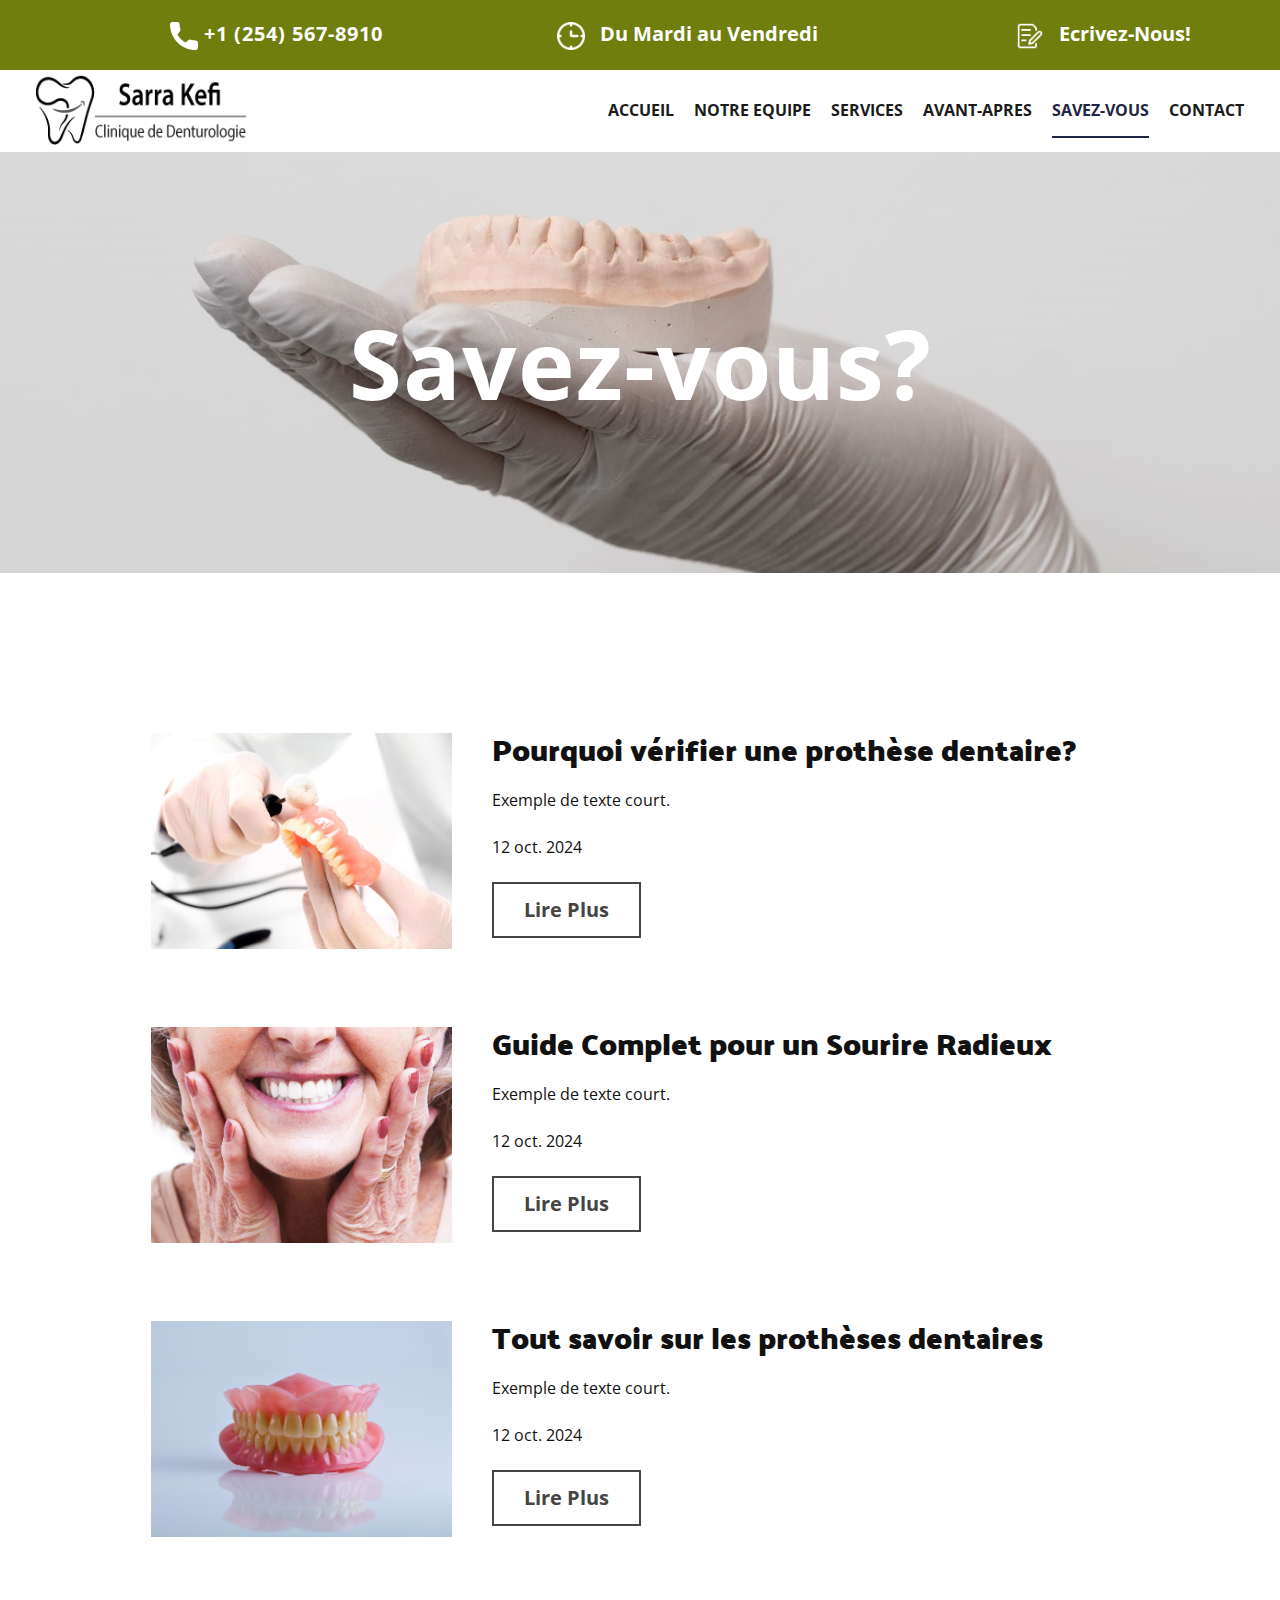
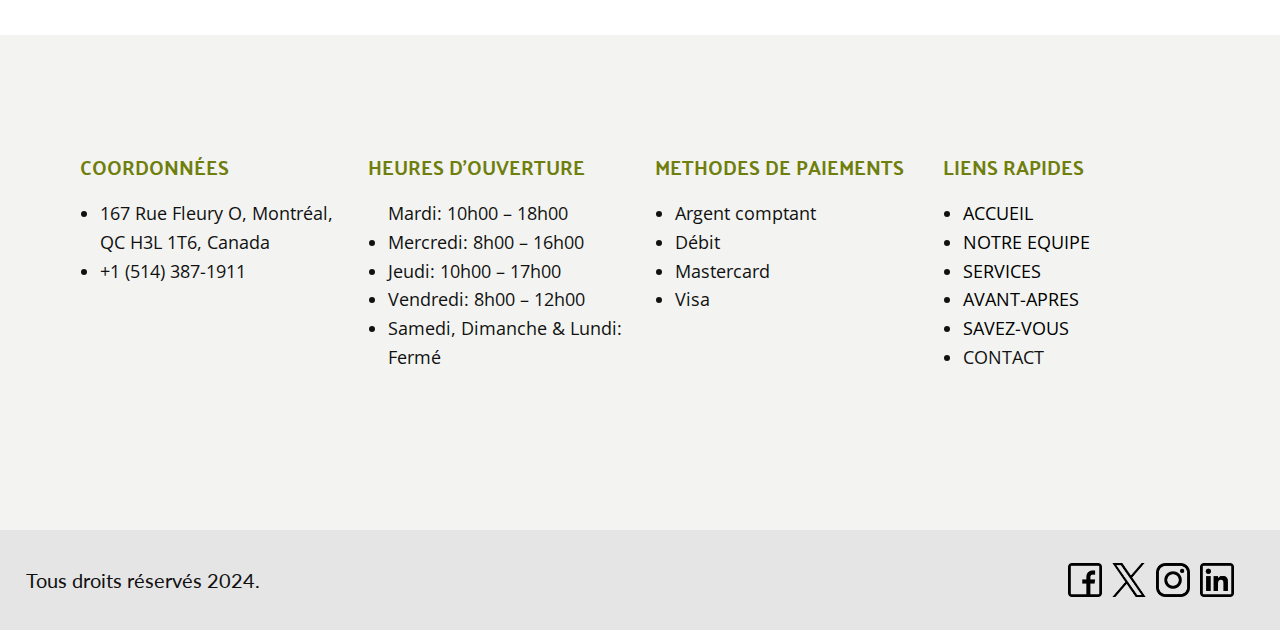
<file: SAVEZ-VOUS.html>
<!DOCTYPE html>
<html style="font-size: 16px;" lang="fr"><head>
    <meta name="viewport" content="width=device-width, initial-scale=1.0">
    <meta charset="utf-8">
    <meta name="keywords" content="Sample Headline, What We Do, Portfolio">
    <meta name="description" content="">
    <title>SAVEZ-VOUS</title>
    <link rel="stylesheet" href="style.css" media="screen">
<link rel="stylesheet" href="SAVEZ-VOUS.css" media="screen">
    <script class="u-script" type="text/javascript" src="jquery.js" defer=""></script>
    <script class="u-script" type="text/javascript" src="script.js" defer=""></script>

    <link id="u-theme-google-font" rel="stylesheet" href="https://fonts.googleapis.com/css?family=Open+Sans:300,300i,400,400i,500,500i,600,600i,700,700i,800,800i|Palanquin+Dark:400,500,600,700">
    <link id="u-page-google-font" rel="stylesheet" href="https://fonts.googleapis.com/css?family=Lato:100,100i,300,300i,400,400i,700,700i,900,900i">
    
    
    
    
    
    <script type="application/ld+json">{
		"@context": "http://schema.org",
		"@type": "Organization",
		"name": "",
		"logo": "images/logo2_30092024.png",
		"sameAs": []
}</script>
    <meta name="theme-color" content="#1f2645">
    <meta property="og:title" content="SAVEZ-VOUS">
    <meta property="og:type" content="website">
  <meta data-intl-tel-input-cdn-path="intlTelInput/"></head>
  <body class="u-body u-xl-mode" data-lang="fr"><header class=" u-border-no-bottom u-border-no-left u-border-no-right u-border-no-top u-clearfix u-header u-section-row-container" id="sec-abaa" style="background-image: none"><div class="u-section-rows">
        <div class="u-custom-color-1 u-section-row u-sticky u-sticky-a2c8 u-valign-middle-xl u-section-row-1" id="sec-9a1a">
          
          
          
          
          
          <div class="u-clearfix u-sheet u-valign-middle-sm u-sheet-1">
            <div class="u-align-center u-clearfix u-expanded-width-lg u-expanded-width-sm u-gutter-0 u-layout-wrap u-layout-wrap-1">
              <div class="u-layout">
                <div class="u-layout-row">
                  <div class="u-container-style u-layout-cell u-size-20 u-layout-cell-1">
                    <div class="u-container-layout u-container-layout-1">
                      <a href="tel:+1 (234) 567-8910" class="u-active-none u-align-center u-btn u-button-style u-hover-none u-none u-text-hover-black u-btn-1"><span class="u-icon u-text-white u-icon-1"><svg class="u-svg-content" viewBox="0 0 405.333 405.333" x="0px" y="0px" style="width: 1em; height: 1em;"><path d="M373.333,266.88c-25.003,0-49.493-3.904-72.704-11.563c-11.328-3.904-24.192-0.896-31.637,6.699l-46.016,34.752    c-52.8-28.181-86.592-61.952-114.389-114.368l33.813-44.928c8.512-8.512,11.563-20.971,7.915-32.64    C142.592,81.472,138.667,56.96,138.667,32c0-17.643-14.357-32-32-32H32C14.357,0,0,14.357,0,32    c0,205.845,167.488,373.333,373.333,373.333c17.643,0,32-14.357,32-32V298.88C405.333,281.237,390.976,266.88,373.333,266.88z"></path></svg></span>&nbsp;+1 (254) 567-8910
                      </a>
                    </div>
                  </div>
                  <div class="u-container-style u-layout-cell u-size-20 u-layout-cell-2">
                    <div class="u-container-layout u-container-layout-2">
                      <a href="" class="u-active-none u-align-center-lg u-align-center-sm u-align-center-xl u-align-center-xs u-align-right-md u-btn u-button-style u-hover-none u-none u-text-hover-black u-text-white u-btn-2"><span class="u-file-icon u-icon u-text-white u-icon-2"><img src="images/1570440-a12996b7.png" alt=""></span> &nbsp; ​Du Mardi au Vendredi&nbsp;
                      </a>
                    </div>
                  </div>
                  <div class="u-container-align-center u-container-style u-layout-cell u-size-20 u-layout-cell-3">
                    <div class="u-container-layout u-valign-middle-lg u-container-layout-3">
                      <a href="" class="u-active-none u-align-center u-btn u-button-style u-hover-none u-none u-text-hover-black u-text-white u-btn-3"><span class="u-file-icon u-icon u-text-white u-icon-3"><img src="images/4223752-ccfdb0de.png" alt=""></span> &nbsp; Ecrivez-Nous!
                      </a>
                    </div>
                  </div>
                </div>
              </div>
            </div>
          </div>
        </div>
        <div class="u-clearfix u-section-row" data-animation-name="" data-animation-duration="0" data-animation-delay="0" data-animation-direction="" id="sec-a9fc">
          <div class="u-clearfix u-sheet u-sheet-2">
            <nav class="u-align-right u-menu u-menu-one-level u-offcanvas u-menu-1" data-responsive-from="MD" data-position="MENU">
              <div class="menu-collapse" style="font-size: 1rem; letter-spacing: 0px; font-weight: 700; text-transform: uppercase;">
                <a class="u-button-style u-custom-active-border-color u-custom-active-color u-custom-border u-custom-border-color u-custom-borders u-custom-hover-border-color u-custom-hover-color u-custom-left-right-menu-spacing u-custom-padding-bottom u-custom-text-active-color u-custom-text-color u-custom-text-hover-color u-custom-top-bottom-menu-spacing u-nav-link u-text-active-palette-1-base u-text-hover-palette-2-base" href="#">
                  <svg class="u-svg-link" viewBox="0 0 24 24"><use xmlns:xlink="http://www.w3.org/1999/xlink" xlink:href="#menu-hamburger"></use></svg>
                  <svg class="u-svg-content" version="1.1" id="menu-hamburger" viewBox="0 0 16 16" x="0px" y="0px" xmlns:xlink="http://www.w3.org/1999/xlink" xmlns="http://www.w3.org/2000/svg"><g><rect y="1" width="16" height="2"></rect><rect y="7" width="16" height="2"></rect><rect y="13" width="16" height="2"></rect>
</g></svg>
                </a>
              </div>
              <div class="u-custom-menu u-nav-container" wfd-invisible="true">
                <ul class="u-nav u-spacing-20 u-unstyled u-nav-1"><li class="u-nav-item"><a class="u-border-2 u-border-active-palette-1-base u-border-hover-custom-color-1 u-border-no-left u-border-no-right u-border-no-top u-button-style u-nav-link u-text-active-palette-1-base u-text-grey-90 u-text-hover-custom-color-1" href="#" style="padding: 18px 0px;">ACCUEIL</a>
</li><li class="u-nav-item"><a class="u-border-2 u-border-active-palette-1-base u-border-hover-custom-color-1 u-border-no-left u-border-no-right u-border-no-top u-button-style u-nav-link u-text-active-palette-1-base u-text-grey-90 u-text-hover-custom-color-1" href="ACCUEIL.html#sec-c3a1" target="_blank" style="padding: 18px 0px;">NOTRE EQUIPE</a>
</li><li class="u-nav-item"><a class="u-border-2 u-border-active-palette-1-base u-border-hover-custom-color-1 u-border-no-left u-border-no-right u-border-no-top u-button-style u-nav-link u-text-active-palette-1-base u-text-grey-90 u-text-hover-custom-color-1" style="padding: 18px 0px;">SERVICES</a>
</li><li class="u-nav-item"><a class="u-border-2 u-border-active-palette-1-base u-border-hover-custom-color-1 u-border-no-left u-border-no-right u-border-no-top u-button-style u-nav-link u-text-active-palette-1-base u-text-grey-90 u-text-hover-custom-color-1" style="padding: 18px 0px;">AVANT-APRES</a>
</li><li class="u-nav-item"><a class="u-border-2 u-border-active-palette-1-base u-border-hover-custom-color-1 u-border-no-left u-border-no-right u-border-no-top u-button-style u-nav-link u-text-active-palette-1-base u-text-grey-90 u-text-hover-custom-color-1" style="padding: 18px 0px;">SAVEZ-VOUS</a>
</li><li class="u-nav-item"><a class="u-border-2 u-border-active-palette-1-base u-border-hover-custom-color-1 u-border-no-left u-border-no-right u-border-no-top u-button-style u-nav-link u-text-active-palette-1-base u-text-grey-90 u-text-hover-custom-color-1" href="CONTACT.html" style="padding: 18px 0px;">CONTACT</a>
</li></ul>
              </div>
              <div class="u-custom-menu u-nav-container-collapse">
                <div class="u-container-style u-expanded-width-xs u-grey-90 u-inner-container-layout u-opacity u-opacity-95 u-sidenav u-sidenav-1" data-offcanvas-width="440.3543">
                  <div class="u-inner-container-layout u-sidenav-overflow">
                    <div class="u-menu-close u-menu-close-1"></div>
                    <ul class="u-align-center u-nav u-popupmenu-items u-spacing-0 u-unstyled u-nav-2"><li class="u-nav-item"><a class="u-button-style u-nav-link" href="#">ACCUEIL</a>
</li><li class="u-nav-item"><a class="u-button-style u-nav-link" href="ACCUEIL.html#sec-c3a1" target="_blank">NOTRE EQUIPE</a>
</li><li class="u-nav-item"><a class="u-button-style u-nav-link">SERVICES</a>
</li><li class="u-nav-item"><a class="u-button-style u-nav-link">AVANT-APRES</a>
</li><li class="u-nav-item"><a class="u-button-style u-nav-link">SAVEZ-VOUS</a>
</li><li class="u-nav-item"><a class="u-button-style u-nav-link" href="CONTACT.html">CONTACT</a>
</li></ul>
                  </div>
                </div>
                <div class="u-black u-menu-overlay u-opacity u-opacity-70" wfd-invisible="true"></div>
              </div>
            </nav>
            <a href="" class="u-image u-logo u-image-1" data-image-width="230" data-image-height="90" rel="nofollow">
              <img src="images/logo2_30092024.png" class="u-logo-image u-logo-image-1">
            </a>
          </div>
          
          
          
          
          
        </div>
      </div></header>
    <section class="u-clearfix u-image u-section-1" id="carousel_4164" data-image-width="1909" data-image-height="1429">
      <div class="u-clearfix u-sheet u-sheet-1">
        <h1 class="u-align-center u-custom-font u-text u-text-font u-text-white u-text-1">Savez-vous?</h1>
      </div>
    </section>
    <section class="u-align-center u-clearfix u-section-2" id="carousel_0f1b">
      <div class="u-clearfix u-sheet u-sheet-1"><!--blog--><!--blog_options_json--><!--{"type":"Recent","source":"","tags":"","count":""}--><!--/blog_options_json-->
        <div class="u-blog u-blog-1">
          <div class="u-repeater u-repeater-1"><!--blog_post-->
            <div class="u-blog-post u-repeater-item">
              <div class="u-container-layout u-similar-container u-valign-top-lg u-valign-top-md u-valign-top-sm u-valign-top-xl u-container-layout-1">
                <a class="u-post-header-link" href="blog/pourquoi-vérifier-une-prothèse-dentaire-1.html"><!--blog_post_image-->
                  <img src="images/40930-img_service_01.jpg" alt="" class="u-blog-control u-image u-image-default u-image-1" data-image-width="1380" data-image-height="776"><!--/blog_post_image-->
                </a><!--blog_post_header-->
                <h2 class="u-blog-control u-text u-text-1">
                  <a class="u-post-header-link" href="blog/pourquoi-vérifier-une-prothèse-dentaire-1.html">​​Pourquoi vérifier une prothèse dentaire?</a>
                </h2><!--/blog_post_header--><!--blog_post_content-->
                <div class="u-blog-control u-post-content u-text u-text-2 fr-view">Exemple de texte court.</div><!--/blog_post_content--><!--blog_post_metadata-->
                <div class="u-blog-control u-metadata u-metadata-1"><!--blog_post_metadata_date-->
                  <span class="u-meta-date u-meta-icon">12 oct. 2024</span><!--/blog_post_metadata_date-->
                </div><!--/blog_post_metadata--><!--blog_post_readmore-->
                <a href="blog/pourquoi-vérifier-une-prothèse-dentaire-1.html" class="u-blog-control u-border-2 u-border-grey-dark-1 u-btn u-btn-rectangle u-button-style u-none u-btn-1"><!--blog_post_readmore_content--><!--options_json--><!--{"content":"Lire Plus","defaultValue":"Lire la suite"}--><!--/options_json-->Lire Plus<!--/blog_post_readmore_content--></a><!--/blog_post_readmore-->
              </div>
            </div><div class="u-blog-post u-repeater-item">
              <div class="u-container-layout u-similar-container u-valign-top-lg u-valign-top-md u-valign-top-sm u-valign-top-xl u-container-layout-2">
                <a class="u-post-header-link" href="blog/guide-complet-pour-un-sourire-radieux.html"><!--blog_post_image-->
                  <img src="images/hdr_01.jpg" alt="" class="u-blog-control u-image u-image-default u-image-2"><!--/blog_post_image-->
                </a><!--blog_post_header-->
                <h2 class="u-blog-control u-text u-text-3">
                  <a class="u-post-header-link" href="blog/guide-complet-pour-un-sourire-radieux.html">Guide Complet pour un Sourire R​adieux</a>
                </h2><!--/blog_post_header--><!--blog_post_content-->
                <div class="u-blog-control u-post-content u-text u-text-4 fr-view">Exemple de texte court.</div><!--/blog_post_content--><!--blog_post_metadata-->
                <div class="u-blog-control u-metadata u-metadata-2"><!--blog_post_metadata_date-->
                  <span class="u-meta-date u-meta-icon">12 oct. 2024</span><!--/blog_post_metadata_date-->
                </div><!--/blog_post_metadata--><!--blog_post_readmore-->
                <a href="blog/guide-complet-pour-un-sourire-radieux.html" class="u-blog-control u-border-2 u-border-grey-dark-1 u-btn u-btn-rectangle u-button-style u-none u-btn-2"><!--blog_post_readmore_content--><!--options_json--><!--{"content":"Lire Plus","defaultValue":"Lire la suite"}--><!--/options_json-->Lire Plus<!--/blog_post_readmore_content--></a><!--/blog_post_readmore-->
              </div>
            </div><div class="u-blog-post u-repeater-item">
              <div class="u-container-layout u-similar-container u-valign-top-lg u-valign-top-md u-valign-top-sm u-valign-top-xl u-container-layout-3">
                <a class="u-post-header-link" href="blog/tout-savoir-sur-les-prothèses-dentaires.html"><!--blog_post_image-->
                  <img src="images/full-set-acrylic-denture-isolated-white-background.jpg" alt="" class="u-blog-control u-image u-image-default u-image-3"><!--/blog_post_image-->
                </a><!--blog_post_header-->
                <h2 class="u-blog-control u-text u-text-5">
                  <a class="u-post-header-link" href="blog/tout-savoir-sur-les-prothèses-dentaires.html">​Tout savoir sur les prothèses dentaires</a>
                </h2><!--/blog_post_header--><!--blog_post_content-->
                <div class="u-blog-control u-post-content u-text u-text-6 fr-view">Exemple de texte court.&nbsp;</div><!--/blog_post_content--><!--blog_post_metadata-->
                <div class="u-blog-control u-metadata u-metadata-3"><!--blog_post_metadata_date-->
                  <span class="u-meta-date u-meta-icon">12 oct. 2024</span><!--/blog_post_metadata_date-->
                </div><!--/blog_post_metadata--><!--blog_post_readmore-->
                <a href="blog/tout-savoir-sur-les-prothèses-dentaires.html" class="u-blog-control u-border-2 u-border-grey-dark-1 u-btn u-btn-rectangle u-button-style u-none u-btn-3"><!--blog_post_readmore_content--><!--options_json--><!--{"content":"Lire Plus","defaultValue":"Lire la suite"}--><!--/options_json-->Lire Plus<!--/blog_post_readmore_content--></a><!--/blog_post_readmore-->
              </div>
            </div><!--/blog_post--><!--blog_post-->
            <!--/blog_post--><!--blog_post-->
            <!--/blog_post-->
          </div>
        </div><!--/blog-->
      </div>
    </section>
    <section class="u-clearfix u-custom-color-3 u-section-3" id="sec-1c0d">
      <div class="u-clearfix u-sheet u-sheet-1">
        <div class="u-expanded-width u-list u-list-1">
          <div class="u-repeater u-repeater-1">
            <div class="u-container-align-left u-container-style u-list-item u-repeater-item u-list-item-1">
              <div class="u-container-layout u-similar-container u-valign-top-lg u-valign-top-md u-valign-top-xl u-container-layout-1">
                <h4 class="u-align-left u-text u-text-custom-color-1 u-text-default-lg u-text-default-xl u-text-1"> COORDONNÉES</h4>
                <ul class="u-align-left u-text u-text-default u-text-2">
                   <li>167 Rue Fleury O, Montréal, QC H3L 1T6, Canada</li>
                  <li> +1 (514) 387-1911<br>
                  </li>
                </ul>
              </div>
            </div>
            <div class="u-container-align-left u-container-style u-list-item u-repeater-item u-list-item-2">
              <div class="u-container-layout u-similar-container u-valign-top-lg u-valign-top-md u-valign-top-xl u-container-layout-2">
                <h4 class="u-align-left u-text u-text-custom-color-1 u-text-default-lg u-text-default-xl u-text-3"> HEURES D'OUVERTURE</h4>
                <ul class="u-align-left u-text u-text-default u-text-4">
                  <li<li>Mardi:  10h00 – 18h00 </li>
                  <li>Mercredi:  8h00 – 16h00 </li>
                  <li>Jeudi:  10h00 – 17h00 </li>
                  <li>Vendredi:  8h00 – 12h00 </li>
                  <li>Samedi,  Dimanche &amp; Lundi:  Fermé</li>
                </ul>
              </div>
            </div>
            <div class="u-container-align-left u-container-style u-list-item u-repeater-item u-list-item-3">
              <div class="u-container-layout u-similar-container u-valign-top-lg u-valign-top-md u-valign-top-xl u-container-layout-3">
                <h4 class="u-align-left u-text u-text-custom-color-1 u-text-default-lg u-text-default-xl u-text-5"> METHODES DE PAIEMENTS</h4>
                <ul class="u-align-left u-text u-text-default u-text-6">
                  <li>Argent comptant<br>
                  </li>
                  <li>Débit<br>
                  </li>
                  <li>Mastercard<br>
                  </li>
                  <li> Visa</li>
                </ul>
              </div>
            </div>
            <div class="u-container-align-left u-container-style u-list-item u-repeater-item u-list-item-4">
              <div class="u-container-layout u-similar-container u-valign-top-lg u-valign-top-md u-valign-top-xl u-container-layout-4">
                <h4 class="u-align-left u-text u-text-custom-color-1 u-text-default-lg u-text-default-xl u-text-7"> LIENS RAPIDES</h4>
                <ul class="u-align-left u-text u-text-default u-text-8">
                  <li>
                    <a href="" class="u-active-none u-border-none u-btn u-button-link u-button-style u-hover-none u-none u-text-black u-text-hover-custom-color-1 u-btn-1" rel="nofollow"> ACCUEIL</a>
                  </li>
                  <li>
                    <a href="" class="u-active-none u-border-none u-btn u-button-link u-button-style u-hover-none u-none u-text-black u-text-hover-custom-color-1 u-btn-2" rel="nofollow">NOTRE EQUIPE</a>
                  </li>
                  <li>
                    <a href="" class="u-active-none u-border-none u-btn u-button-link u-button-style u-hover-none u-none u-text-black u-text-hover-custom-color-1 u-btn-3" rel="nofollow">SERVICES</a>
                  </li>
                  <li>
                    <a href="" class="u-active-none u-border-none u-btn u-button-link u-button-style u-hover-none u-none u-text-black u-text-hover-custom-color-1 u-btn-4" rel="nofollow">AVANT-APRES</a>
                  </li>
                  <li>
                    <a href="" class="u-active-none u-border-none u-btn u-button-link u-button-style u-hover-none u-none u-text-black u-text-hover-custom-color-1 u-btn-5" rel="nofollow">SAVEZ-VOUS</a>
                  </li>
                  <li>
                    <a href="" class="u-active-none u-border-none u-btn u-button-link u-button-style u-hover-none u-none u-text-body-color u-text-hover-custom-color-1 u-btn-6" rel="nofollow">CONTACT</a>
                  </li>
                </ul>
              </div>
            </div>
          </div>
        </div>
      </div>
    </section>
    
    
    
    <footer class="u-clearfix u-container-align-center u-custom-color-3 u-footer u-valign-middle u-footer" id="sec-7bae"><div class="u-align-center u-clearfix u-expanded-width u-grey-10 u-gutter-10 u-layout-wrap u-layout-wrap-1">
        <div class="u-gutter-0 u-layout">
          <div class="u-layout-row">
            <div class="u-align-center-sm u-align-right-md u-container-style u-layout-cell u-shape-rectangle u-size-30 u-layout-cell-1">
              <div class="u-container-layout u-valign-middle-lg u-valign-middle-xl u-container-layout-1">
                <p class="u-align-center-sm u-align-center-xs u-text u-text-default u-text-1">Tous&nbsp;droits réservés&nbsp;2024.</p>
              </div>
            </div>
            <div class="u-align-center-sm u-align-center-xs u-align-left-md u-align-right-lg u-align-right-xl u-container-style u-layout-cell u-right-cell u-shape-rectangle u-size-30 u-layout-cell-2">
              <div class="u-container-layout u-valign-middle-lg u-valign-middle-md u-valign-middle-xl u-container-layout-2">
                <div class="u-align-center-sm u-align-center-xs u-align-right-lg u-align-right-md u-align-right-xl u-social-icons u-spacing-10 u-social-icons-1">
                  <a class="u-social-url" title="facebook" target="_blank" href=""><span class="u-file-icon u-icon u-social-facebook u-social-icon u-icon-1"><img src="images/747374.png" alt=""></span>
                  </a>
                  <a class="u-social-url" title="twitter" target="_blank" href=""><span class="u-file-icon u-icon u-social-icon u-social-twitter u-icon-2"><img src="images/11823292.png" alt=""></span>
                  </a>
                  <a class="u-social-url" title="instagram" target="_blank" href=""><span class="u-file-icon u-icon u-social-icon u-social-instagram u-icon-3"><img src="images/87390.png" alt=""></span>
                  </a>
                  <a class="u-social-url" title="linkedin" target="_blank" href=""><span class="u-file-icon u-icon u-social-icon u-social-linkedin u-icon-4"><img src="images/1384088.png" alt=""></span>
                  </a>
                </div>
              </div>
            </div>
          </div>
        </div>
      </div></footer>
    
  
</body></html>
</file>
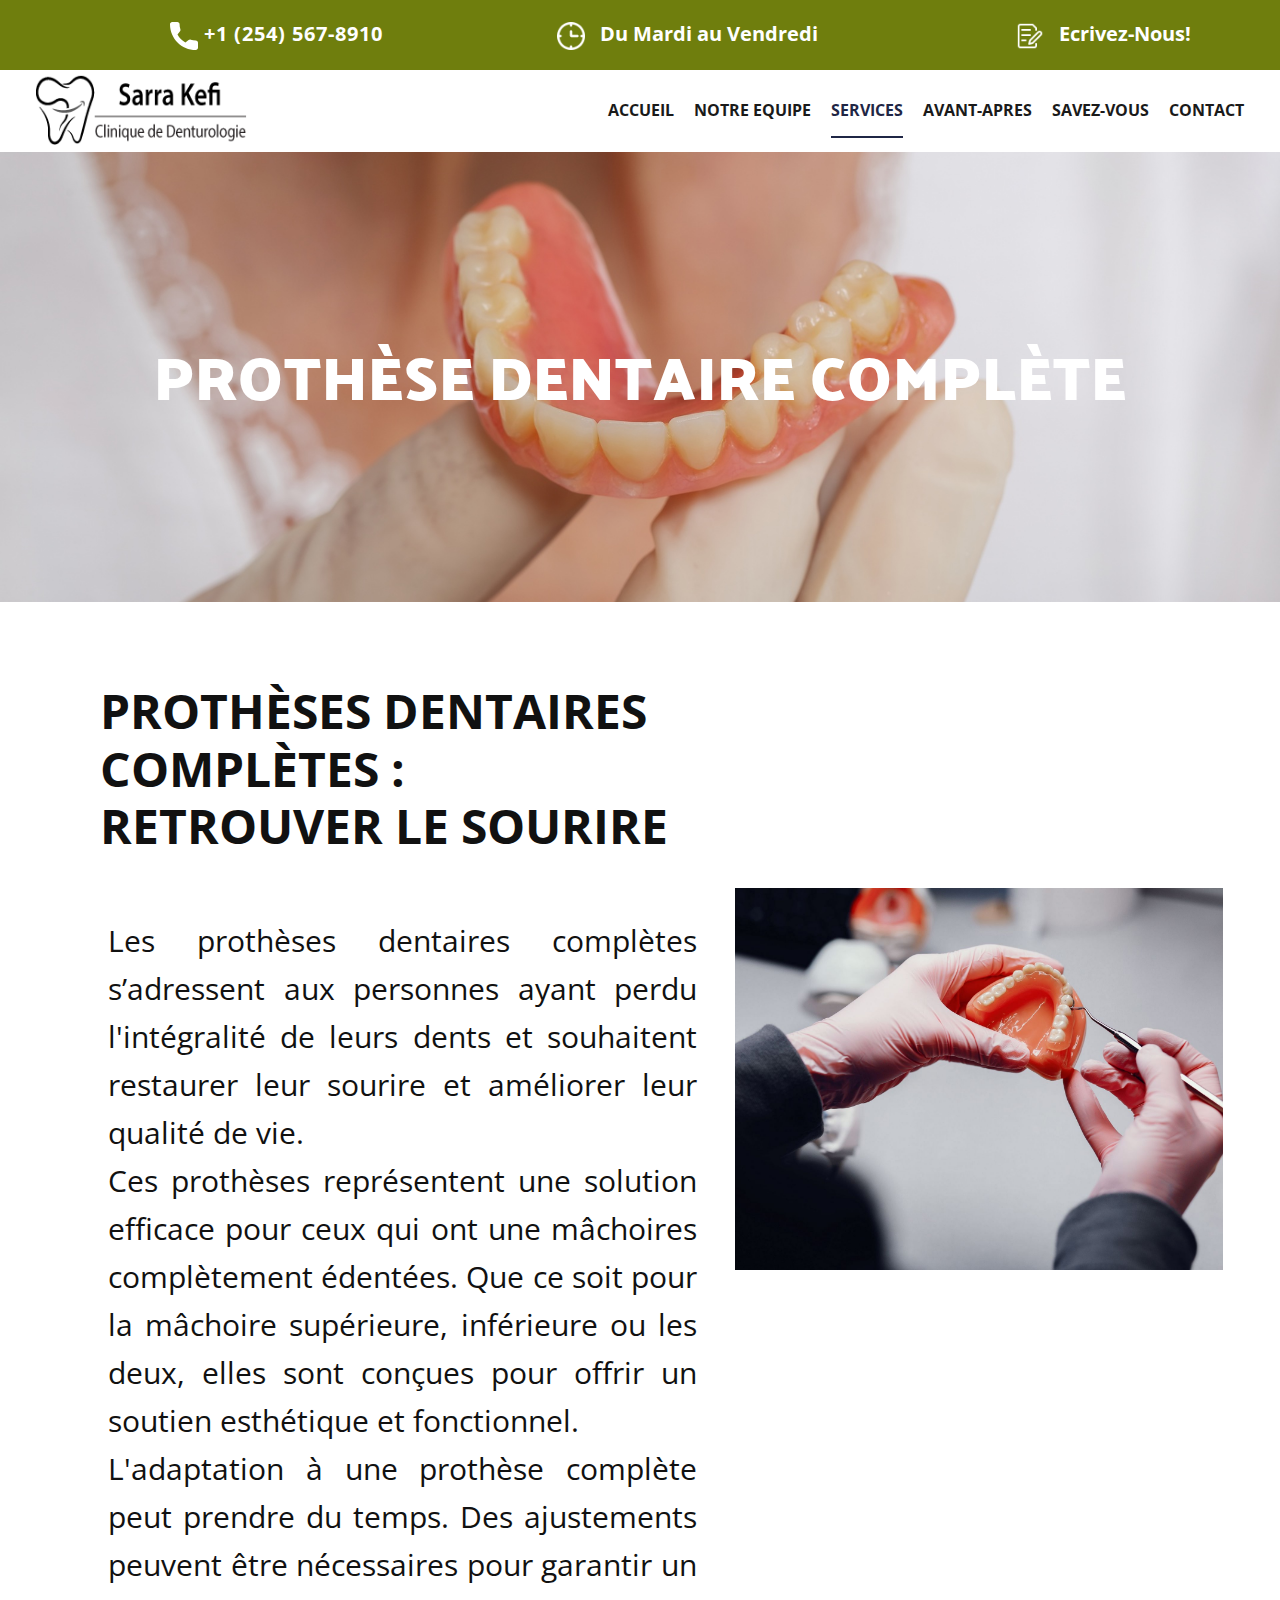
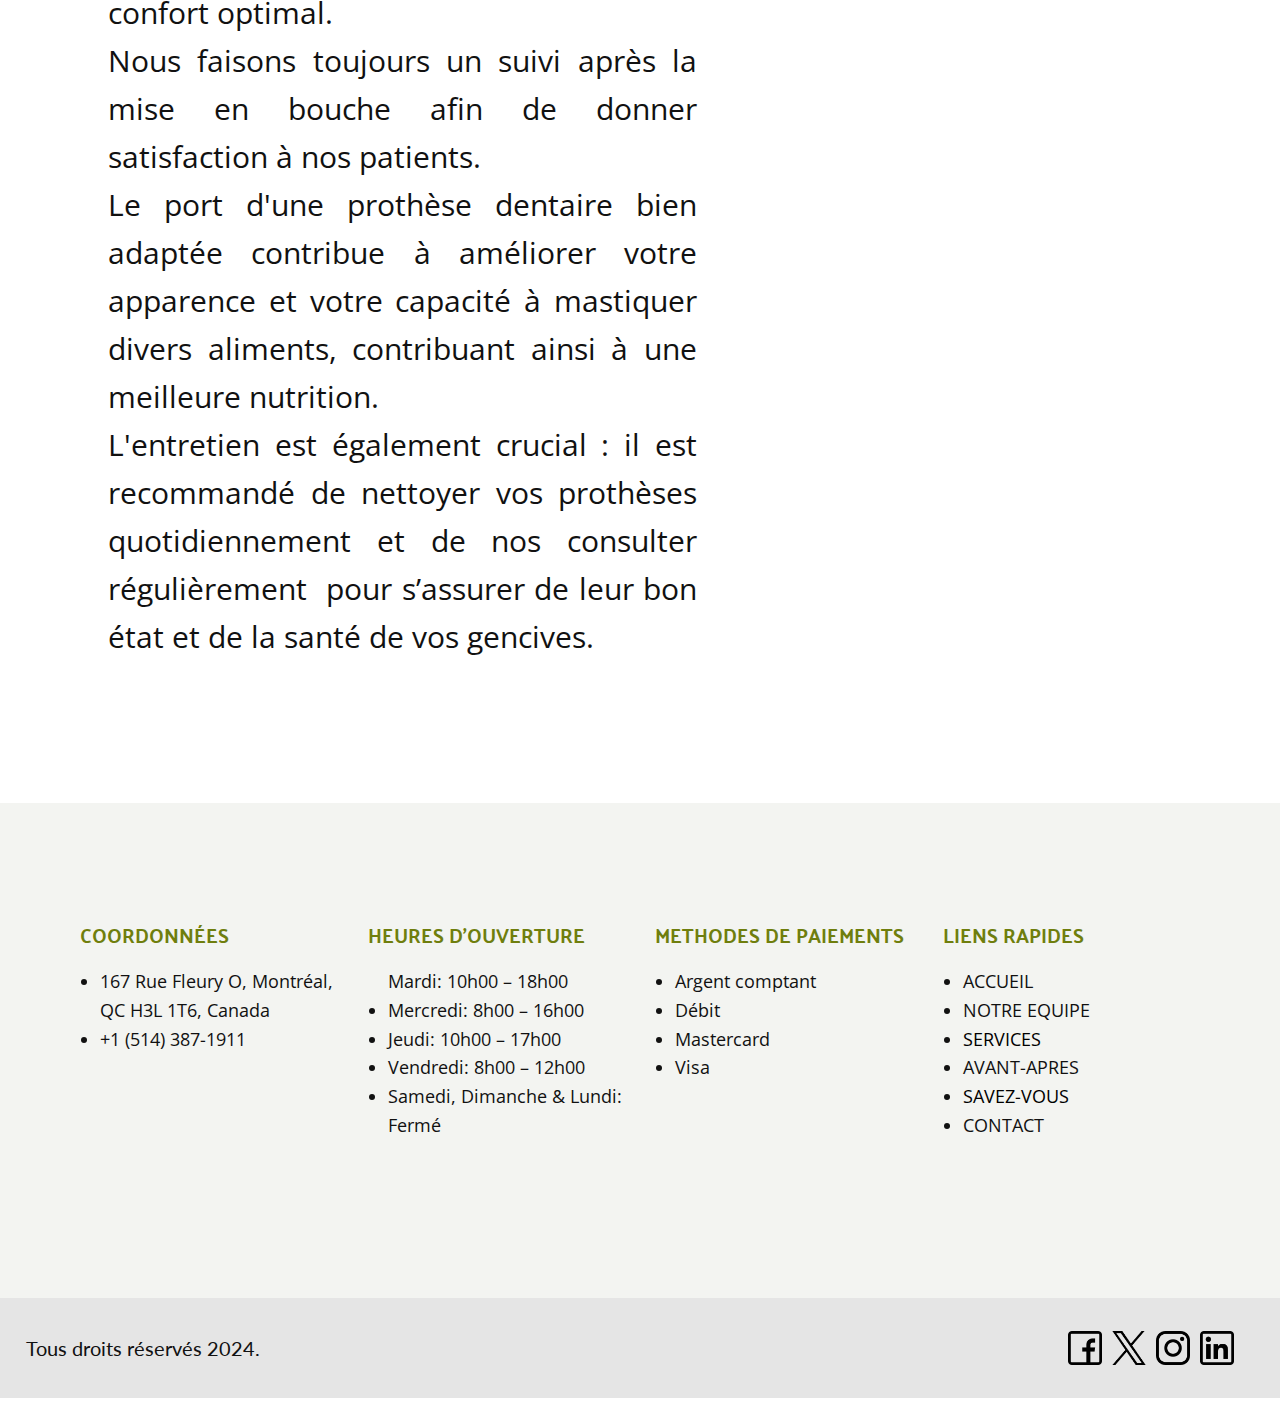
<file: SERVICES.html>
<!DOCTYPE html>
<html style="font-size: 16px;" lang="fr"><head>
    <meta name="viewport" content="width=device-width, initial-scale=1.0">
    <meta charset="utf-8">
    <meta name="keywords" content="​votre satisfaction est notre priorite, ​votre satisfaction est notre priorite, ​votre satisfaction est notre priorite, ​NOTRE EQUIPE">
    <meta name="description" content="">
    <title>SERVICES</title>
    <link rel="stylesheet" href="style.css" media="screen">
<link rel="stylesheet" href="SERVICES.css" media="screen">
    <script class="u-script" type="text/javascript" src="jquery.js" defer=""></script>
    <script class="u-script" type="text/javascript" src="script.js" defer=""></script>

    <link id="u-theme-google-font" rel="stylesheet" href="https://fonts.googleapis.com/css?family=Open+Sans:300,300i,400,400i,500,500i,600,600i,700,700i,800,800i|Palanquin+Dark:400,500,600,700">
    <link id="u-page-google-font" rel="stylesheet" href="https://fonts.googleapis.com/css?family=Lato:100,100i,300,300i,400,400i,700,700i,900,900i">
    
    
    
    
    
    <script type="application/ld+json">{
		"@context": "http://schema.org",
		"@type": "Organization",
		"name": "",
		"logo": "images/logo2_30092024.png",
		"sameAs": []
}</script>
    <meta name="theme-color" content="#1f2645">
    <meta property="og:title" content="SERVICES">
    <meta property="og:type" content="website">
  <meta data-intl-tel-input-cdn-path="intlTelInput/"></head>
  <body class="u-body u-xl-mode" data-lang="fr"><header class=" u-border-no-bottom u-border-no-left u-border-no-right u-border-no-top u-clearfix u-header u-section-row-container" id="sec-abaa" style="background-image: none"><div class="u-section-rows">
        <div class="u-custom-color-1 u-section-row u-sticky u-sticky-a2c8 u-valign-middle-xl u-section-row-1" id="sec-9a1a">
          
          
          
          
          
          <div class="u-clearfix u-sheet u-valign-middle-sm u-sheet-1">
            <div class="u-align-center u-clearfix u-expanded-width-lg u-expanded-width-sm u-gutter-0 u-layout-wrap u-layout-wrap-1">
              <div class="u-layout">
                <div class="u-layout-row">
                  <div class="u-container-style u-layout-cell u-size-20 u-layout-cell-1">
                    <div class="u-container-layout u-container-layout-1">
                      <a href="tel:+1 (234) 567-8910" class="u-active-none u-align-center u-btn u-button-style u-hover-none u-none u-text-hover-black u-btn-1"><span class="u-icon u-text-white u-icon-1"><svg class="u-svg-content" viewBox="0 0 405.333 405.333" x="0px" y="0px" style="width: 1em; height: 1em;"><path d="M373.333,266.88c-25.003,0-49.493-3.904-72.704-11.563c-11.328-3.904-24.192-0.896-31.637,6.699l-46.016,34.752    c-52.8-28.181-86.592-61.952-114.389-114.368l33.813-44.928c8.512-8.512,11.563-20.971,7.915-32.64    C142.592,81.472,138.667,56.96,138.667,32c0-17.643-14.357-32-32-32H32C14.357,0,0,14.357,0,32    c0,205.845,167.488,373.333,373.333,373.333c17.643,0,32-14.357,32-32V298.88C405.333,281.237,390.976,266.88,373.333,266.88z"></path></svg></span>&nbsp;+1 (254) 567-8910
                      </a>
                    </div>
                  </div>
                  <div class="u-container-style u-layout-cell u-size-20 u-layout-cell-2">
                    <div class="u-container-layout u-container-layout-2">
                      <a href="" class="u-active-none u-align-center-lg u-align-center-sm u-align-center-xl u-align-center-xs u-align-right-md u-btn u-button-style u-hover-none u-none u-text-hover-black u-text-white u-btn-2"><span class="u-file-icon u-icon u-text-white u-icon-2"><img src="images/1570440-a12996b7.png" alt=""></span> &nbsp; ​Du Mardi au Vendredi&nbsp;
                      </a>
                    </div>
                  </div>
                  <div class="u-container-align-center u-container-style u-layout-cell u-size-20 u-layout-cell-3">
                    <div class="u-container-layout u-valign-middle-lg u-container-layout-3">
                      <a href="" class="u-active-none u-align-center u-btn u-button-style u-hover-none u-none u-text-hover-black u-text-white u-btn-3"><span class="u-file-icon u-icon u-text-white u-icon-3"><img src="images/4223752-ccfdb0de.png" alt=""></span> &nbsp; Ecrivez-Nous!
                      </a>
                    </div>
                  </div>
                </div>
              </div>
            </div>
          </div>
        </div>
        <div class="u-clearfix u-section-row" data-animation-name="" data-animation-duration="0" data-animation-delay="0" data-animation-direction="" id="sec-a9fc">
          <div class="u-clearfix u-sheet u-sheet-2">
            <nav class="u-align-right u-menu u-menu-one-level u-offcanvas u-menu-1" data-responsive-from="MD" data-position="MENU">
              <div class="menu-collapse" style="font-size: 1rem; letter-spacing: 0px; font-weight: 700; text-transform: uppercase;">
                <a class="u-button-style u-custom-active-border-color u-custom-active-color u-custom-border u-custom-border-color u-custom-borders u-custom-hover-border-color u-custom-hover-color u-custom-left-right-menu-spacing u-custom-padding-bottom u-custom-text-active-color u-custom-text-color u-custom-text-hover-color u-custom-top-bottom-menu-spacing u-nav-link u-text-active-palette-1-base u-text-hover-palette-2-base" href="#">
                  <svg class="u-svg-link" viewBox="0 0 24 24"><use xmlns:xlink="http://www.w3.org/1999/xlink" xlink:href="#menu-hamburger"></use></svg>
                  <svg class="u-svg-content" version="1.1" id="menu-hamburger" viewBox="0 0 16 16" x="0px" y="0px" xmlns:xlink="http://www.w3.org/1999/xlink" xmlns="http://www.w3.org/2000/svg"><g><rect y="1" width="16" height="2"></rect><rect y="7" width="16" height="2"></rect><rect y="13" width="16" height="2"></rect>
</g></svg>
                </a>
              </div>
              <div class="u-custom-menu u-nav-container" wfd-invisible="true">
                <ul class="u-nav u-spacing-20 u-unstyled u-nav-1"><li class="u-nav-item"><a class="u-border-2 u-border-active-palette-1-base u-border-hover-custom-color-1 u-border-no-left u-border-no-right u-border-no-top u-button-style u-nav-link u-text-active-palette-1-base u-text-grey-90 u-text-hover-custom-color-1" href="#" style="padding: 18px 0px;">ACCUEIL</a>
</li><li class="u-nav-item"><a class="u-border-2 u-border-active-palette-1-base u-border-hover-custom-color-1 u-border-no-left u-border-no-right u-border-no-top u-button-style u-nav-link u-text-active-palette-1-base u-text-grey-90 u-text-hover-custom-color-1" href="ACCUEIL.html#sec-c3a1" target="_blank" style="padding: 18px 0px;">NOTRE EQUIPE</a>
</li><li class="u-nav-item"><a class="u-border-2 u-border-active-palette-1-base u-border-hover-custom-color-1 u-border-no-left u-border-no-right u-border-no-top u-button-style u-nav-link u-text-active-palette-1-base u-text-grey-90 u-text-hover-custom-color-1" href="ACCUEIL.html#sec-c3a1" style="padding: 18px 0px;">SERVICES</a>
</li><li class="u-nav-item"><a class="u-border-2 u-border-active-palette-1-base u-border-hover-custom-color-1 u-border-no-left u-border-no-right u-border-no-top u-button-style u-nav-link u-text-active-palette-1-base u-text-grey-90 u-text-hover-custom-color-1" href="ACCUEIL.html#sec-c3a1" style="padding: 18px 0px;">AVANT-APRES</a>
</li><li class="u-nav-item"><a class="u-border-2 u-border-active-palette-1-base u-border-hover-custom-color-1 u-border-no-left u-border-no-right u-border-no-top u-button-style u-nav-link u-text-active-palette-1-base u-text-grey-90 u-text-hover-custom-color-1" href="ACCUEIL.html#sec-c3a1" style="padding: 18px 0px;">SAVEZ-VOUS</a>
</li><li class="u-nav-item"><a class="u-border-2 u-border-active-palette-1-base u-border-hover-custom-color-1 u-border-no-left u-border-no-right u-border-no-top u-button-style u-nav-link u-text-active-palette-1-base u-text-grey-90 u-text-hover-custom-color-1" href="CONTACT.html" style="padding: 18px 0px;">CONTACT</a>
</li></ul>
              </div>
              <div class="u-custom-menu u-nav-container-collapse">
                <div class="u-container-style u-expanded-width-xs u-grey-90 u-inner-container-layout u-opacity u-opacity-95 u-sidenav u-sidenav-1" data-offcanvas-width="440.3543">
                  <div class="u-inner-container-layout u-sidenav-overflow">
                    <div class="u-menu-close u-menu-close-1"></div>
                    <ul class="u-align-center u-nav u-popupmenu-items u-spacing-0 u-unstyled u-nav-2"><li class="u-nav-item"><a class="u-button-style u-nav-link" href="#">ACCUEIL</a>
</li><li class="u-nav-item"><a class="u-button-style u-nav-link" href="ACCUEIL.html#sec-c3a1" target="_blank">NOTRE EQUIPE</a>
</li><li class="u-nav-item"><a class="u-button-style u-nav-link">SERVICES</a>
</li><li class="u-nav-item"><a class="u-button-style u-nav-link">AVANT-APRES</a>
</li><li class="u-nav-item"><a class="u-button-style u-nav-link">SAVEZ-VOUS</a>
</li><li class="u-nav-item"><a class="u-button-style u-nav-link" href="CONTACT.html">CONTACT</a>
</li></ul>
                  </div>
                </div>
                <div class="u-black u-menu-overlay u-opacity u-opacity-70" wfd-invisible="true"></div>
              </div>
            </nav>
            <a href="" class="u-image u-logo u-image-1" data-image-width="230" data-image-height="90" rel="nofollow">
              <img src="images/logo2_30092024.png" class="u-logo-image u-logo-image-1">
            </a>
          </div>
          
          
          
          
          
        </div>
      </div></header>
    <section class="u-clearfix u-image u-valign-middle u-section-1" id="sec-8528" data-image-width="1920" data-image-height="1280">
      <h1 class="u-align-center u-text u-text-default u-text-font u-text-white u-text-1"> Prothèse dentaire complète</h1>
    </section>
    <section class="u-clearfix u-container-align-center u-valign-bottom-sm u-section-2" id="carousel_4963">
      <div class="u-clearfix u-sheet u-sheet-1">
        <div class="data-layout-selected u-clearfix u-expanded-width u-layout-wrap u-layout-wrap-1">
          <div class="u-layout" style="">
            <div class="u-layout-row" style="">
              <div class="u-container-style u-layout-cell u-size-35 u-layout-cell-1">
                <div class="u-container-layout u-container-layout-1">
                  <h3 class="u-custom-font u-text u-text-font u-text-1"> Prothèses Dentaires Complètes : Retrouver le Sourire<br>
                  </h3>
                  <p class="u-align-justify u-custom-font u-text u-text-font u-text-2"> Les prothèses dentaires complètes s’adressent aux personnes ayant perdu l'intégralité de leurs dents et souhaitent restaurer leur sourire et améliorer leur qualité de vie.&nbsp;<br>Ces ​prothèses représentent une solution efficace pour ceux qui ont une&nbsp;mâchoires complètement édentées.&nbsp;Que ce soit pour la mâchoire supérieure, inférieure ou les deux, elles sont conçues pour offrir un soutien esthétique et fonctionnel.<br>L'adaptation à une prothèse complète peut prendre du temps. Des ajustements peuvent être nécessaires pour garantir un confort optimal.<br>Nous faisons toujours un suivi après la mise en bouche afin&nbsp;de donner satisfaction à nos patients.&nbsp;<br>Le port d'une prothèse dentaire bien adaptée contribue à améliorer votre apparence et votre capacité à mastiquer divers aliments, contribuant ainsi à une meilleure nutrition.<br>L'entretien est également crucial : il est recommandé de nettoyer vos prothèses quotidiennement et de nos consulter régulièrement&nbsp; pour s’assurer de leur bon état et de la santé de vos gencives.<br>
                    <br>
                  </p>
                </div>
              </div>
              <div class="u-container-style u-layout-cell u-size-25 u-layout-cell-2">
                <div class="u-container-layout u-container-layout-2">
                  <img class="u-align-center u-image u-image-1" src="images/artificial-jaw-dentist-s-office1--.jpg" data-image-width="2880" data-image-height="1920">
                </div>
              </div>
            </div>
          </div>
        </div>
      </div>
    </section>
    <section class="u-clearfix u-custom-color-3 u-section-3" id="sec-eef1">
      <div class="u-clearfix u-sheet u-sheet-1">
        <div class="u-expanded-width u-list u-list-1">
          <div class="u-repeater u-repeater-1">
            <div class="u-container-align-left u-container-style u-list-item u-repeater-item u-list-item-1">
              <div class="u-container-layout u-similar-container u-valign-top-lg u-valign-top-md u-valign-top-xl u-container-layout-1">
                <h4 class="u-align-left u-text u-text-custom-color-1 u-text-default-lg u-text-default-xl u-text-1"> COORDONNÉES</h4>
                <ul class="u-align-left u-text u-text-default u-text-2">
                  <li>167 Rue Fleury O, Montréal, QC H3L 1T6, Canada</li>
                  <li> +1 (514) 387-1911<br>
                  </li>
                </ul>
              </div>
            </div>
            <div class="u-container-align-left u-container-style u-list-item u-repeater-item u-list-item-2">
              <div class="u-container-layout u-similar-container u-valign-top-lg u-valign-top-md u-valign-top-xl u-container-layout-2">
                <h4 class="u-align-left u-text u-text-custom-color-1 u-text-default-lg u-text-default-xl u-text-3"> HEURES D'OUVERTURE</h4>
                <ul class="u-align-left u-text u-text-default u-text-4">
                  <li<li>Mardi:  10h00 – 18h00 </li>
                  <li>Mercredi:  8h00 – 16h00 </li>
                  <li>Jeudi:  10h00 – 17h00 </li>
                  <li>Vendredi:  8h00 – 12h00 </li>
                  <li>Samedi,  Dimanche &amp; Lundi:  Fermé</li>
                </ul>
              </div>
            </div>
            <div class="u-container-align-left u-container-style u-list-item u-repeater-item u-list-item-3">
              <div class="u-container-layout u-similar-container u-valign-top-lg u-valign-top-md u-valign-top-xl u-container-layout-3">
                <h4 class="u-align-left u-text u-text-custom-color-1 u-text-default-lg u-text-default-xl u-text-5"> METHODES DE PAIEMENTS</h4>
                <ul class="u-align-left u-text u-text-default u-text-6">
                  <li>Argent comptant<br>
                  </li>
                  <li>Débit<br>
                  </li>
                  <li>Mastercard<br>
                  </li>
                  <li> Visa</li>
                </ul>
              </div>
            </div>
            <div class="u-container-align-left u-container-style u-list-item u-repeater-item u-list-item-4">
              <div class="u-container-layout u-similar-container u-valign-top-lg u-valign-top-md u-valign-top-xl u-container-layout-4">
                <h4 class="u-align-left u-text u-text-custom-color-1 u-text-default-lg u-text-default-xl u-text-7"> LIENS RAPIDES</h4>
                <ul class="u-align-left u-text u-text-default u-text-8">
                  <li>
                    <a href="" class="u-active-none u-border-none u-btn u-button-link u-button-style u-hover-none u-none u-text-body-color u-text-hover-custom-color-1 u-btn-1" rel="nofollow"> ACCUEIL</a>
                  </li>
                  <li>
                    <a href="" class="u-active-none u-border-none u-btn u-button-link u-button-style u-hover-none u-none u-text-body-color u-text-hover-custom-color-1 u-btn-2" rel="nofollow">NOTRE EQUIPE</a>
                  </li>
                  <li>
                    <a href="" class="u-active-none u-border-none u-btn u-button-link u-button-style u-hover-none u-none u-text-black u-text-hover-custom-color-1 u-btn-3" rel="nofollow">SERVICES</a>
                  </li>
                  <li>
                    <a href="" class="u-active-none u-border-none u-btn u-button-link u-button-style u-hover-none u-none u-text-body-color u-text-hover-custom-color-1 u-btn-4" rel="nofollow">AVANT-APRES</a>
                  </li>
                  <li>
                    <a href="" class="u-active-none u-border-none u-btn u-button-link u-button-style u-hover-none u-none u-text-black u-text-hover-custom-color-1 u-btn-5" rel="nofollow">SAVEZ-VOUS</a>
                  </li>
                  <li>
                    <a href="" class="u-active-none u-border-none u-btn u-button-link u-button-style u-hover-none u-none u-text-body-color u-text-hover-custom-color-1 u-btn-6" rel="nofollow">CONTACT</a>
                  </li>
                </ul>
              </div>
            </div>
          </div>
        </div>
      </div>
    </section>
    
    
    
    <footer class="u-clearfix u-container-align-center u-custom-color-3 u-footer u-valign-middle u-footer" id="sec-7bae"><div class="u-align-center u-clearfix u-expanded-width u-grey-10 u-gutter-10 u-layout-wrap u-layout-wrap-1">
        <div class="u-gutter-0 u-layout">
          <div class="u-layout-row">
            <div class="u-align-center-sm u-align-right-md u-container-style u-layout-cell u-shape-rectangle u-size-30 u-layout-cell-1">
              <div class="u-container-layout u-valign-middle-lg u-valign-middle-xl u-container-layout-1">
                <p class="u-align-center-sm u-align-center-xs u-text u-text-default u-text-1">Tous&nbsp;droits réservés&nbsp;2024.</p>
              </div>
            </div>
            <div class="u-align-center-sm u-align-center-xs u-align-left-md u-align-right-lg u-align-right-xl u-container-style u-layout-cell u-right-cell u-shape-rectangle u-size-30 u-layout-cell-2">
              <div class="u-container-layout u-valign-middle-lg u-valign-middle-md u-valign-middle-xl u-container-layout-2">
                <div class="u-align-center-sm u-align-center-xs u-align-right-lg u-align-right-md u-align-right-xl u-social-icons u-spacing-10 u-social-icons-1">
                  <a class="u-social-url" title="facebook" target="_blank" href=""><span class="u-file-icon u-icon u-social-facebook u-social-icon u-icon-1"><img src="images/747374.png" alt=""></span>
                  </a>
                  <a class="u-social-url" title="twitter" target="_blank" href=""><span class="u-file-icon u-icon u-social-icon u-social-twitter u-icon-2"><img src="images/11823292.png" alt=""></span>
                  </a>
                  <a class="u-social-url" title="instagram" target="_blank" href=""><span class="u-file-icon u-icon u-social-icon u-social-instagram u-icon-3"><img src="images/87390.png" alt=""></span>
                  </a>
                  <a class="u-social-url" title="linkedin" target="_blank" href=""><span class="u-file-icon u-icon u-social-icon u-social-linkedin u-icon-4"><img src="images/1384088.png" alt=""></span>
                  </a>
                </div>
              </div>
            </div>
          </div>
        </div>
      </div></footer>
    <span style="height: 64px; width: 64px; margin-left: 0px; margin-right: auto; margin-top: 0px; background-image: none; right: 20px; bottom: 80px; padding: 22px;" class="u-back-to-top u-custom-color-1 u-icon u-icon-rounded u-opacity u-opacity-85" data-href="#">
        <svg class="u-svg-link" preserveAspectRatio="xMidYMin slice" viewBox="0 0 551.13 551.13"><use xmlns:xlink="http://www.w3.org/1999/xlink" xlink:href="#svg-1d98"></use></svg>
        <svg class="u-svg-content" enable-background="new 0 0 551.13 551.13" viewBox="0 0 551.13 551.13" xmlns="http://www.w3.org/2000/svg" id="svg-1d98"><path d="m275.565 189.451 223.897 223.897h51.668l-275.565-275.565-275.565 275.565h51.668z"></path></svg>
    </span>
  
</body></html>
</file>
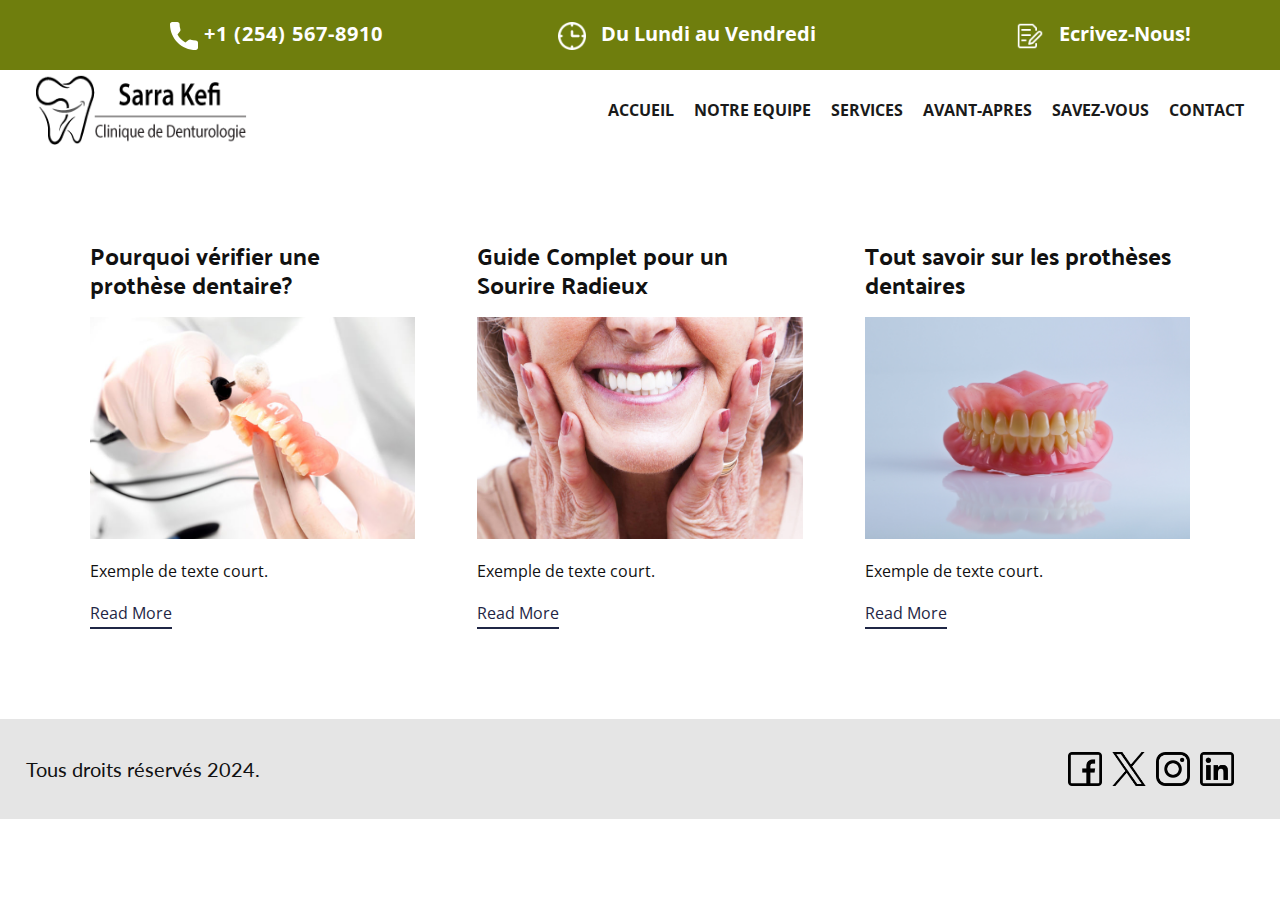
<file: blog/blog.html>
<!DOCTYPE html>
<html style="font-size: 16px;" lang="fr"><head>
    <meta name="viewport" content="width=device-width, initial-scale=1.0">
    <meta charset="utf-8">
    <meta name="keywords" content="">
    <meta name="description" content="">
    <title>Blog Template</title>
    <link rel="stylesheet" href="../style.css" media="screen">
<link rel="stylesheet" href="../Blog-Template.css" media="screen">
    <script class="u-script" type="text/javascript" src="../jquery.js" defer=""></script>
    <script class="u-script" type="text/javascript" src="../script.js" defer=""></script>
    <link id="u-theme-google-font" rel="stylesheet" href="https://fonts.googleapis.com/css?family=Open+Sans:300,300i,400,400i,500,500i,600,600i,700,700i,800,800i|Palanquin+Dark:400,500,600,700">
    <link id="u-page-google-font" rel="stylesheet" href="https://fonts.googleapis.com/css?family=Lato:100,100i,300,300i,400,400i,700,700i,900,900i">
    
    
    
    <script type="application/ld+json">{
		"@context": "http://schema.org",
		"@type": "Organization",
		"name": "",
		"logo": "images/logo2_30092024.png",
		"sameAs": []
}</script>
    <meta name="theme-color" content="#1f2645">
  <meta data-intl-tel-input-cdn-path="intlTelInput/"></head>
  <body class="u-body u-xl-mode" data-lang="fr"><header class=" u-border-no-bottom u-border-no-left u-border-no-right u-border-no-top u-clearfix u-header u-section-row-container" id="sec-abaa" style="background-image: none"><div class="u-section-rows">
        <div class="u-custom-color-1 u-section-row u-sticky u-sticky-a2c8 u-valign-middle-xl u-section-row-1" id="sec-9a1a">
          
          
          
          
          
          <div class="u-clearfix u-sheet u-valign-middle-sm u-sheet-1">
            <div class="u-align-center u-clearfix u-expanded-width-lg u-expanded-width-sm u-gutter-0 u-layout-wrap u-layout-wrap-1">
              <div class="u-layout">
                <div class="u-layout-row">
                  <div class="u-container-style u-layout-cell u-size-20 u-layout-cell-1">
                    <div class="u-container-layout u-container-layout-1">
                      <a href="../tel:+1 (234) 567-8910" class="u-active-none u-align-center u-btn u-button-style u-hover-none u-none u-text-hover-black u-btn-1"><span class="u-icon u-text-white u-icon-1"><svg class="u-svg-content" viewBox="0 0 405.333 405.333" x="0px" y="0px" style="width: 1em; height: 1em;"><path d="M373.333,266.88c-25.003,0-49.493-3.904-72.704-11.563c-11.328-3.904-24.192-0.896-31.637,6.699l-46.016,34.752    c-52.8-28.181-86.592-61.952-114.389-114.368l33.813-44.928c8.512-8.512,11.563-20.971,7.915-32.64    C142.592,81.472,138.667,56.96,138.667,32c0-17.643-14.357-32-32-32H32C14.357,0,0,14.357,0,32    c0,205.845,167.488,373.333,373.333,373.333c17.643,0,32-14.357,32-32V298.88C405.333,281.237,390.976,266.88,373.333,266.88z"></path></svg></span>&nbsp;+1 (254) 567-8910
                      </a>
                    </div>
                  </div>
                  <div class="u-container-style u-layout-cell u-size-20 u-layout-cell-2">
                    <div class="u-container-layout u-container-layout-2">
                      <a href="" class="u-active-none u-align-center-lg u-align-center-sm u-align-center-xl u-align-center-xs u-align-right-md u-btn u-button-style u-hover-none u-none u-text-hover-black u-text-white u-btn-2"><span class="u-file-icon u-icon u-text-white u-icon-2"><img src="../images/1570440-a12996b7.png" alt=""></span> &nbsp; ​Du Lundi au Vendredi&nbsp;
                      </a>
                    </div>
                  </div>
                  <div class="u-container-align-center u-container-style u-layout-cell u-size-20 u-layout-cell-3">
                    <div class="u-container-layout u-valign-middle-lg u-container-layout-3">
                      <a href="" class="u-active-none u-align-center u-btn u-button-style u-hover-none u-none u-text-hover-black u-text-white u-btn-3"><span class="u-file-icon u-icon u-text-white u-icon-3"><img src="../images/4223752-ccfdb0de.png" alt=""></span> &nbsp; Ecrivez-Nous!
                      </a>
                    </div>
                  </div>
                </div>
              </div>
            </div>
          </div>
        </div>
        <div class="u-clearfix u-section-row" data-animation-name="" data-animation-duration="0" data-animation-delay="0" data-animation-direction="" id="sec-a9fc">
          <div class="u-clearfix u-sheet u-sheet-2">
            <nav class="u-align-right u-menu u-menu-one-level u-offcanvas u-menu-1" data-responsive-from="MD" data-position="MENU">
              <div class="menu-collapse" style="font-size: 1rem; letter-spacing: 0px; font-weight: 700; text-transform: uppercase;">
                <a class="u-button-style u-custom-active-border-color u-custom-active-color u-custom-border u-custom-border-color u-custom-borders u-custom-hover-border-color u-custom-hover-color u-custom-left-right-menu-spacing u-custom-padding-bottom u-custom-text-active-color u-custom-text-color u-custom-text-hover-color u-custom-top-bottom-menu-spacing u-nav-link u-text-active-palette-1-base u-text-hover-palette-2-base" href="#">
                  <svg class="u-svg-link" viewBox="0 0 24 24"><use xmlns:xlink="http://www.w3.org/1999/xlink" xlink:href="#menu-hamburger"></use></svg>
                  <svg class="u-svg-content" version="1.1" id="menu-hamburger" viewBox="0 0 16 16" x="0px" y="0px" xmlns:xlink="http://www.w3.org/1999/xlink" xmlns="http://www.w3.org/2000/svg"><g><rect y="1" width="16" height="2"></rect><rect y="7" width="16" height="2"></rect><rect y="13" width="16" height="2"></rect>
</g></svg>
                </a>
              </div>
              <div class="u-custom-menu u-nav-container" wfd-invisible="true">
                <ul class="u-nav u-spacing-20 u-unstyled u-nav-1"><li class="u-nav-item"><a class="u-border-2 u-border-active-palette-1-base u-border-hover-custom-color-1 u-border-no-left u-border-no-right u-border-no-top u-button-style u-nav-link u-text-active-palette-1-base u-text-grey-90 u-text-hover-custom-color-1" href="#" style="padding: 18px 0px;">ACCUEIL</a>
</li><li class="u-nav-item"><a class="u-border-2 u-border-active-palette-1-base u-border-hover-custom-color-1 u-border-no-left u-border-no-right u-border-no-top u-button-style u-nav-link u-text-active-palette-1-base u-text-grey-90 u-text-hover-custom-color-1" href="../ACCUEIL.html#sec-c3a1" target="_blank" style="padding: 18px 0px;">NOTRE EQUIPE</a>
</li><li class="u-nav-item"><a class="u-border-2 u-border-active-palette-1-base u-border-hover-custom-color-1 u-border-no-left u-border-no-right u-border-no-top u-button-style u-nav-link u-text-active-palette-1-base u-text-grey-90 u-text-hover-custom-color-1" style="padding: 18px 0px;">SERVICES</a>
</li><li class="u-nav-item"><a class="u-border-2 u-border-active-palette-1-base u-border-hover-custom-color-1 u-border-no-left u-border-no-right u-border-no-top u-button-style u-nav-link u-text-active-palette-1-base u-text-grey-90 u-text-hover-custom-color-1" style="padding: 18px 0px;">AVANT-APRES</a>
</li><li class="u-nav-item"><a class="u-border-2 u-border-active-palette-1-base u-border-hover-custom-color-1 u-border-no-left u-border-no-right u-border-no-top u-button-style u-nav-link u-text-active-palette-1-base u-text-grey-90 u-text-hover-custom-color-1" style="padding: 18px 0px;">SAVEZ-VOUS</a>
</li><li class="u-nav-item"><a class="u-border-2 u-border-active-palette-1-base u-border-hover-custom-color-1 u-border-no-left u-border-no-right u-border-no-top u-button-style u-nav-link u-text-active-palette-1-base u-text-grey-90 u-text-hover-custom-color-1" href="../CONTACT.html" style="padding: 18px 0px;">CONTACT</a>
</li></ul>
              </div>
              <div class="u-custom-menu u-nav-container-collapse">
                <div class="u-container-style u-expanded-width-xs u-grey-90 u-inner-container-layout u-opacity u-opacity-95 u-sidenav u-sidenav-1" data-offcanvas-width="440.3543">
                  <div class="u-inner-container-layout u-sidenav-overflow">
                    <div class="u-menu-close u-menu-close-1"></div>
                    <ul class="u-align-center u-nav u-popupmenu-items u-spacing-0 u-unstyled u-nav-2"><li class="u-nav-item"><a class="u-button-style u-nav-link" href="#">ACCUEIL</a>
</li><li class="u-nav-item"><a class="u-button-style u-nav-link" href="../ACCUEIL.html#sec-c3a1" target="_blank">NOTRE EQUIPE</a>
</li><li class="u-nav-item"><a class="u-button-style u-nav-link">SERVICES</a>
</li><li class="u-nav-item"><a class="u-button-style u-nav-link">AVANT-APRES</a>
</li><li class="u-nav-item"><a class="u-button-style u-nav-link">SAVEZ-VOUS</a>
</li><li class="u-nav-item"><a class="u-button-style u-nav-link" href="../CONTACT.html">CONTACT</a>
</li></ul>
                  </div>
                </div>
                <div class="u-black u-menu-overlay u-opacity u-opacity-70" wfd-invisible="true"></div>
              </div>
            </nav>
            <a href="" class="u-image u-logo u-image-1" data-image-width="230" data-image-height="90" rel="nofollow">
              <img src="../images/logo2_30092024.png" class="u-logo-image u-logo-image-1">
            </a>
          </div>
          
          
          
          
          
        </div>
      </div></header>
    <section class="u-clearfix u-section-1" id="sec-dda6">
      <div class="u-clearfix u-sheet u-valign-middle u-sheet-1"><!--blog--><!--blog_options_json--><!--{"type":"Recent","source":"","tags":"","count":""}--><!--/blog_options_json-->
        <div class="u-blog u-expanded-width u-blog-1">
          <div class="u-repeater u-repeater-1"><!--blog_post-->
            <div class="u-blog-post u-container-style u-repeater-item u-white u-repeater-item-1">
              <div class="u-container-layout u-similar-container u-valign-top u-container-layout-1"><!--blog_post_header-->
                <h4 class="u-blog-control u-text u-text-1">
                  <a class="u-post-header-link" href="../blog/pourquoi-vérifier-une-prothèse-dentaire-1.html">​​Pourquoi vérifier une prothèse dentaire?</a>
                </h4><!--/blog_post_header--><!--blog_post_image-->
                <a class="u-post-header-link" href="../blog/pourquoi-vérifier-une-prothèse-dentaire-1.html"><img alt="" class="u-blog-control u-expanded-width u-image u-image-default u-image-1" src="../images/40930-img_service_01.jpg"></a><!--/blog_post_image--><!--blog_post_content-->
                <div class="u-blog-control u-post-content u-text u-text-2 fr-view">Exemple de texte court.</div><!--/blog_post_content--><!--blog_post_readmore-->
                <a href="../blog/pourquoi-vérifier-une-prothèse-dentaire-1.html" class="u-blog-control u-border-2 u-border-no-left u-border-no-right u-border-no-top u-border-palette-1-base u-btn u-btn-rectangle u-button-style u-none u-btn-1"><!--blog_post_readmore_content--><!--options_json--><!--{"content":"Read More","defaultValue":"Lire la suite"}--><!--/options_json-->Read More<!--/blog_post_readmore_content--></a><!--/blog_post_readmore-->
              </div>
            </div><div class="u-blog-post u-container-style u-repeater-item u-video-cover u-white">
              <div class="u-container-layout u-similar-container u-valign-top u-container-layout-2"><!--blog_post_header-->
                <h4 class="u-blog-control u-text u-text-3">
                  <a class="u-post-header-link" href="../blog/guide-complet-pour-un-sourire-radieux.html">Guide Complet pour un Sourire R​adieux</a>
                </h4><!--/blog_post_header--><!--blog_post_image-->
                <a class="u-post-header-link" href="../blog/guide-complet-pour-un-sourire-radieux.html"><img alt="" class="u-blog-control u-expanded-width u-image u-image-default u-image-2" src="../images/hdr_01.jpg"></a><!--/blog_post_image--><!--blog_post_content-->
                <div class="u-blog-control u-post-content u-text u-text-4 fr-view">Exemple de texte court.</div><!--/blog_post_content--><!--blog_post_readmore-->
                <a href="../blog/guide-complet-pour-un-sourire-radieux.html" class="u-blog-control u-border-2 u-border-no-left u-border-no-right u-border-no-top u-border-palette-1-base u-btn u-btn-rectangle u-button-style u-none u-btn-2"><!--blog_post_readmore_content--><!--options_json--><!--{"content":"Read More","defaultValue":"Lire la suite"}--><!--/options_json-->Read More<!--/blog_post_readmore_content--></a><!--/blog_post_readmore-->
              </div>
            </div><div class="u-blog-post u-container-style u-repeater-item u-video-cover u-white">
              <div class="u-container-layout u-similar-container u-valign-top u-container-layout-3"><!--blog_post_header-->
                <h4 class="u-blog-control u-text u-text-5">
                  <a class="u-post-header-link" href="../blog/tout-savoir-sur-les-prothèses-dentaires.html">​Tout savoir sur les prothèses dentaires</a>
                </h4><!--/blog_post_header--><!--blog_post_image-->
                <a class="u-post-header-link" href="../blog/tout-savoir-sur-les-prothèses-dentaires.html"><img alt="" class="u-blog-control u-expanded-width u-image u-image-default u-image-3" src="../images/full-set-acrylic-denture-isolated-white-background.jpg"></a><!--/blog_post_image--><!--blog_post_content-->
                <div class="u-blog-control u-post-content u-text u-text-6 fr-view">Exemple de texte court.&nbsp;</div><!--/blog_post_content--><!--blog_post_readmore-->
                <a href="../blog/tout-savoir-sur-les-prothèses-dentaires.html" class="u-blog-control u-border-2 u-border-no-left u-border-no-right u-border-no-top u-border-palette-1-base u-btn u-btn-rectangle u-button-style u-none u-btn-3"><!--blog_post_readmore_content--><!--options_json--><!--{"content":"Read More","defaultValue":"Lire la suite"}--><!--/options_json-->Read More<!--/blog_post_readmore_content--></a><!--/blog_post_readmore-->
              </div>
            </div><!--/blog_post--><!--blog_post-->
            <!--/blog_post--><!--blog_post-->
            <!--/blog_post-->
          </div>
        </div><!--/blog-->
      </div>
    </section>
    
    
    
    <footer class="u-clearfix u-container-align-center u-custom-color-3 u-footer u-valign-middle u-footer" id="sec-7bae"><div class="u-align-center u-clearfix u-expanded-width u-grey-10 u-gutter-10 u-layout-wrap u-layout-wrap-1">
        <div class="u-gutter-0 u-layout">
          <div class="u-layout-row">
            <div class="u-align-center-sm u-align-right-md u-container-style u-layout-cell u-shape-rectangle u-size-30 u-layout-cell-1">
              <div class="u-container-layout u-valign-middle-lg u-valign-middle-xl u-container-layout-1">
                <p class="u-align-center-sm u-align-center-xs u-text u-text-default u-text-1">Tous&nbsp;droits réservés&nbsp;2024.</p>
              </div>
            </div>
            <div class="u-align-center-sm u-align-center-xs u-align-left-md u-align-right-lg u-align-right-xl u-container-style u-layout-cell u-right-cell u-shape-rectangle u-size-30 u-layout-cell-2">
              <div class="u-container-layout u-valign-middle-lg u-valign-middle-md u-valign-middle-xl u-container-layout-2">
                <div class="u-align-center-sm u-align-center-xs u-align-right-lg u-align-right-md u-align-right-xl u-social-icons u-spacing-10 u-social-icons-1">
                  <a class="u-social-url" title="facebook" target="_blank" href=""><span class="u-file-icon u-icon u-social-facebook u-social-icon u-icon-1"><img src="../images/747374.png" alt=""></span>
                  </a>
                  <a class="u-social-url" title="twitter" target="_blank" href=""><span class="u-file-icon u-icon u-social-icon u-social-twitter u-icon-2"><img src="../images/11823292.png" alt=""></span>
                  </a>
                  <a class="u-social-url" title="instagram" target="_blank" href=""><span class="u-file-icon u-icon u-social-icon u-social-instagram u-icon-3"><img src="../images/87390.png" alt=""></span>
                  </a>
                  <a class="u-social-url" title="linkedin" target="_blank" href=""><span class="u-file-icon u-icon u-social-icon u-social-linkedin u-icon-4"><img src="../images/1384088.png" alt=""></span>
                  </a>
                </div>
              </div>
            </div>
          </div>
        </div>
      </div></footer>
    
  
</body></html>
</file>
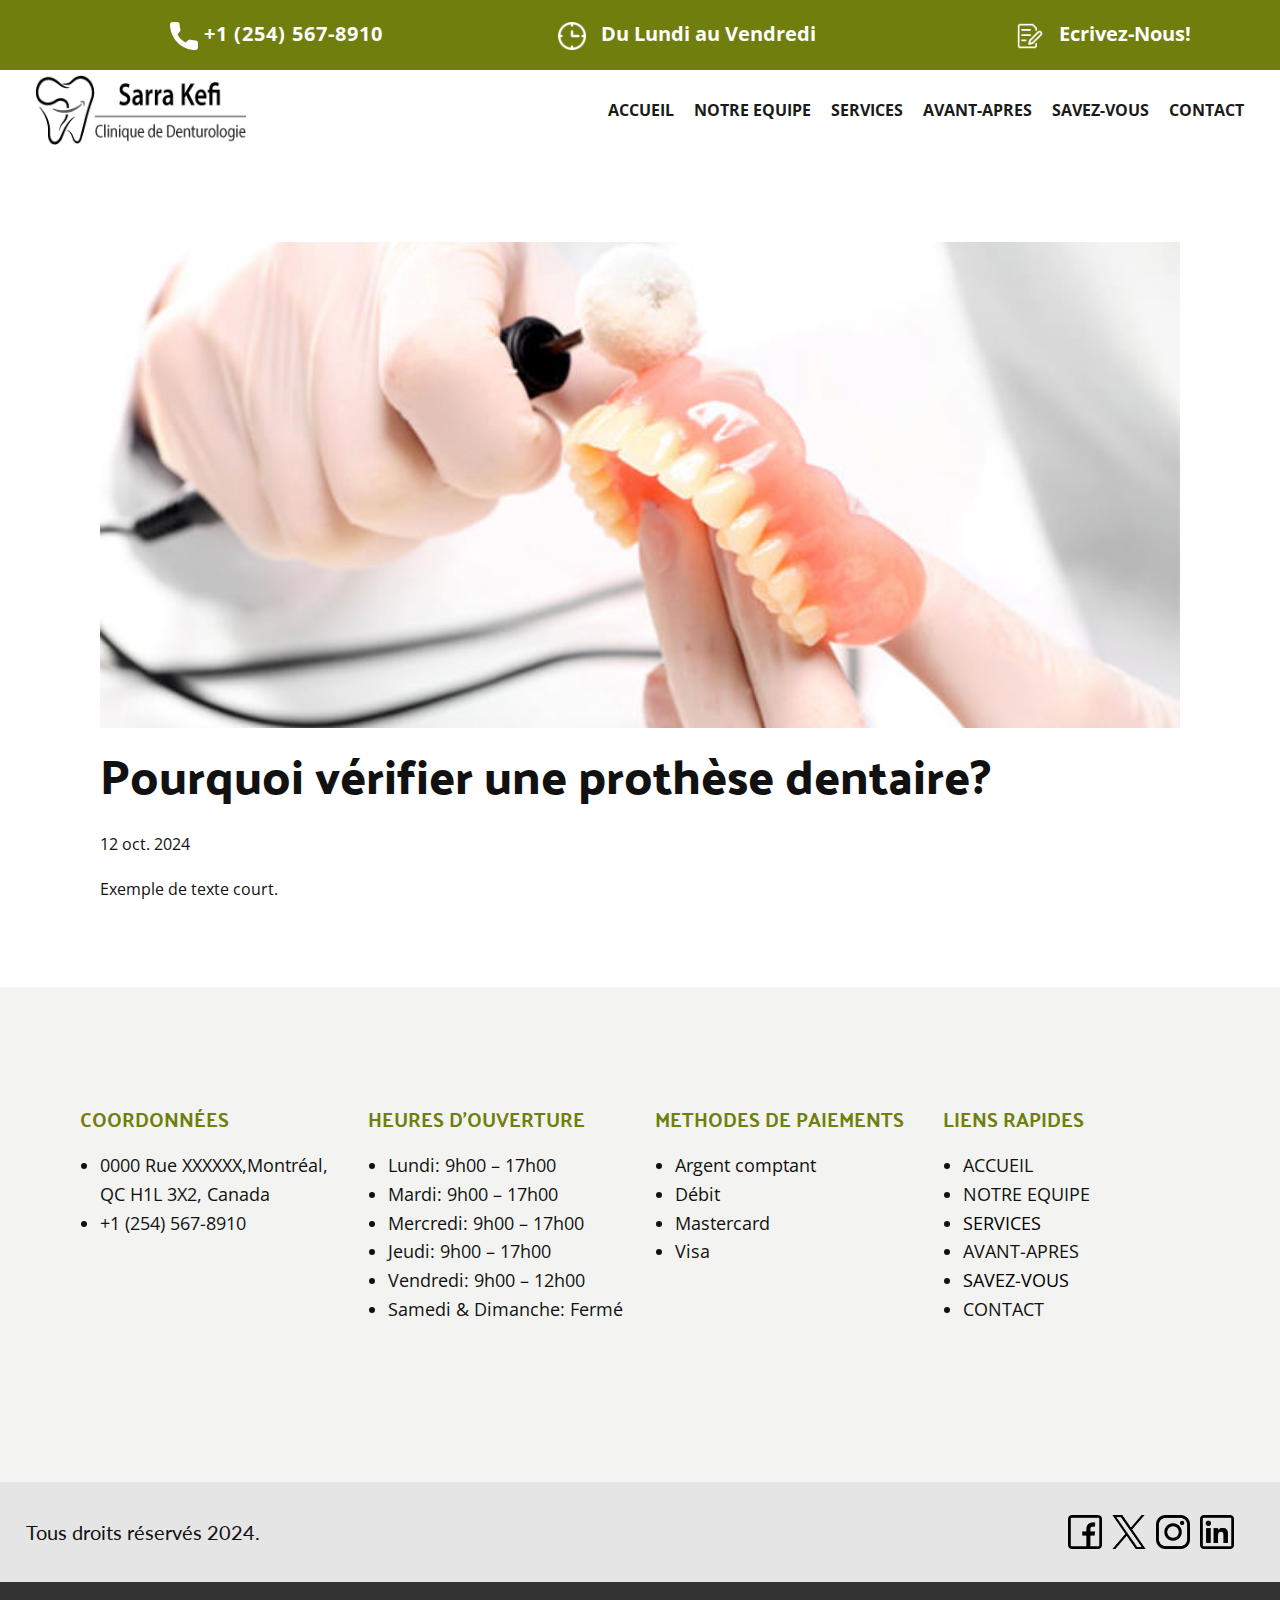
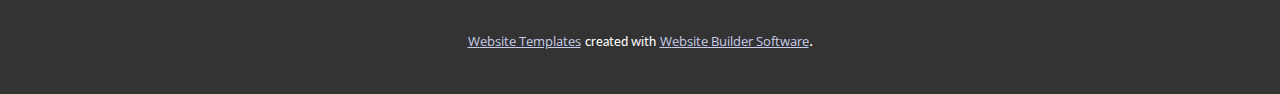
<file: blog/pourquoi-vérifier-une-prothèse-dentaire-1.html>
<!DOCTYPE html>
<html style="font-size: 16px;" lang="fr"><head>
    <meta name="viewport" content="width=device-width, initial-scale=1.0">
    <meta charset="utf-8">
    <meta name="keywords" content="Titre de publication 1">
    <meta name="description" content="">
    <title>​​Pourquoi vérifier une prothèse dentaire?</title>
    <link rel="stylesheet" href="../style.css" media="screen">
<link rel="stylesheet" href="../Post-Template.css" media="screen">
    <script class="u-script" type="text/javascript" src="../jquery.js" defer=""></script>
    <script class="u-script" type="text/javascript" src="../script.js" defer=""></script>
    <link id="u-theme-google-font" rel="stylesheet" href="https://fonts.googleapis.com/css?family=Open+Sans:300,300i,400,400i,500,500i,600,600i,700,700i,800,800i|Palanquin+Dark:400,500,600,700">
    <link id="u-page-google-font" rel="stylesheet" href="https://fonts.googleapis.com/css?family=Lato:100,100i,300,300i,400,400i,700,700i,900,900i">
    
    
    
    
    <script type="application/ld+json">{
		"@context": "http://schema.org",
		"@type": "Organization",
		"name": "",
		"logo": "images/logo2_30092024.png",
		"sameAs": []
}</script>
    <meta name="theme-color" content="#1f2645">
  <meta data-intl-tel-input-cdn-path="intlTelInput/"></head>
  <body class="u-body u-xl-mode" data-lang="fr"><header class=" u-border-no-bottom u-border-no-left u-border-no-right u-border-no-top u-clearfix u-header u-section-row-container" id="sec-abaa" style="background-image: none"><div class="u-section-rows">
        <div class="u-custom-color-1 u-section-row u-sticky u-sticky-a2c8 u-valign-middle-xl u-section-row-1" id="sec-9a1a">
          
          
          
          
          
          <div class="u-clearfix u-sheet u-valign-middle-sm u-sheet-1">
            <div class="u-align-center u-clearfix u-expanded-width-lg u-expanded-width-sm u-gutter-0 u-layout-wrap u-layout-wrap-1">
              <div class="u-layout">
                <div class="u-layout-row">
                  <div class="u-container-style u-layout-cell u-size-20 u-layout-cell-1">
                    <div class="u-container-layout u-container-layout-1">
                      <a href="../tel:+1 (234) 567-8910" class="u-active-none u-align-center u-btn u-button-style u-hover-none u-none u-text-hover-black u-btn-1"><span class="u-icon u-text-white u-icon-1"><svg class="u-svg-content" viewBox="0 0 405.333 405.333" x="0px" y="0px" style="width: 1em; height: 1em;"><path d="M373.333,266.88c-25.003,0-49.493-3.904-72.704-11.563c-11.328-3.904-24.192-0.896-31.637,6.699l-46.016,34.752    c-52.8-28.181-86.592-61.952-114.389-114.368l33.813-44.928c8.512-8.512,11.563-20.971,7.915-32.64    C142.592,81.472,138.667,56.96,138.667,32c0-17.643-14.357-32-32-32H32C14.357,0,0,14.357,0,32    c0,205.845,167.488,373.333,373.333,373.333c17.643,0,32-14.357,32-32V298.88C405.333,281.237,390.976,266.88,373.333,266.88z"></path></svg></span>&nbsp;+1 (254) 567-8910
                      </a>
                    </div>
                  </div>
                  <div class="u-container-style u-layout-cell u-size-20 u-layout-cell-2">
                    <div class="u-container-layout u-container-layout-2">
                      <a href="https://nicepage.com/k/exam-html-templates" class="u-active-none u-align-center-lg u-align-center-sm u-align-center-xl u-align-center-xs u-align-right-md u-btn u-button-style u-hover-none u-none u-text-hover-black u-text-white u-btn-2"><span class="u-file-icon u-icon u-text-white u-icon-2"><img src="../images/1570440-a12996b7.png" alt=""></span> &nbsp; ​Du Lundi au Vendredi&nbsp;
                      </a>
                    </div>
                  </div>
                  <div class="u-container-align-center u-container-style u-layout-cell u-size-20 u-layout-cell-3">
                    <div class="u-container-layout u-valign-middle-lg u-container-layout-3">
                      <a href="https://nicepage.com/k/exam-html-templates" class="u-active-none u-align-center u-btn u-button-style u-hover-none u-none u-text-hover-black u-text-white u-btn-3"><span class="u-file-icon u-icon u-text-white u-icon-3"><img src="../images/4223752-ccfdb0de.png" alt=""></span> &nbsp; Ecrivez-Nous!
                      </a>
                    </div>
                  </div>
                </div>
              </div>
            </div>
          </div>
        </div>
        <div class="u-clearfix u-section-row" data-animation-name="" data-animation-duration="0" data-animation-delay="0" data-animation-direction="" id="sec-a9fc">
          <div class="u-clearfix u-sheet u-sheet-2">
            <nav class="u-align-right u-menu u-menu-one-level u-offcanvas u-menu-1" data-responsive-from="MD" data-position="MENU">
              <div class="menu-collapse" style="font-size: 1rem; letter-spacing: 0px; font-weight: 700; text-transform: uppercase;">
                <a class="u-button-style u-custom-active-border-color u-custom-active-color u-custom-border u-custom-border-color u-custom-borders u-custom-hover-border-color u-custom-hover-color u-custom-left-right-menu-spacing u-custom-padding-bottom u-custom-text-active-color u-custom-text-color u-custom-text-hover-color u-custom-top-bottom-menu-spacing u-nav-link u-text-active-palette-1-base u-text-hover-palette-2-base" href="#">
                  <svg class="u-svg-link" viewBox="0 0 24 24"><use xmlns:xlink="http://www.w3.org/1999/xlink" xlink:href="#menu-hamburger"></use></svg>
                  <svg class="u-svg-content" version="1.1" id="menu-hamburger" viewBox="0 0 16 16" x="0px" y="0px" xmlns:xlink="http://www.w3.org/1999/xlink" xmlns="http://www.w3.org/2000/svg"><g><rect y="1" width="16" height="2"></rect><rect y="7" width="16" height="2"></rect><rect y="13" width="16" height="2"></rect>
</g></svg>
                </a>
              </div>
              <div class="u-custom-menu u-nav-container" wfd-invisible="true">
                <ul class="u-nav u-spacing-20 u-unstyled u-nav-1"><li class="u-nav-item"><a class="u-border-2 u-border-active-palette-1-base u-border-hover-custom-color-1 u-border-no-left u-border-no-right u-border-no-top u-button-style u-nav-link u-text-active-palette-1-base u-text-grey-90 u-text-hover-custom-color-1" href="#" style="padding: 18px 0px;">ACCUEIL</a>
</li><li class="u-nav-item"><a class="u-border-2 u-border-active-palette-1-base u-border-hover-custom-color-1 u-border-no-left u-border-no-right u-border-no-top u-button-style u-nav-link u-text-active-palette-1-base u-text-grey-90 u-text-hover-custom-color-1" href="../ACCUEIL.html#sec-c3a1" target="_blank" style="padding: 18px 0px;">NOTRE EQUIPE</a>
</li><li class="u-nav-item"><a class="u-border-2 u-border-active-palette-1-base u-border-hover-custom-color-1 u-border-no-left u-border-no-right u-border-no-top u-button-style u-nav-link u-text-active-palette-1-base u-text-grey-90 u-text-hover-custom-color-1" style="padding: 18px 0px;">SERVICES</a>
</li><li class="u-nav-item"><a class="u-border-2 u-border-active-palette-1-base u-border-hover-custom-color-1 u-border-no-left u-border-no-right u-border-no-top u-button-style u-nav-link u-text-active-palette-1-base u-text-grey-90 u-text-hover-custom-color-1" style="padding: 18px 0px;">AVANT-APRES</a>
</li><li class="u-nav-item"><a class="u-border-2 u-border-active-palette-1-base u-border-hover-custom-color-1 u-border-no-left u-border-no-right u-border-no-top u-button-style u-nav-link u-text-active-palette-1-base u-text-grey-90 u-text-hover-custom-color-1" style="padding: 18px 0px;">SAVEZ-VOUS</a>
</li><li class="u-nav-item"><a class="u-border-2 u-border-active-palette-1-base u-border-hover-custom-color-1 u-border-no-left u-border-no-right u-border-no-top u-button-style u-nav-link u-text-active-palette-1-base u-text-grey-90 u-text-hover-custom-color-1" href="../CONTACT.html" style="padding: 18px 0px;">CONTACT</a>
</li></ul>
              </div>
              <div class="u-custom-menu u-nav-container-collapse">
                <div class="u-container-style u-expanded-width-xs u-grey-90 u-inner-container-layout u-opacity u-opacity-95 u-sidenav u-sidenav-1" data-offcanvas-width="440.3543">
                  <div class="u-inner-container-layout u-sidenav-overflow">
                    <div class="u-menu-close u-menu-close-1"></div>
                    <ul class="u-align-center u-nav u-popupmenu-items u-spacing-0 u-unstyled u-nav-2"><li class="u-nav-item"><a class="u-button-style u-nav-link" href="#">ACCUEIL</a>
</li><li class="u-nav-item"><a class="u-button-style u-nav-link" href="../ACCUEIL.html#sec-c3a1" target="_blank">NOTRE EQUIPE</a>
</li><li class="u-nav-item"><a class="u-button-style u-nav-link">SERVICES</a>
</li><li class="u-nav-item"><a class="u-button-style u-nav-link">AVANT-APRES</a>
</li><li class="u-nav-item"><a class="u-button-style u-nav-link">SAVEZ-VOUS</a>
</li><li class="u-nav-item"><a class="u-button-style u-nav-link" href="../CONTACT.html">CONTACT</a>
</li></ul>
                  </div>
                </div>
                <div class="u-black u-menu-overlay u-opacity u-opacity-70" wfd-invisible="true"></div>
              </div>
            </nav>
            <a href="https://nicepage.com" class="u-image u-logo u-image-1" data-image-width="230" data-image-height="90" rel="nofollow">
              <img src="../images/logo2_30092024.png" class="u-logo-image u-logo-image-1">
            </a>
          </div>
          
          
          
          
          
        </div>
      </div></header>
    <section class="u-align-center u-clearfix u-section-1" id="sec-8341">
      <div class="u-clearfix u-sheet u-valign-middle-md u-valign-middle-sm u-valign-middle-xs u-sheet-1"><!--post_details--><!--post_details_options_json--><!--{"source":""}--><!--/post_details_options_json--><!--blog_post-->
        <div class="u-container-style u-expanded-width u-post-details u-post-details-1">
          <div class="u-container-layout u-valign-middle u-container-layout-1"><!--blog_post_image-->
            <img alt="" class="u-blog-control u-expanded-width u-image u-image-default u-image-1" src="../images/40930-img_service_01.jpg"><!--/blog_post_image--><!--blog_post_header-->
            <h2 class="u-blog-control u-text u-text-1">​​Pourquoi vérifier une prothèse dentaire?</h2><!--/blog_post_header--><!--blog_post_metadata-->
            <div class="u-blog-control u-metadata u-metadata-1"><!--blog_post_metadata_date-->
              <span class="u-meta-date u-meta-icon">12 oct. 2024</span><!--/blog_post_metadata_date-->
            </div><!--/blog_post_metadata--><!--blog_post_content-->
            <div class="u-align-justify u-blog-control u-post-content u-text u-text-2 fr-view"><p>Exemple de texte court.</p></div><!--/blog_post_content-->
          </div>
        </div><!--/blog_post--><!--/post_details-->
      </div>
    </section>
    <section class="u-clearfix u-custom-color-3 u-section-2" id="sec-3066">
      <div class="u-clearfix u-sheet u-sheet-1">
        <div class="u-expanded-width u-list u-list-1">
          <div class="u-repeater u-repeater-1">
            <div class="u-container-align-left u-container-style u-list-item u-repeater-item u-list-item-1">
              <div class="u-container-layout u-similar-container u-valign-top-lg u-valign-top-md u-valign-top-xl u-container-layout-1">
                <h4 class="u-align-left u-text u-text-custom-color-1 u-text-default-lg u-text-default-xl u-text-1"> COORDONNÉES</h4>
                <ul class="u-align-left u-text u-text-default u-text-2">
                  <li> 0000 Rue XXXXXX,Montréal, QC H1L 3X2, Canada</li>
                  <li> +1 (254) 567-8910<br>
                  </li>
                </ul>
              </div>
            </div>
            <div class="u-container-align-left u-container-style u-list-item u-repeater-item u-list-item-2">
              <div class="u-container-layout u-similar-container u-valign-top-lg u-valign-top-md u-valign-top-xl u-container-layout-2">
                <h4 class="u-align-left u-text u-text-custom-color-1 u-text-default-lg u-text-default-xl u-text-3"> HEURES D'OUVERTURE</h4>
                <ul class="u-align-left u-text u-text-default u-text-4">
                  <li> Lundi:  9h00 – 17h00 </li>
                  <li>Mardi:  9h00 – 17h00 </li>
                  <li>Mercredi:  9h00 – 17h00 </li>
                  <li>Jeudi:  9h00 – 17h00 </li>
                  <li>Vendredi:  9h00 – 12h00 </li>
                  <li>Samedi  &amp;  Dimanche:  Fermé</li>
                </ul>
              </div>
            </div>
            <div class="u-container-align-left u-container-style u-list-item u-repeater-item u-list-item-3">
              <div class="u-container-layout u-similar-container u-valign-top-lg u-valign-top-md u-valign-top-xl u-container-layout-3">
                <h4 class="u-align-left u-text u-text-custom-color-1 u-text-default-lg u-text-default-xl u-text-5"> METHODES DE PAIEMENTS</h4>
                <ul class="u-align-left u-text u-text-default u-text-6">
                  <li>Argent comptant<br>
                  </li>
                  <li>Débit<br>
                  </li>
                  <li>Mastercard<br>
                  </li>
                  <li> Visa</li>
                </ul>
              </div>
            </div>
            <div class="u-container-align-left u-container-style u-list-item u-repeater-item u-list-item-4">
              <div class="u-container-layout u-similar-container u-valign-top-lg u-valign-top-md u-valign-top-xl u-container-layout-4">
                <h4 class="u-align-left u-text u-text-custom-color-1 u-text-default-lg u-text-default-xl u-text-7"> LIENS RAPIDES</h4>
                <ul class="u-align-left u-text u-text-default u-text-8">
                  <li>
                    <a href="https://nicepage.app" class="u-active-none u-border-none u-btn u-button-link u-button-style u-hover-none u-none u-text-body-color u-text-hover-custom-color-1 u-btn-1" rel="nofollow"> ACCUEIL</a>
                  </li>
                  <li>
                    <a href="https://nicepage.best" class="u-active-none u-border-none u-btn u-button-link u-button-style u-hover-none u-none u-text-body-color u-text-hover-custom-color-1 u-btn-2" rel="nofollow">NOTRE EQUIPE</a>
                  </li>
                  <li>
                    <a href="https://nicepage.com/templates" class="u-active-none u-border-none u-btn u-button-link u-button-style u-hover-none u-none u-text-black u-text-hover-custom-color-1 u-btn-3" rel="nofollow">SERVICES</a>
                  </li>
                  <li>
                    <a href="https://nicepage.one" class="u-active-none u-border-none u-btn u-button-link u-button-style u-hover-none u-none u-text-body-color u-text-hover-custom-color-1 u-btn-4" rel="nofollow">AVANT-APRES</a>
                  </li>
                  <li>
                    <a href="https://nicepage.com/k/arabic-style-html-templates" class="u-active-none u-border-none u-btn u-button-link u-button-style u-hover-none u-none u-text-black u-text-hover-custom-color-1 u-btn-5" rel="nofollow">SAVEZ-VOUS</a>
                  </li>
                  <li>
                    <a href="https://nicepage.com/c/medicine-science-html-templates" class="u-active-none u-border-none u-btn u-button-link u-button-style u-hover-none u-none u-text-body-color u-text-hover-custom-color-1 u-btn-6" rel="nofollow">CONTACT</a>
                  </li>
                </ul>
              </div>
            </div>
          </div>
        </div>
      </div>
    </section>
    
    
    
    <footer class="u-clearfix u-container-align-center u-custom-color-3 u-footer u-valign-middle u-footer" id="sec-7bae"><div class="u-align-center u-clearfix u-expanded-width u-grey-10 u-gutter-10 u-layout-wrap u-layout-wrap-1">
        <div class="u-gutter-0 u-layout">
          <div class="u-layout-row">
            <div class="u-align-center-sm u-align-right-md u-container-style u-layout-cell u-shape-rectangle u-size-30 u-layout-cell-1">
              <div class="u-container-layout u-valign-middle-lg u-valign-middle-xl u-container-layout-1">
                <p class="u-align-center-sm u-align-center-xs u-text u-text-default u-text-1">Tous&nbsp;droits réservés&nbsp;2024.</p>
              </div>
            </div>
            <div class="u-align-center-sm u-align-center-xs u-align-left-md u-align-right-lg u-align-right-xl u-container-style u-layout-cell u-right-cell u-shape-rectangle u-size-30 u-layout-cell-2">
              <div class="u-container-layout u-valign-middle-lg u-valign-middle-md u-valign-middle-xl u-container-layout-2">
                <div class="u-align-center-sm u-align-center-xs u-align-right-lg u-align-right-md u-align-right-xl u-social-icons u-spacing-10 u-social-icons-1">
                  <a class="u-social-url" title="facebook" target="_blank" href=""><span class="u-file-icon u-icon u-social-facebook u-social-icon u-icon-1"><img src="../images/747374.png" alt=""></span>
                  </a>
                  <a class="u-social-url" title="twitter" target="_blank" href=""><span class="u-file-icon u-icon u-social-icon u-social-twitter u-icon-2"><img src="../images/11823292.png" alt=""></span>
                  </a>
                  <a class="u-social-url" title="instagram" target="_blank" href=""><span class="u-file-icon u-icon u-social-icon u-social-instagram u-icon-3"><img src="../images/87390.png" alt=""></span>
                  </a>
                  <a class="u-social-url" title="linkedin" target="_blank" href=""><span class="u-file-icon u-icon u-social-icon u-social-linkedin u-icon-4"><img src="../images/1384088.png" alt=""></span>
                  </a>
                </div>
              </div>
            </div>
          </div>
        </div>
      </div></footer>
    <section class="u-backlink u-clearfix u-grey-80">
      <a class="u-link" href="https://nicepage.com/website-templates" target="_blank">
        <span>Website Templates</span>
      </a>
      <p class="u-text">
        <span>created with</span>
      </p>
      <a class="u-link" href="" target="_blank">
        <span>Website Builder Software</span>
      </a>. 
    </section>
  
</body></html>
</file>
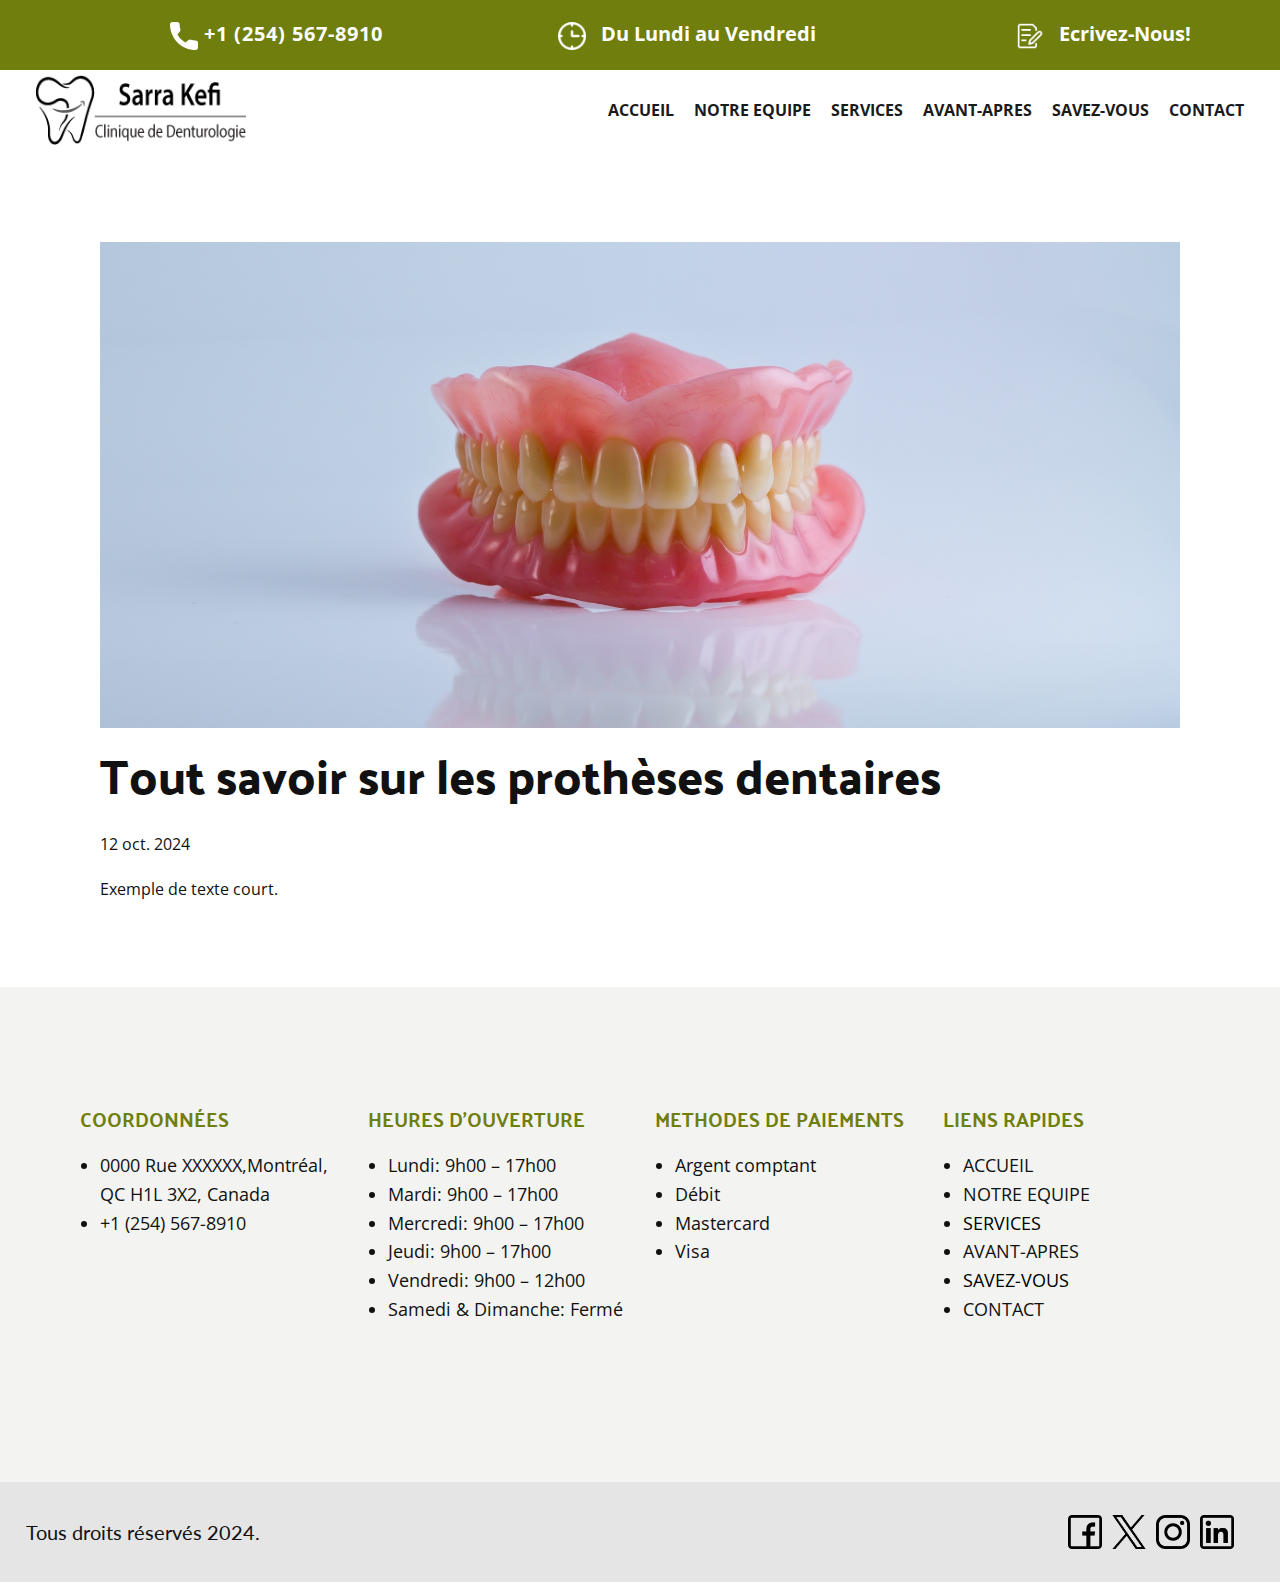
<file: blog/tout-savoir-sur-les-prothèses-dentaires.html>
<!DOCTYPE html>
<html style="font-size: 16px;" lang="fr"><head>
    <meta name="viewport" content="width=device-width, initial-scale=1.0">
    <meta charset="utf-8">
    <meta name="keywords" content="Titre de publication 1">
    <meta name="description" content="">
    <title>​Tout savoir sur les prothèses dentaires</title>
    <link rel="stylesheet" href="../style.css" media="screen">
<link rel="stylesheet" href="../Post-Template.css" media="screen">
    <script class="u-script" type="text/javascript" src="../jquery.js" defer=""></script>
    <script class="u-script" type="text/javascript" src="../script.js" defer=""></script>

    <link id="u-theme-google-font" rel="stylesheet" href="https://fonts.googleapis.com/css?family=Open+Sans:300,300i,400,400i,500,500i,600,600i,700,700i,800,800i|Palanquin+Dark:400,500,600,700">
    <link id="u-page-google-font" rel="stylesheet" href="https://fonts.googleapis.com/css?family=Lato:100,100i,300,300i,400,400i,700,700i,900,900i">
    
    
    
    
    <script type="application/ld+json">{
		"@context": "http://schema.org",
		"@type": "Organization",
		"name": "",
		"logo": "images/logo2_30092024.png",
		"sameAs": []
}</script>
    <meta name="theme-color" content="#1f2645">
  <meta data-intl-tel-input-cdn-path="intlTelInput/"></head>
  <body class="u-body u-xl-mode" data-lang="fr"><header class=" u-border-no-bottom u-border-no-left u-border-no-right u-border-no-top u-clearfix u-header u-section-row-container" id="sec-abaa" style="background-image: none"><div class="u-section-rows">
        <div class="u-custom-color-1 u-section-row u-sticky u-sticky-a2c8 u-valign-middle-xl u-section-row-1" id="sec-9a1a">
          
          
          
          
          
          <div class="u-clearfix u-sheet u-valign-middle-sm u-sheet-1">
            <div class="u-align-center u-clearfix u-expanded-width-lg u-expanded-width-sm u-gutter-0 u-layout-wrap u-layout-wrap-1">
              <div class="u-layout">
                <div class="u-layout-row">
                  <div class="u-container-style u-layout-cell u-size-20 u-layout-cell-1">
                    <div class="u-container-layout u-container-layout-1">
                      <a href="../tel:+1 (234) 567-8910" class="u-active-none u-align-center u-btn u-button-style u-hover-none u-none u-text-hover-black u-btn-1"><span class="u-icon u-text-white u-icon-1"><svg class="u-svg-content" viewBox="0 0 405.333 405.333" x="0px" y="0px" style="width: 1em; height: 1em;"><path d="M373.333,266.88c-25.003,0-49.493-3.904-72.704-11.563c-11.328-3.904-24.192-0.896-31.637,6.699l-46.016,34.752    c-52.8-28.181-86.592-61.952-114.389-114.368l33.813-44.928c8.512-8.512,11.563-20.971,7.915-32.64    C142.592,81.472,138.667,56.96,138.667,32c0-17.643-14.357-32-32-32H32C14.357,0,0,14.357,0,32    c0,205.845,167.488,373.333,373.333,373.333c17.643,0,32-14.357,32-32V298.88C405.333,281.237,390.976,266.88,373.333,266.88z"></path></svg></span>&nbsp;+1 (254) 567-8910
                      </a>
                    </div>
                  </div>
                  <div class="u-container-style u-layout-cell u-size-20 u-layout-cell-2">
                    <div class="u-container-layout u-container-layout-2">
                      <a href="" class="u-active-none u-align-center-lg u-align-center-sm u-align-center-xl u-align-center-xs u-align-right-md u-btn u-button-style u-hover-none u-none u-text-hover-black u-text-white u-btn-2"><span class="u-file-icon u-icon u-text-white u-icon-2"><img src="../images/1570440-a12996b7.png" alt=""></span> &nbsp; ​Du Lundi au Vendredi&nbsp;
                      </a>
                    </div>
                  </div>
                  <div class="u-container-align-center u-container-style u-layout-cell u-size-20 u-layout-cell-3">
                    <div class="u-container-layout u-valign-middle-lg u-container-layout-3">
                      <a href="" class="u-active-none u-align-center u-btn u-button-style u-hover-none u-none u-text-hover-black u-text-white u-btn-3"><span class="u-file-icon u-icon u-text-white u-icon-3"><img src="../images/4223752-ccfdb0de.png" alt=""></span> &nbsp; Ecrivez-Nous!
                      </a>
                    </div>
                  </div>
                </div>
              </div>
            </div>
          </div>
        </div>
        <div class="u-clearfix u-section-row" data-animation-name="" data-animation-duration="0" data-animation-delay="0" data-animation-direction="" id="sec-a9fc">
          <div class="u-clearfix u-sheet u-sheet-2">
            <nav class="u-align-right u-menu u-menu-one-level u-offcanvas u-menu-1" data-responsive-from="MD" data-position="MENU">
              <div class="menu-collapse" style="font-size: 1rem; letter-spacing: 0px; font-weight: 700; text-transform: uppercase;">
                <a class="u-button-style u-custom-active-border-color u-custom-active-color u-custom-border u-custom-border-color u-custom-borders u-custom-hover-border-color u-custom-hover-color u-custom-left-right-menu-spacing u-custom-padding-bottom u-custom-text-active-color u-custom-text-color u-custom-text-hover-color u-custom-top-bottom-menu-spacing u-nav-link u-text-active-palette-1-base u-text-hover-palette-2-base" href="#">
                  <svg class="u-svg-link" viewBox="0 0 24 24"><use xmlns:xlink="http://www.w3.org/1999/xlink" xlink:href="#menu-hamburger"></use></svg>
                  <svg class="u-svg-content" version="1.1" id="menu-hamburger" viewBox="0 0 16 16" x="0px" y="0px" xmlns:xlink="http://www.w3.org/1999/xlink" xmlns="http://www.w3.org/2000/svg"><g><rect y="1" width="16" height="2"></rect><rect y="7" width="16" height="2"></rect><rect y="13" width="16" height="2"></rect>
</g></svg>
                </a>
              </div>
              <div class="u-custom-menu u-nav-container" wfd-invisible="true">
                <ul class="u-nav u-spacing-20 u-unstyled u-nav-1"><li class="u-nav-item"><a class="u-border-2 u-border-active-palette-1-base u-border-hover-custom-color-1 u-border-no-left u-border-no-right u-border-no-top u-button-style u-nav-link u-text-active-palette-1-base u-text-grey-90 u-text-hover-custom-color-1" href="#" style="padding: 18px 0px;">ACCUEIL</a>
</li><li class="u-nav-item"><a class="u-border-2 u-border-active-palette-1-base u-border-hover-custom-color-1 u-border-no-left u-border-no-right u-border-no-top u-button-style u-nav-link u-text-active-palette-1-base u-text-grey-90 u-text-hover-custom-color-1" href="../ACCUEIL.html#sec-c3a1" target="_blank" style="padding: 18px 0px;">NOTRE EQUIPE</a>
</li><li class="u-nav-item"><a class="u-border-2 u-border-active-palette-1-base u-border-hover-custom-color-1 u-border-no-left u-border-no-right u-border-no-top u-button-style u-nav-link u-text-active-palette-1-base u-text-grey-90 u-text-hover-custom-color-1" style="padding: 18px 0px;">SERVICES</a>
</li><li class="u-nav-item"><a class="u-border-2 u-border-active-palette-1-base u-border-hover-custom-color-1 u-border-no-left u-border-no-right u-border-no-top u-button-style u-nav-link u-text-active-palette-1-base u-text-grey-90 u-text-hover-custom-color-1" style="padding: 18px 0px;">AVANT-APRES</a>
</li><li class="u-nav-item"><a class="u-border-2 u-border-active-palette-1-base u-border-hover-custom-color-1 u-border-no-left u-border-no-right u-border-no-top u-button-style u-nav-link u-text-active-palette-1-base u-text-grey-90 u-text-hover-custom-color-1" style="padding: 18px 0px;">SAVEZ-VOUS</a>
</li><li class="u-nav-item"><a class="u-border-2 u-border-active-palette-1-base u-border-hover-custom-color-1 u-border-no-left u-border-no-right u-border-no-top u-button-style u-nav-link u-text-active-palette-1-base u-text-grey-90 u-text-hover-custom-color-1" href="../CONTACT.html" style="padding: 18px 0px;">CONTACT</a>
</li></ul>
              </div>
              <div class="u-custom-menu u-nav-container-collapse">
                <div class="u-container-style u-expanded-width-xs u-grey-90 u-inner-container-layout u-opacity u-opacity-95 u-sidenav u-sidenav-1" data-offcanvas-width="440.3543">
                  <div class="u-inner-container-layout u-sidenav-overflow">
                    <div class="u-menu-close u-menu-close-1"></div>
                    <ul class="u-align-center u-nav u-popupmenu-items u-spacing-0 u-unstyled u-nav-2"><li class="u-nav-item"><a class="u-button-style u-nav-link" href="#">ACCUEIL</a>
</li><li class="u-nav-item"><a class="u-button-style u-nav-link" href="../ACCUEIL.html#sec-c3a1" target="_blank">NOTRE EQUIPE</a>
</li><li class="u-nav-item"><a class="u-button-style u-nav-link">SERVICES</a>
</li><li class="u-nav-item"><a class="u-button-style u-nav-link">AVANT-APRES</a>
</li><li class="u-nav-item"><a class="u-button-style u-nav-link">SAVEZ-VOUS</a>
</li><li class="u-nav-item"><a class="u-button-style u-nav-link" href="../CONTACT.html">CONTACT</a>
</li></ul>
                  </div>
                </div>
                <div class="u-black u-menu-overlay u-opacity u-opacity-70" wfd-invisible="true"></div>
              </div>
            </nav>
            <a href="" class="u-image u-logo u-image-1" data-image-width="230" data-image-height="90" rel="nofollow">
              <img src="../images/logo2_30092024.png" class="u-logo-image u-logo-image-1">
            </a>
          </div>
          
          
          
          
          
        </div>
      </div></header>
    <section class="u-align-center u-clearfix u-section-1" id="sec-8341">
      <div class="u-clearfix u-sheet u-valign-middle-md u-valign-middle-sm u-valign-middle-xs u-sheet-1"><!--post_details--><!--post_details_options_json--><!--{"source":""}--><!--/post_details_options_json--><!--blog_post-->
        <div class="u-container-style u-expanded-width u-post-details u-post-details-1">
          <div class="u-container-layout u-valign-middle u-container-layout-1"><!--blog_post_image-->
            <img alt="" class="u-blog-control u-expanded-width u-image u-image-default u-image-1" src="../images/full-set-acrylic-denture-isolated-white-background.jpg"><!--/blog_post_image--><!--blog_post_header-->
            <h2 class="u-blog-control u-text u-text-1">​Tout savoir sur les prothèses dentaires</h2><!--/blog_post_header--><!--blog_post_metadata-->
            <div class="u-blog-control u-metadata u-metadata-1"><!--blog_post_metadata_date-->
              <span class="u-meta-date u-meta-icon">12 oct. 2024</span><!--/blog_post_metadata_date-->
            </div><!--/blog_post_metadata--><!--blog_post_content-->
            <div class="u-align-justify u-blog-control u-post-content u-text u-text-2 fr-view"><p>Exemple de texte court.&nbsp;</p></div><!--/blog_post_content-->
          </div>
        </div><!--/blog_post--><!--/post_details-->
      </div>
    </section>
    <section class="u-clearfix u-custom-color-3 u-section-2" id="sec-3066">
      <div class="u-clearfix u-sheet u-sheet-1">
        <div class="u-expanded-width u-list u-list-1">
          <div class="u-repeater u-repeater-1">
            <div class="u-container-align-left u-container-style u-list-item u-repeater-item u-list-item-1">
              <div class="u-container-layout u-similar-container u-valign-top-lg u-valign-top-md u-valign-top-xl u-container-layout-1">
                <h4 class="u-align-left u-text u-text-custom-color-1 u-text-default-lg u-text-default-xl u-text-1"> COORDONNÉES</h4>
                <ul class="u-align-left u-text u-text-default u-text-2">
                  <li> 0000 Rue XXXXXX,Montréal, QC H1L 3X2, Canada</li>
                  <li> +1 (254) 567-8910<br>
                  </li>
                </ul>
              </div>
            </div>
            <div class="u-container-align-left u-container-style u-list-item u-repeater-item u-list-item-2">
              <div class="u-container-layout u-similar-container u-valign-top-lg u-valign-top-md u-valign-top-xl u-container-layout-2">
                <h4 class="u-align-left u-text u-text-custom-color-1 u-text-default-lg u-text-default-xl u-text-3"> HEURES D'OUVERTURE</h4>
                <ul class="u-align-left u-text u-text-default u-text-4">
                  <li> Lundi:  9h00 – 17h00 </li>
                  <li>Mardi:  9h00 – 17h00 </li>
                  <li>Mercredi:  9h00 – 17h00 </li>
                  <li>Jeudi:  9h00 – 17h00 </li>
                  <li>Vendredi:  9h00 – 12h00 </li>
                  <li>Samedi  &amp;  Dimanche:  Fermé</li>
                </ul>
              </div>
            </div>
            <div class="u-container-align-left u-container-style u-list-item u-repeater-item u-list-item-3">
              <div class="u-container-layout u-similar-container u-valign-top-lg u-valign-top-md u-valign-top-xl u-container-layout-3">
                <h4 class="u-align-left u-text u-text-custom-color-1 u-text-default-lg u-text-default-xl u-text-5"> METHODES DE PAIEMENTS</h4>
                <ul class="u-align-left u-text u-text-default u-text-6">
                  <li>Argent comptant<br>
                  </li>
                  <li>Débit<br>
                  </li>
                  <li>Mastercard<br>
                  </li>
                  <li> Visa</li>
                </ul>
              </div>
            </div>
            <div class="u-container-align-left u-container-style u-list-item u-repeater-item u-list-item-4">
              <div class="u-container-layout u-similar-container u-valign-top-lg u-valign-top-md u-valign-top-xl u-container-layout-4">
                <h4 class="u-align-left u-text u-text-custom-color-1 u-text-default-lg u-text-default-xl u-text-7"> LIENS RAPIDES</h4>
                <ul class="u-align-left u-text u-text-default u-text-8">
                  <li>
                    <a href="" class="u-active-none u-border-none u-btn u-button-link u-button-style u-hover-none u-none u-text-body-color u-text-hover-custom-color-1 u-btn-1" rel="nofollow"> ACCUEIL</a>
                  </li>
                  <li>
                    <a href="" class="u-active-none u-border-none u-btn u-button-link u-button-style u-hover-none u-none u-text-body-color u-text-hover-custom-color-1 u-btn-2" rel="nofollow">NOTRE EQUIPE</a>
                  </li>
                  <li>
                    <a href="" class="u-active-none u-border-none u-btn u-button-link u-button-style u-hover-none u-none u-text-black u-text-hover-custom-color-1 u-btn-3" rel="nofollow">SERVICES</a>
                  </li>
                  <li>
                    <a href="" class="u-active-none u-border-none u-btn u-button-link u-button-style u-hover-none u-none u-text-body-color u-text-hover-custom-color-1 u-btn-4" rel="nofollow">AVANT-APRES</a>
                  </li>
                  <li>
                    <a href="" class="u-active-none u-border-none u-btn u-button-link u-button-style u-hover-none u-none u-text-black u-text-hover-custom-color-1 u-btn-5" rel="nofollow">SAVEZ-VOUS</a>
                  </li>
                  <li>
                    <a href="" class="u-active-none u-border-none u-btn u-button-link u-button-style u-hover-none u-none u-text-body-color u-text-hover-custom-color-1 u-btn-6" rel="nofollow">CONTACT</a>
                  </li>
                </ul>
              </div>
            </div>
          </div>
        </div>
      </div>
    </section>
    
    
    
    <footer class="u-clearfix u-container-align-center u-custom-color-3 u-footer u-valign-middle u-footer" id="sec-7bae"><div class="u-align-center u-clearfix u-expanded-width u-grey-10 u-gutter-10 u-layout-wrap u-layout-wrap-1">
        <div class="u-gutter-0 u-layout">
          <div class="u-layout-row">
            <div class="u-align-center-sm u-align-right-md u-container-style u-layout-cell u-shape-rectangle u-size-30 u-layout-cell-1">
              <div class="u-container-layout u-valign-middle-lg u-valign-middle-xl u-container-layout-1">
                <p class="u-align-center-sm u-align-center-xs u-text u-text-default u-text-1">Tous&nbsp;droits réservés&nbsp;2024.</p>
              </div>
            </div>
            <div class="u-align-center-sm u-align-center-xs u-align-left-md u-align-right-lg u-align-right-xl u-container-style u-layout-cell u-right-cell u-shape-rectangle u-size-30 u-layout-cell-2">
              <div class="u-container-layout u-valign-middle-lg u-valign-middle-md u-valign-middle-xl u-container-layout-2">
                <div class="u-align-center-sm u-align-center-xs u-align-right-lg u-align-right-md u-align-right-xl u-social-icons u-spacing-10 u-social-icons-1">
                  <a class="u-social-url" title="facebook" target="_blank" href=""><span class="u-file-icon u-icon u-social-facebook u-social-icon u-icon-1"><img src="../images/747374.png" alt=""></span>
                  </a>
                  <a class="u-social-url" title="twitter" target="_blank" href=""><span class="u-file-icon u-icon u-social-icon u-social-twitter u-icon-2"><img src="../images/11823292.png" alt=""></span>
                  </a>
                  <a class="u-social-url" title="instagram" target="_blank" href=""><span class="u-file-icon u-icon u-social-icon u-social-instagram u-icon-3"><img src="../images/87390.png" alt=""></span>
                  </a>
                  <a class="u-social-url" title="linkedin" target="_blank" href=""><span class="u-file-icon u-icon u-social-icon u-social-linkedin u-icon-4"><img src="../images/1384088.png" alt=""></span>
                  </a>
                </div>
              </div>
            </div>
          </div>
        </div>
      </div></footer>
   
  
</body></html>
</file>
